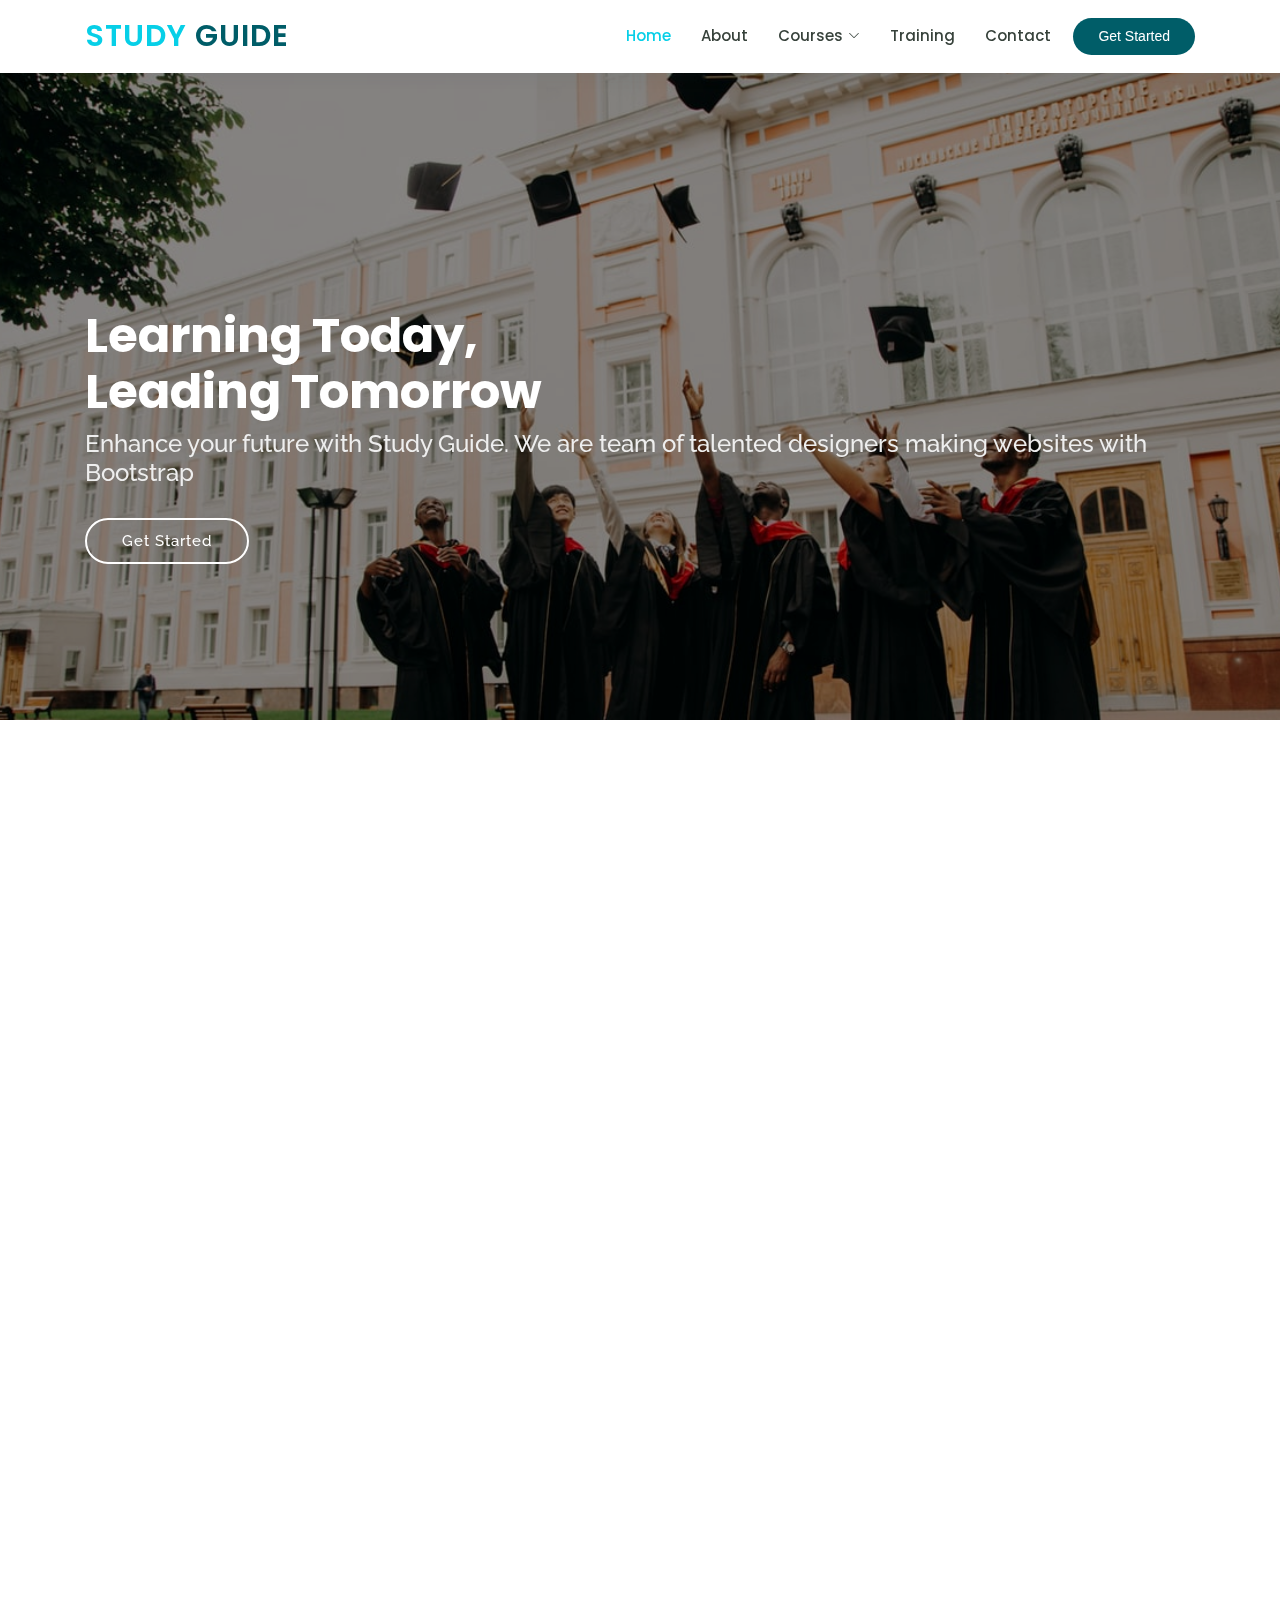
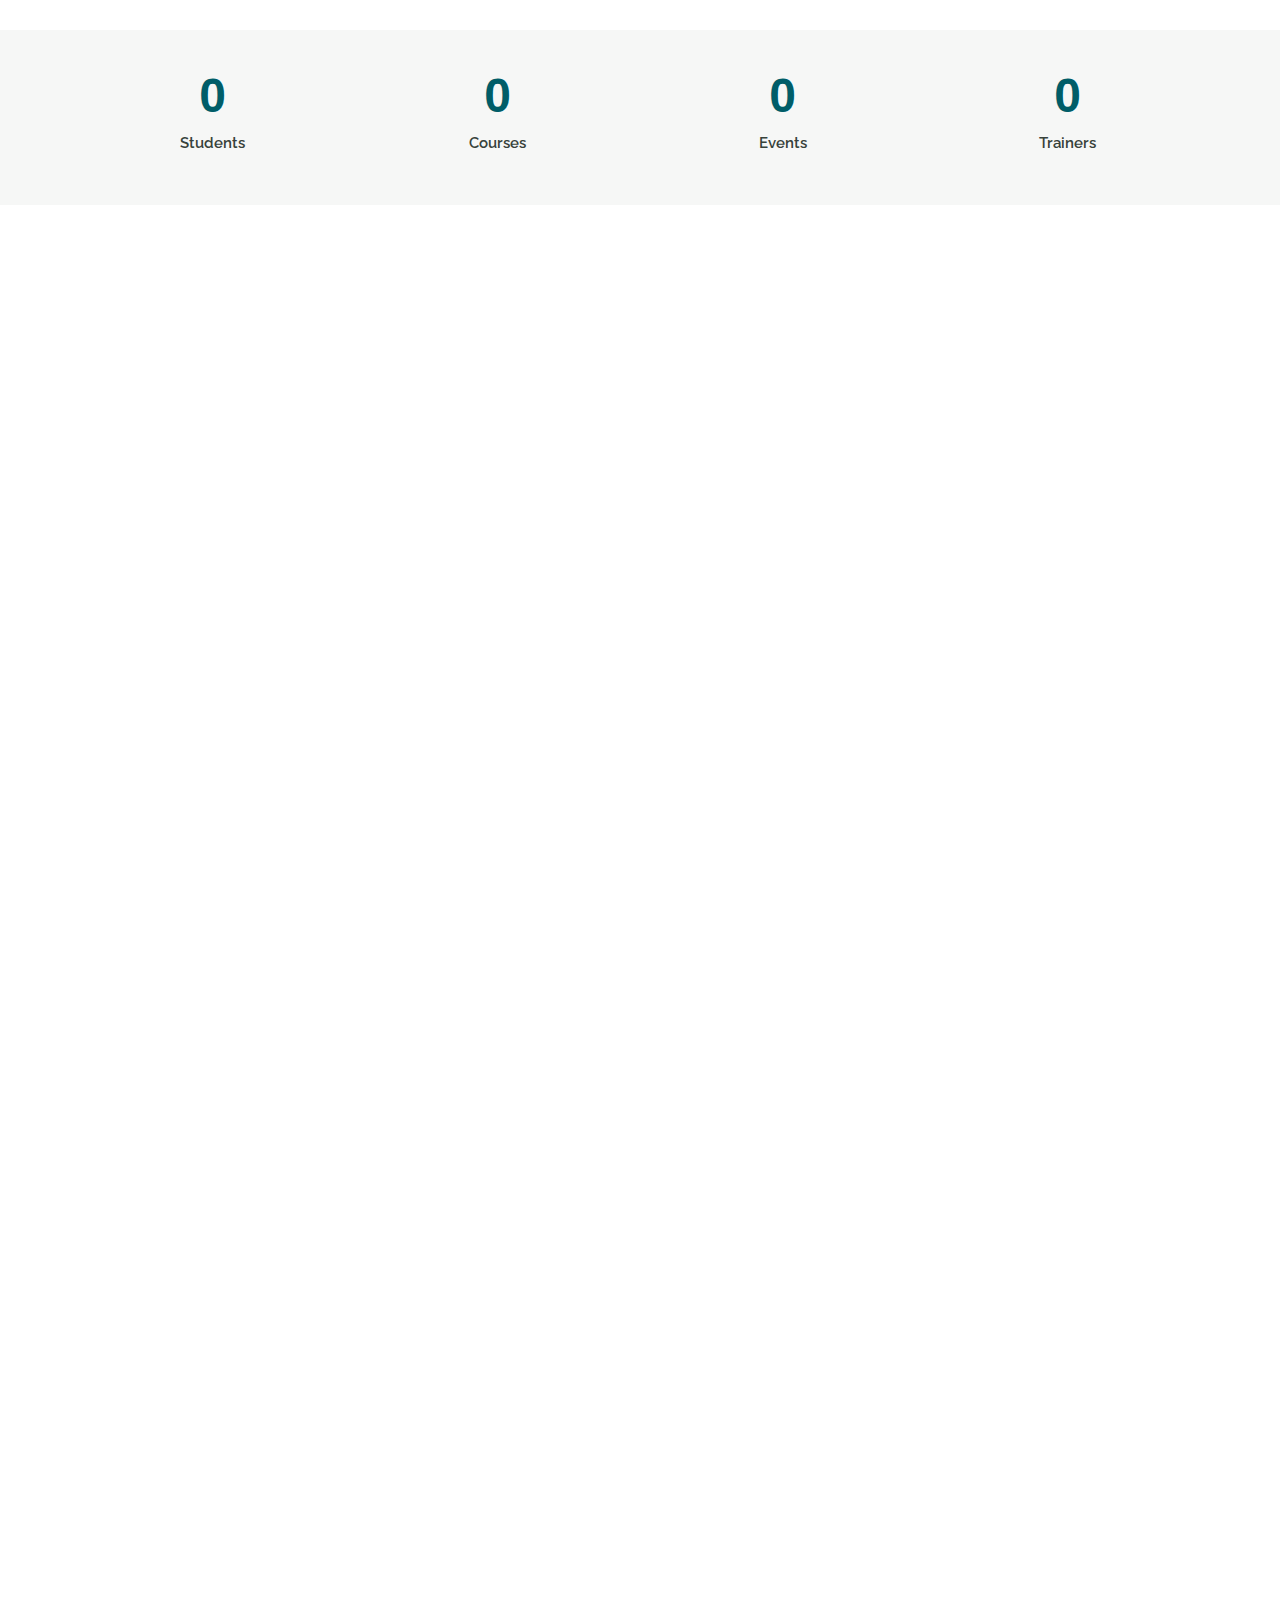
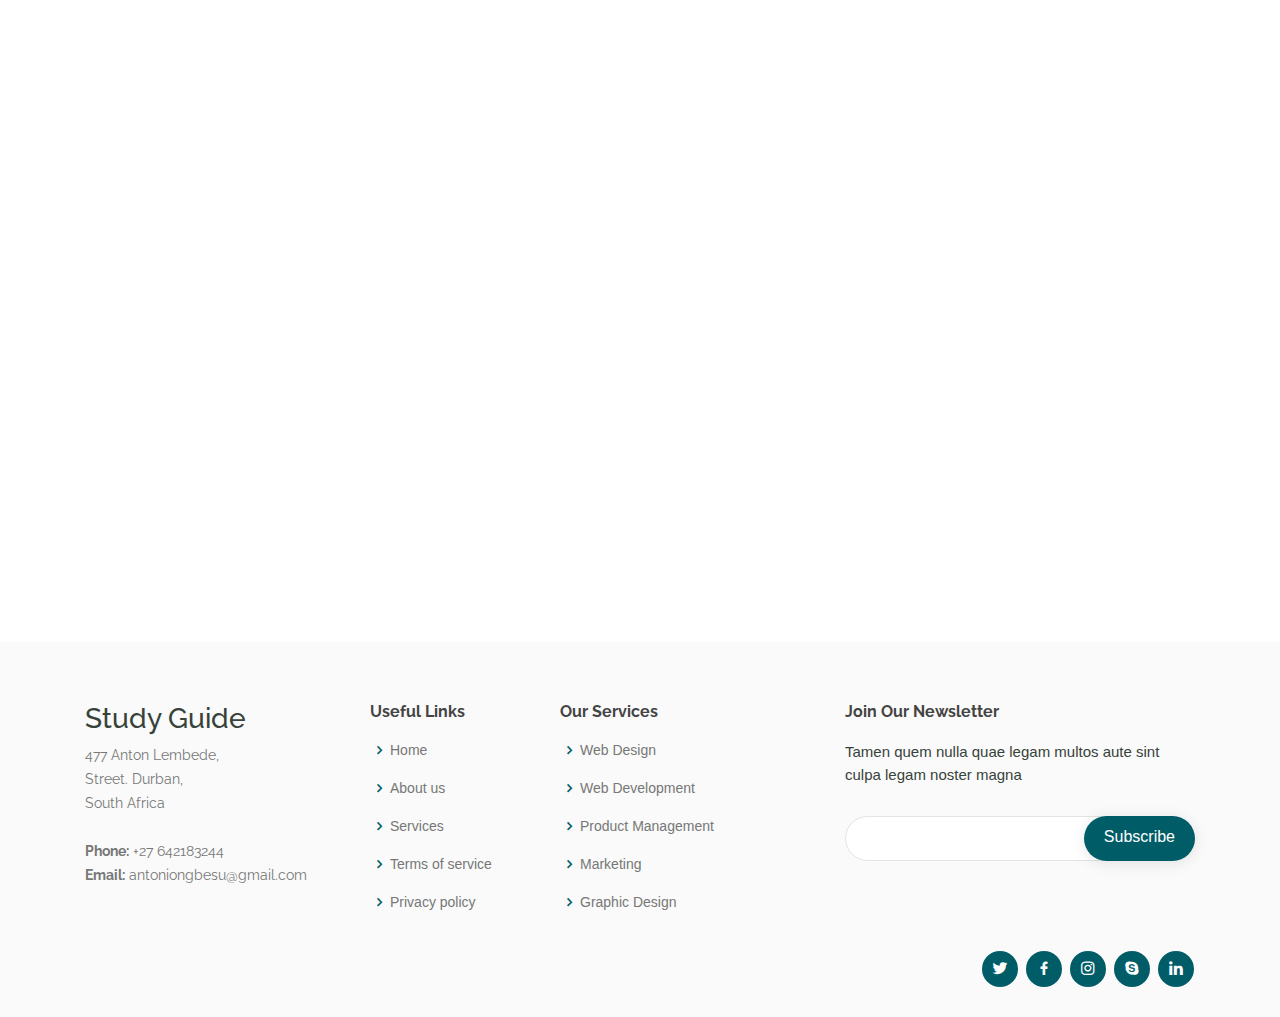
<file: Study Guide/index.html>
<!DOCTYPE html>
<html lang="en">
  <head>
    <meta charset="utf-8" />
    <meta content="width=device-width, initial-scale=1.0" name="viewport" />

    <title>Study Guide</title>
    <meta content="" name="description" />
    <meta content="" name="keywords" />

    <!-- Favicons -->
    <link href="assets/img/favicon.png" rel="icon" />
    <link href="assets/img/apple-touch-icon.png" rel="apple-touch-icon" />

    <!-- Google Fonts -->
    <link
      href="https://fonts.googleapis.com/css?family=Open+Sans:300,300i,400,400i,600,600i,700,700i|Raleway:300,300i,400,400i,500,500i,600,600i,700,700i|Poppins:300,300i,400,400i,500,500i,600,600i,700,700i"
      rel="stylesheet"
    />

    <!-- Vendor CSS Files -->
    <link href="assets/vendor/animate.css/animate.min.css" rel="stylesheet" />
    <link href="assets/vendor/aos/aos.css" rel="stylesheet" />
    <link
      href="assets/vendor/bootstrap/css/bootstrap.min.css"
      rel="stylesheet"
    />
    <link
      href="assets/vendor/bootstrap-icons/bootstrap-icons.css"
      rel="stylesheet"
    />
    <link rel="stylesheet" href="https://stackpath.bootstrapcdn.com/bootstrap/4.3.1/css/bootstrap.min.css" integrity="sha384-ggOyR0iXCbMQv3Xipma34MD+dH/1fQ784/j6cY/iJTQUOhcWr7x9JvoRxT2MZw1T" crossorigin="anonymous">
    <link href="assets/vendor/boxicons/css/boxicons.min.css" rel="stylesheet" />
    <link href="assets/vendor/remixicon/remixicon.css" rel="stylesheet" />
    <link href="assets/vendor/swiper/swiper-bundle.min.css" rel="stylesheet" />

    <!-- Template Main CSS File -->
    <link href="assets/css/style.css" rel="stylesheet" />

    <!-- =======================================================
  * Template Name: Mentor - v4.6.0
  * Template URL: https://bootstrapmade.com/mentor-free-education-bootstrap-theme/
  * Author: BootstrapMade.com
  * License: https://bootstrapmade.com/license/
  ======================================================== -->
  </head>

  <body>
    <!-- ======= Header ======= -->
    <header id="header" class="fixed-top">
      <div class="container d-flex align-items-center">
        <h1 class="logo me-auto">
          <a href="index.html"
            ><span style="color: #07cfe7">Study</span> Guide</a
          >
        </h1>
        <!-- Uncomment below if you prefer to use an image logo -->
        <!-- <a href="index.html" class="logo me-auto"><img src="assets/img/logo.png" alt="" class="img-fluid"></a>-->

        <nav id="navbar" class="navbar order-last order-lg-0">
          <ul>
            <li><a class="active" href="index.html">Home</a></li>
            <li><a href="#about">About</a></li>
            <li class="dropdown">
              <a href="#popular-courses"
                ><span>Courses</span> <i class="bi bi-chevron-down"></i
              ></a>
              <ul>
                <li><a href="assets/course/BSc_IT.html">BSc IT</a></li>
                <li><a href="assets/course/DIT.html">DIT</a></li>
                <li><a href="assets/course/BCom.html">BCom</a></li>
                <li><a href="assets/course/BBA.html">BBA</a></li>
                <li><a href="assets/course/DBA.html">DBA</a></li>
                <li class="dropdown">
                  <a href="#trainers"
                    ><span>Suggestion</span>
                    <i class="bi bi-chevron-right"></i
                  ></a>
                </li>
              </ul>
            </li>
            <li><a href="training.html">Training</a></li>

            <li><a href="contact.html">Contact</a></li>
          </ul>
          <i class="bi bi-list mobile-nav-toggle"></i>
        </nav>
        <!-- .navbar -->

        <a href="courses.html" class="get-started-btn">Get Started</a>
      </div>
    </header>
    <!-- End Header -->

    <!-- ======= Hero Section ======= -->
    <section id="hero" class="d-flex justify-content-center align-items-center">
      <div
        class="container position-relative"
        data-aos="zoom-in"
        data-aos-delay="100"
      >
        <h1>Learning Today,<br />Leading Tomorrow</h1>
        <h2>
          Enhance your future with Study Guide. We are team of talented
          designers making websites with Bootstrap
        </h2>
        <a href="courses.html" class="btn-get-started">Get Started</a>
      </div>
    </section>
    <!-- End Hero -->

    <main id="main">
      <!-- ======= About Section ======= -->
      <section id="about" class="about">
        <div class="container" data-aos="fade-up">
          <div class="row">
            <div
              class="col-lg-6 order-1 order-lg-2"
              data-aos="fade-left"
              data-aos-delay="100"
              style="height: 90vh;"
            >
              <img style="height: 100%;" src="assets/img/about.jpg" class="img-fluid" alt="" />
            </div>
            <div class="col-lg-6 pt-4 pt-lg-0 order-2 order-lg-1 content">
              <h3>
                Voluptatem dignissimos provident quasi corporis voluptates sit
                assumenda.
              </h3>
              <p class="fst-italic">
                Lorem ipsum dolor sit amet, consectetur adipiscing elit, sed do
                eiusmod tempor incididunt ut labore et dolore magna aliqua.
              </p>
              <ul>
                <li>
                  <i class="bi bi-check-circle"></i> Ullamco laboris nisi ut
                  aliquip ex ea commodo consequat.
                </li>
                <li>
                  <i class="bi bi-check-circle"></i> Duis aute irure dolor in
                  reprehenderit in voluptate velit.
                </li>
                <li>
                  <i class="bi bi-check-circle"></i> Ullamco laboris nisi ut
                  aliquip ex ea commodo consequat. Duis aute irure dolor in
                  reprehenderit in voluptate trideta storacalaperda mastiro
                  dolore eu fugiat nulla pariatur.
                </li>
              </ul>
              <p>
                Ullamco laboris nisi ut aliquip ex ea commodo consequat. Duis
                aute irure dolor in reprehenderit in voluptate
              </p>
            </div>
          </div>
        </div>
      </section>
      <!-- End About Section -->

      <!-- ======= Counts Section ======= -->
      <section id="counts" class="counts section-bg">
        <div class="container">
          <div class="row counters">
            <div class="col-lg-3 col-6 text-center">
              <span
                data-purecounter-start="0"
                data-purecounter-end="1232"
                data-purecounter-duration="1"
                class="purecounter"
              ></span>
              <p>Students</p>
            </div>

            <div class="col-lg-3 col-6 text-center">
              <span
                data-purecounter-start="0"
                data-purecounter-end="64"
                data-purecounter-duration="1"
                class="purecounter"
              ></span>
              <p>Courses</p>
            </div>

            <div class="col-lg-3 col-6 text-center">
              <span
                data-purecounter-start="0"
                data-purecounter-end="42"
                data-purecounter-duration="1"
                class="purecounter"
              ></span>
              <p>Events</p>
            </div>

            <div class="col-lg-3 col-6 text-center">
              <span
                data-purecounter-start="0"
                data-purecounter-end="15"
                data-purecounter-duration="1"
                class="purecounter"
              ></span>
              <p>Trainers</p>
            </div>
          </div>
        </div>
      </section>
      <!-- End Counts Section -->

      <!-- ======= Why Us Section ======= -->
      <section id="why-us" class="why-us">
        <div class="container" data-aos="fade-up">
          <div class="row">
            <div class="col-lg-4 d-flex align-items-stretch">
              <div class="content">
                <h3>Why Choose Study Guide?</h3>
                <p>
                  Lorem ipsum dolor sit amet, consectetur adipiscing elit, sed
                  do eiusmod tempor incididunt ut labore et dolore magna aliqua.
                  Duis aute irure dolor in reprehenderit Asperiores dolores sed
                  et. Tenetur quia eos. Autem tempore quibusdam vel
                  necessitatibus optio ad corporis.
                </p>
                <div class="text-center">
                  <a href="about.html" class="more-btn"
                    >Learn More <i class="bx bx-chevron-right"></i
                  ></a>
                </div>
              </div>
            </div>
            <div
              class="col-lg-8 d-flex align-items-stretch"
              data-aos="zoom-in"
              data-aos-delay="100"
            >
              <div class="icon-boxes d-flex flex-column justify-content-center">
                <div class="row">
                  <div class="col-xl-4 d-flex align-items-stretch">
                    <div class="icon-box mt-4 mt-xl-0">
                      <i class="bx bx-receipt"></i>
                      <h4>Corporis voluptates sit</h4>
                      <p>
                        Consequuntur sunt aut quasi enim aliquam quae harum
                        pariatur laboris nisi ut aliquip
                      </p>
                    </div>
                  </div>
                  <div class="col-xl-4 d-flex align-items-stretch">
                    <div class="icon-box mt-4 mt-xl-0">
                      <i class="bx bx-cube-alt"></i>
                      <h4>Ullamco laboris ladore pan</h4>
                      <p>
                        Excepteur sint occaecat cupidatat non proident, sunt in
                        culpa qui officia deserunt
                      </p>
                    </div>
                  </div>
                  <div class="col-xl-4 d-flex align-items-stretch">
                    <div class="icon-box mt-4 mt-xl-0">
                      <i class="bx bx-images"></i>
                      <h4>Labore consequatur</h4>
                      <p>
                        Aut suscipit aut cum nemo deleniti aut omnis. Doloribus
                        ut maiores omnis facere
                      </p>
                    </div>
                  </div>
                </div>
              </div>
              <!-- End .content-->
            </div>
          </div>
        </div>
      </section>
      <!-- End Why Us Section -->

      
      <!-- ======= Popular Courses Section ======= -->
      <section id="popular-courses" class="courses">
        <div class="container" data-aos="fade-up">
          <div class="section-title">
            <h2>Courses</h2>
            <p>Free Courses</p>
          </div>

          <div class="row" data-aos="zoom-in" data-aos-delay="100">
            <div class="col-lg-4 col-md-6 d-flex align-items-stretch">
              <div class="course-item">
                <img
                  src="assets/img/course-1.jpg"
                  class="img-fluid"
                  alt="..."
                />
                <div class="course-content">
                  <div
                    class="
                      d-flex
                      justify-content-between
                      align-items-center
                      mb-3
                    "
                  >
                    <h4>Technology</h4>
                    <p class="price"><span style="color: #07cfe7;">FREE</span></p>
                  </div>

                  <h3><a href="assets/course/BSc_IT.html">BSc IT</a></h3>
                  <p>
                    Et architecto provident deleniti facere repellat nobis iste.
                    Id facere quia quae dolores dolorem tempore.
                  </p>
                </div>
              </div>
            </div>
            <!-- End Course Item-->

            <div
              class="col-lg-4 col-md-6 d-flex align-items-stretch mt-4 mt-md-0"
            >
              <div class="course-item">
                <img
                  src="assets/img/course-2.jpg"
                  class="img-fluid"
                  alt="..."
                />
                <div class="course-content">
                  <div
                    class="
                      d-flex
                      justify-content-between
                      align-items-center
                      mb-3
                    "
                  >
                    <h4>Technology</h4>
                    <p class="price"><span style="color: #07cfe7;">FREE</span></p>
                  </div>

                  <h3><a href="assets/course/DIT.html">DIT</a></h3>
                  <p>
                    Et architecto provident deleniti facere repellat nobis iste.
                    Id facere quia quae dolores dolorem tempore.
                  </p>
                </div>
              </div>
            </div>
            <!-- End Course Item-->

            <div
              class="col-lg-4 col-md-6 d-flex align-items-stretch mt-4 mt-lg-0"
            >
              <div class="course-item">
                <img
                  src="assets/img/course-3.jpg"
                  class="img-fluid"
                  alt="..."
                />
                <div class="course-content">
                  <div
                    class="
                      d-flex
                      justify-content-between
                      align-items-center
                      mb-3
                    "
                  >
                    <h4>ECommerce</h4>
                    <p class="price"><span style="color: #07cfe7;">FREE</span></p>
                  </div>

                  <h3>
                    <a href="assets/course/BCom.html">BCom</a>
                  </h3>
                  <p>
                    Et architecto provident deleniti facere repellat nobis iste.
                    Id facere quia quae dolores dolorem tempore.
                  </p>
                </div>
              </div>
            </div>
            <!-- End Course Item-->
          </div>
          <div class="d-flex justify-content-end mt-4">
            <a href="courses.html" class="get-started-btn">See more</a>
          </div>
        </div>
      </section>
      <!-- End Popular Courses Section -->

      <!-- ======= Trainers Section ======= -->
      <section id="trainers" class="trainers">
        <div class="container" data-aos="fade-up">
          <div class="section-title">
            <h2>Trainers</h2>
            <p>Master Guiders</p>
          </div>

          <div class="row" data-aos="zoom-in" data-aos-delay="100">
            <div class="col-lg-4 col-md-6 d-flex align-items-stretch">
              <div class="member">
                <img
                  src="assets/img/trainers/trainer-1.jpg"
                  class="img-fluid"
                  alt=""
                />
                <div class="member-content">
                  <h4>Walter White</h4>
                  <span>Web Development</span>
                  <p>
                    Magni qui quod omnis unde et eos fuga et exercitationem.
                    Odio veritatis perspiciatis quaerat qui aut aut aut
                  </p>
                  <div class="social">
                    <a href=""><i class="bi bi-twitter"></i></a>
                    <a href=""><i class="bi bi-facebook"></i></a>
                    <a href=""><i class="bi bi-instagram"></i></a>
                    <a href=""><i class="bi bi-linkedin"></i></a>
                  </div>
                </div>
              </div>
            </div>

            <div class="col-lg-4 col-md-6 d-flex align-items-stretch">
              <div class="member">
                <img
                  src="assets/img/trainers/trainer-2.jpg"
                  class="img-fluid"
                  alt=""
                />
                <div class="member-content">
                  <h4>Sarah Jhinson</h4>
                  <span>Marketing</span>
                  <p>
                    Repellat fugiat adipisci nemo illum nesciunt voluptas
                    repellendus. In architecto rerum rerum temporibus
                  </p>
                  <div class="social">
                    <a href=""><i class="bi bi-twitter"></i></a>
                    <a href=""><i class="bi bi-facebook"></i></a>
                    <a href=""><i class="bi bi-instagram"></i></a>
                    <a href=""><i class="bi bi-linkedin"></i></a>
                  </div>
                </div>
              </div>
            </div>

            <div class="col-lg-4 col-md-6 d-flex align-items-stretch">
              <div class="member">
                <img
                  src="assets/img/trainers/trainer-3.jpg"
                  class="img-fluid"
                  alt=""
                />
                <div class="member-content">
                  <h4>William Anderson</h4>
                  <span>Content</span>
                  <p>
                    Voluptas necessitatibus occaecati quia. Earum totam
                    consequuntur qui porro et laborum toro des clara
                  </p>
                  <div class="social">
                    <a href=""><i class="bi bi-twitter"></i></a>
                    <a href=""><i class="bi bi-facebook"></i></a>
                    <a href=""><i class="bi bi-instagram"></i></a>
                    <a href=""><i class="bi bi-linkedin"></i></a>
                  </div>
                </div>
              </div>
            </div>
          </div>
        </div>
      </section>
      <!-- End Trainers Section -->
    </main>
    <!-- End #main -->

    <!-- ======= Footer ======= -->
    <footer id="footer">
      <div class="footer-top">
        <div class="container">
          <div class="row">
            <div class="col-lg-3 col-md-6 footer-contact">
              <h3>Study Guide</h3>
              <p>
                477 Anton Lembede,  <br />
                Street. Durban, <br />
                South Africa <br /><br />
                <strong>Phone:</strong> +27 642183244<br />
                <strong>Email:</strong> antoniongbesu@gmail.com<br />
              </p>
            </div>

            <div class="col-lg-2 col-md-6 footer-links">
              <h4>Useful Links</h4>
              <ul>
                <li>
                  <i class="bx bx-chevron-right"></i> <a href="#">Home</a>
                </li>
                <li>
                  <i class="bx bx-chevron-right"></i> <a href="#">About us</a>
                </li>
                <li>
                  <i class="bx bx-chevron-right"></i> <a href="#">Services</a>
                </li>
                <li>
                  <i class="bx bx-chevron-right"></i>
                  <a href="#">Terms of service</a>
                </li>
                <li>
                  <i class="bx bx-chevron-right"></i>
                  <a href="#">Privacy policy</a>
                </li>
              </ul>
            </div>

            <div class="col-lg-3 col-md-6 footer-links">
              <h4>Our Services</h4>
              <ul>
                <li>
                  <i class="bx bx-chevron-right"></i> <a href="#">Web Design</a>
                </li>
                <li>
                  <i class="bx bx-chevron-right"></i>
                  <a href="#">Web Development</a>
                </li>
                <li>
                  <i class="bx bx-chevron-right"></i>
                  <a href="#">Product Management</a>
                </li>
                <li>
                  <i class="bx bx-chevron-right"></i> <a href="#">Marketing</a>
                </li>
                <li>
                  <i class="bx bx-chevron-right"></i>
                  <a href="#">Graphic Design</a>
                </li>
              </ul>
            </div>

            <div class="col-lg-4 col-md-6 footer-newsletter">
              <h4>Join Our Newsletter</h4>
              <p>
                Tamen quem nulla quae legam multos aute sint culpa legam noster
                magna
              </p>
              <form action="" method="post">
                <input type="email" name="email" /><input
                  type="submit"
                  value="Subscribe"
                />
              </form>
            </div>
            <div class="social-links text-center text-md-right pt-3 pt-md-0">
              <a href="#" class="twitter"><i class="bx bxl-twitter"></i></a>
              <a href="#" class="facebook"><i class="bx bxl-facebook"></i></a>
              <a href="#" class="instagram"><i class="bx bxl-instagram"></i></a>
              <a href="#" class="google-plus"><i class="bx bxl-skype"></i></a>
              <a href="#" class="linkedin"><i class="bx bxl-linkedin"></i></a>
            </div>
          </div>
        </div>
      </div>
    </footer>
    <!-- End Footer -->

    <div id="preloader"></div>
    <a
      href="#"
      class="back-to-top d-flex align-items-center justify-content-center"
      ><i class="bi bi-arrow-up-short"></i
    ></a>

    <!-- Vendor JS Files -->
    <script src="assets/vendor/aos/aos.js"></script>
    <script src="assets/vendor/bootstrap/js/bootstrap.bundle.min.js"></script>
    <script src="assets/vendor/php-email-form/validate.js"></script>
    <script src="assets/vendor/purecounter/purecounter.js"></script>
    <script src="assets/vendor/swiper/swiper-bundle.min.js"></script>

    <!-- Template Main JS File -->
    <script src="assets/js/main.js"></script>
  </body>
</html>
</file>
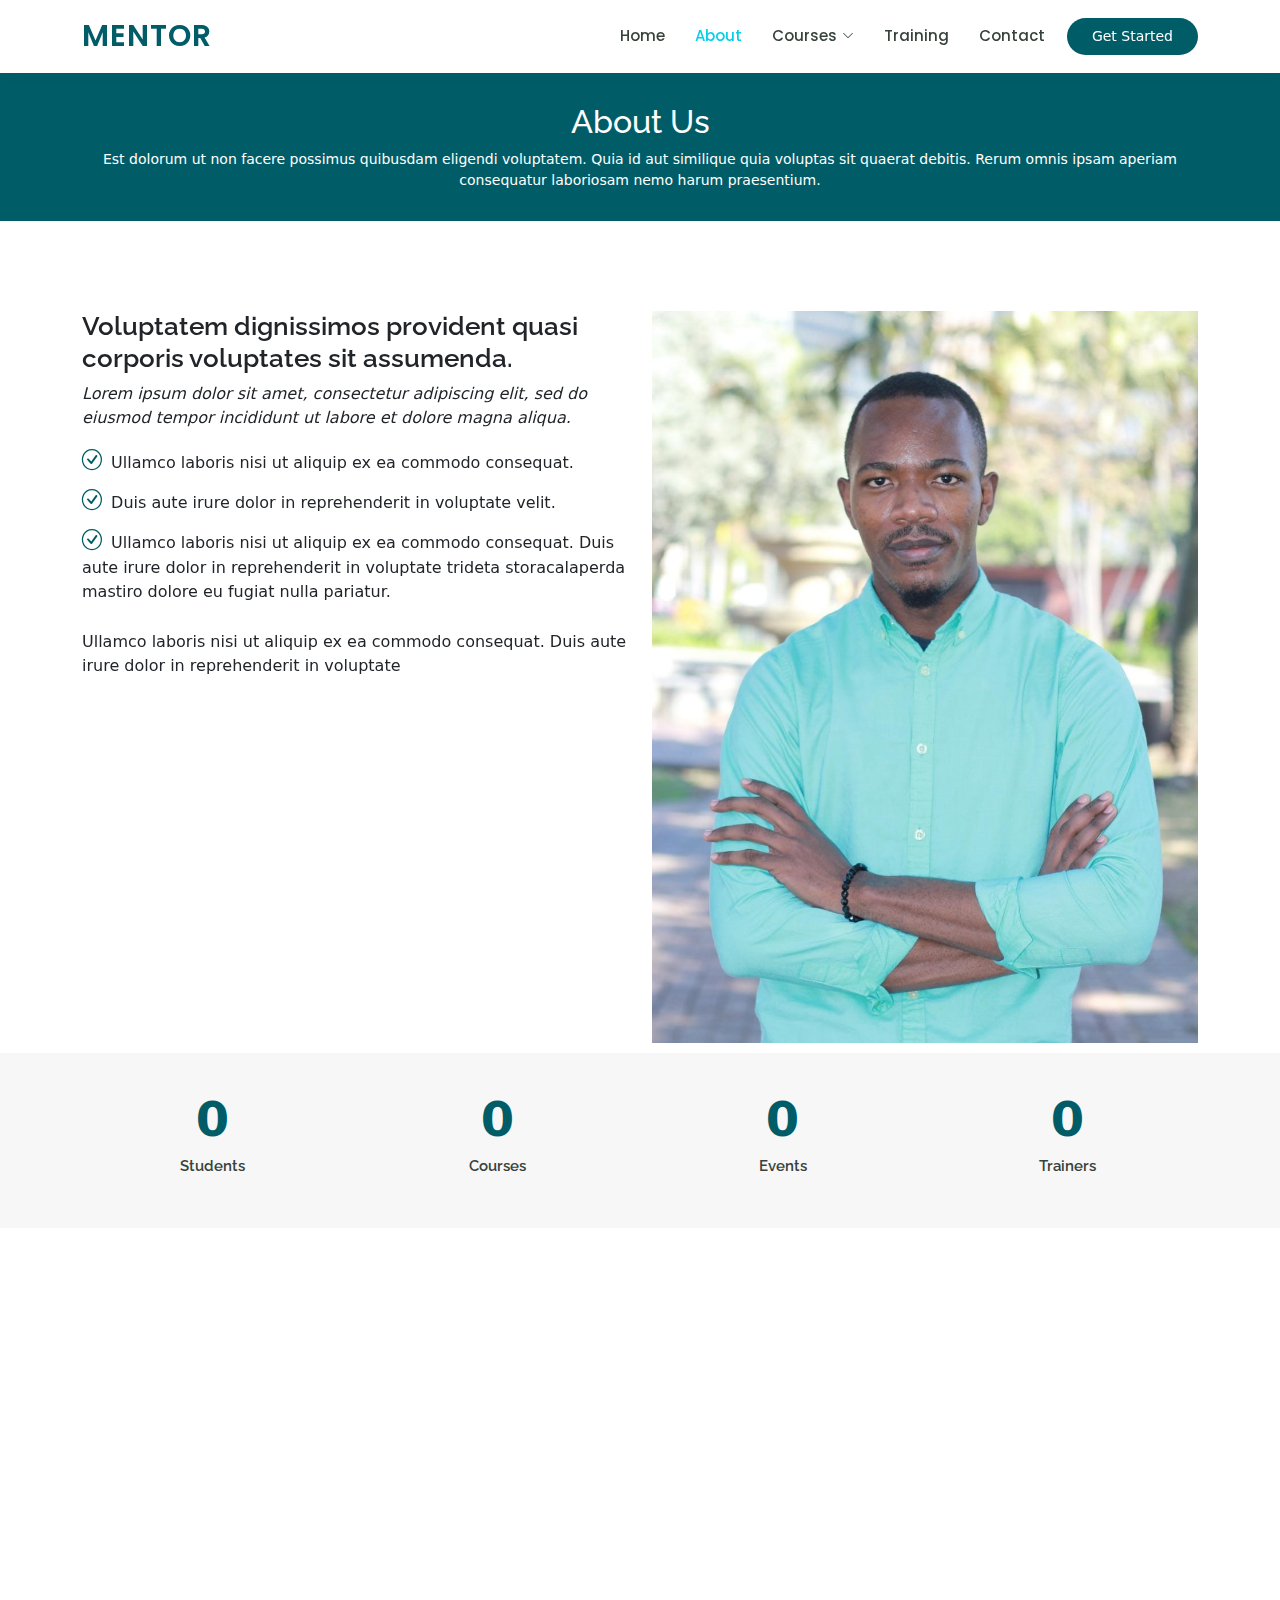
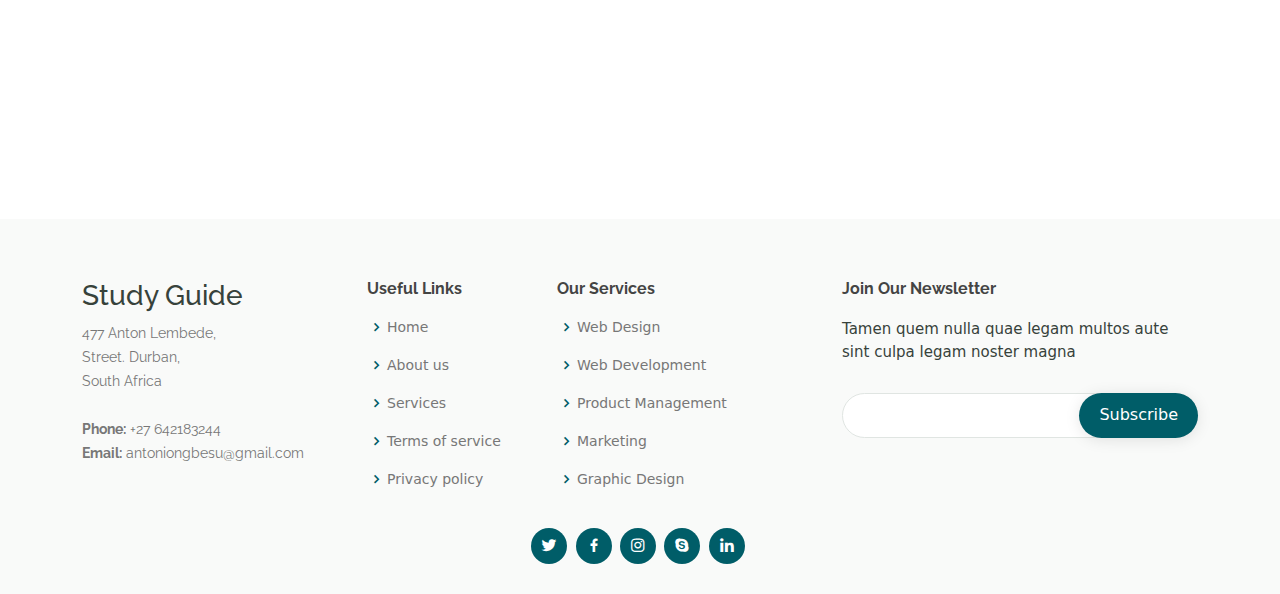
<file: Study Guide/about.html>
<!DOCTYPE html>
<html lang="en">

<head>
  <meta charset="utf-8">
  <meta content="width=device-width, initial-scale=1.0" name="viewport">

  <title>About - Mentor Bootstrap Template</title>
  <meta content="" name="description">
  <meta content="" name="keywords">

  <!-- Favicons -->
  <link href="assets/img/favicon.png" rel="icon">
  <link href="assets/img/apple-touch-icon.png" rel="apple-touch-icon">

  <!-- Google Fonts -->
  <link href="https://fonts.googleapis.com/css?family=Open+Sans:300,300i,400,400i,600,600i,700,700i|Raleway:300,300i,400,400i,500,500i,600,600i,700,700i|Poppins:300,300i,400,400i,500,500i,600,600i,700,700i" rel="stylesheet">

  <!-- Vendor CSS Files -->
  <link href="assets/vendor/animate.css/animate.min.css" rel="stylesheet">
  <link href="assets/vendor/aos/aos.css" rel="stylesheet">
  <link href="assets/vendor/bootstrap/css/bootstrap.min.css" rel="stylesheet">
  <link href="assets/vendor/bootstrap-icons/bootstrap-icons.css" rel="stylesheet">
  <link href="assets/vendor/boxicons/css/boxicons.min.css" rel="stylesheet">
  <link href="assets/vendor/remixicon/remixicon.css" rel="stylesheet">
  <link href="assets/vendor/swiper/swiper-bundle.min.css" rel="stylesheet">

  <!-- Template Main CSS File -->
  <link href="assets/css/style.css" rel="stylesheet">

  <!-- =======================================================
  * Template Name: Mentor - v4.6.0
  * Template URL: https://bootstrapmade.com/mentor-free-education-bootstrap-theme/
  * Author: BootstrapMade.com
  * License: https://bootstrapmade.com/license/
  ======================================================== -->
</head>

<body>

  <!-- ======= Header ======= -->
  <header id="header" class="fixed-top">
    <div class="container d-flex align-items-center">

      <h1 class="logo me-auto"><a href="index.html">Mentor</a></h1>
      <!-- Uncomment below if you prefer to use an image logo -->
      <!-- <a href="index.html" class="logo me-auto"><img src="assets/img/logo.png" alt="" class="img-fluid"></a>-->

      <nav id="navbar" class="navbar order-last order-lg-0">
        <ul>
          <li><a href="index.html">Home</a></li>
          <li><a class="active" href="#about">About</a></li>
          <li class="dropdown">
            <a href="courses.html"
                ><span>Courses</span> <i class="bi bi-chevron-down"></i
              ></a>
            <ul>
              <li><a href="assets/course/BSc_IT.html">BSc IT</a></li>
              <li><a href="assets/course/DIT.html">DIT</a></li>
              <li><a href="assets/course/BCom.html">BCom</a></li>
              <li><a href="assets/course/BBA.html">BBA</a></li>
              <li><a href="assets/course/DBA.html">DBA</a></li>
              <li class="dropdown">
                <a href="index.html"
                  ><span>Suggestion</span>
                  <i class="bi bi-chevron-right"></i
                ></a>
              </li>
            </ul>
          </li>
          <li><a href="training.html">Training</a></li>

          <li><a href="contact.html">Contact</a></li>
        </ul>
        <i class="bi bi-list mobile-nav-toggle"></i>
      </nav><!-- .navbar -->

      <a href="courses.html" class="get-started-btn">Get Started</a>

    </div>
  </header><!-- End Header -->

  <main id="main">
    <!-- ======= Breadcrumbs ======= -->
    <div class="breadcrumbs" data-aos="fade-in">
      <div class="container">
        <h2>About Us</h2>
        <p>Est dolorum ut non facere possimus quibusdam eligendi voluptatem. Quia id aut similique quia voluptas sit quaerat debitis. Rerum omnis ipsam aperiam consequatur laboriosam nemo harum praesentium. </p>
      </div>
    </div><!-- End Breadcrumbs -->

    <!-- ======= About Section ======= -->
    <section id="about" class="about">
      <div class="container" data-aos="fade-up">

        <div class="row">
          <div class="col-lg-6 order-1 order-lg-2" data-aos="fade-left" data-aos-delay="100">
            <img src="assets/img/about.jpg" class="img-fluid" alt="">
          </div>
          <div class="col-lg-6 pt-4 pt-lg-0 order-2 order-lg-1 content">
            <h3>Voluptatem dignissimos provident quasi corporis voluptates sit assumenda.</h3>
            <p class="fst-italic">
              Lorem ipsum dolor sit amet, consectetur adipiscing elit, sed do eiusmod tempor incididunt ut labore et dolore
              magna aliqua.
            </p>
            <ul>
              <li><i class="bi bi-check-circle"></i> Ullamco laboris nisi ut aliquip ex ea commodo consequat.</li>
              <li><i class="bi bi-check-circle"></i> Duis aute irure dolor in reprehenderit in voluptate velit.</li>
              <li><i class="bi bi-check-circle"></i> Ullamco laboris nisi ut aliquip ex ea commodo consequat. Duis aute irure dolor in reprehenderit in voluptate trideta storacalaperda mastiro dolore eu fugiat nulla pariatur.</li>
            </ul>
            <p>
              Ullamco laboris nisi ut aliquip ex ea commodo consequat. Duis aute irure dolor in reprehenderit in voluptate
            </p>

          </div>
        </div>

      </div>
    </section><!-- End About Section -->

    <!-- ======= Counts Section ======= -->
    <section id="counts" class="counts section-bg">
      <div class="container">

        <div class="row counters">

          <div class="col-lg-3 col-6 text-center">
            <span data-purecounter-start="0" data-purecounter-end="1232" data-purecounter-duration="1" class="purecounter"></span>
            <p>Students</p>
          </div>

          <div class="col-lg-3 col-6 text-center">
            <span data-purecounter-start="0" data-purecounter-end="64" data-purecounter-duration="1" class="purecounter"></span>
            <p>Courses</p>
          </div>

          <div class="col-lg-3 col-6 text-center">
            <span data-purecounter-start="0" data-purecounter-end="42" data-purecounter-duration="1" class="purecounter"></span>
            <p>Events</p>
          </div>

          <div class="col-lg-3 col-6 text-center">
            <span data-purecounter-start="0" data-purecounter-end="15" data-purecounter-duration="1" class="purecounter"></span>
            <p>Trainers</p>
          </div>

        </div>

      </div>
    </section><!-- End Counts Section -->

    <!-- ======= Testimonials Section ======= -->
    <section id="testimonials" class="testimonials">
      <div class="container" data-aos="fade-up">

        <div class="section-title">
          <h2>Testimonials</h2>
          <p>What are they saying</p>
        </div>

        <div class="testimonials-slider swiper" data-aos="fade-up" data-aos-delay="100">
          <div class="swiper-wrapper">

            <div class="swiper-slide">
              <div class="testimonial-wrap">
                <div class="testimonial-item">
                  <img src="assets/img/testimonials/testimonials-1.jpg" class="testimonial-img" alt="">
                  <h3>Saul Goodman</h3>
                  <h4>Ceo &amp; Founder</h4>
                  <p>
                    <i class="bx bxs-quote-alt-left quote-icon-left"></i>
                    Proin iaculis purus consequat sem cure digni ssim donec porttitora entum suscipit rhoncus. Accusantium quam, ultricies eget id, aliquam eget nibh et. Maecen aliquam, risus at semper.
                    <i class="bx bxs-quote-alt-right quote-icon-right"></i>
                  </p>
                </div>
              </div>
            </div><!-- End testimonial item -->

            <div class="swiper-slide">
              <div class="testimonial-wrap">
                <div class="testimonial-item">
                  <img src="assets/img/testimonials/testimonials-2.jpg" class="testimonial-img" alt="">
                  <h3>Sara Wilsson</h3>
                  <h4>Designer</h4>
                  <p>
                    <i class="bx bxs-quote-alt-left quote-icon-left"></i>
                    Export tempor illum tamen malis malis eram quae irure esse labore quem cillum quid cillum eram malis quorum velit fore eram velit sunt aliqua noster fugiat irure amet legam anim culpa.
                    <i class="bx bxs-quote-alt-right quote-icon-right"></i>
                  </p>
                </div>
              </div>
            </div><!-- End testimonial item -->

            <div class="swiper-slide">
              <div class="testimonial-wrap">
                <div class="testimonial-item">
                  <img src="assets/img/testimonials/testimonials-3.jpg" class="testimonial-img" alt="">
                  <h3>Jena Karlis</h3>
                  <h4>Store Owner</h4>
                  <p>
                    <i class="bx bxs-quote-alt-left quote-icon-left"></i>
                    Enim nisi quem export duis labore cillum quae magna enim sint quorum nulla quem veniam duis minim tempor labore quem eram duis noster aute amet eram fore quis sint minim.
                    <i class="bx bxs-quote-alt-right quote-icon-right"></i>
                  </p>
                </div>
              </div>
            </div><!-- End testimonial item -->

            <div class="swiper-slide">
              <div class="testimonial-wrap">
                <div class="testimonial-item">
                  <img src="assets/img/testimonials/testimonials-4.jpg" class="testimonial-img" alt="">
                  <h3>Matt Brandon</h3>
                  <h4>Freelancer</h4>
                  <p>
                    <i class="bx bxs-quote-alt-left quote-icon-left"></i>
                    Fugiat enim eram quae cillum dolore dolor amet nulla culpa multos export minim fugiat minim velit minim dolor enim duis veniam ipsum anim magna sunt elit fore quem dolore labore illum veniam.
                    <i class="bx bxs-quote-alt-right quote-icon-right"></i>
                  </p>
                </div>
              </div>
            </div><!-- End testimonial item -->

            <div class="swiper-slide">
              <div class="testimonial-wrap">
                <div class="testimonial-item">
                  <img src="assets/img/testimonials/testimonials-5.jpg" class="testimonial-img" alt="">
                  <h3>John Larson</h3>
                  <h4>Entrepreneur</h4>
                  <p>
                    <i class="bx bxs-quote-alt-left quote-icon-left"></i>
                    Quis quorum aliqua sint quem legam fore sunt eram irure aliqua veniam tempor noster veniam enim culpa labore duis sunt culpa nulla illum cillum fugiat legam esse veniam culpa fore nisi cillum quid.
                    <i class="bx bxs-quote-alt-right quote-icon-right"></i>
                  </p>
                </div>
              </div>
            </div><!-- End testimonial item -->

          </div>
          <div class="swiper-pagination"></div>
        </div>

      </div>
    </section><!-- End Testimonials Section -->

  </main><!-- End #main -->

  <!-- ======= Footer ======= -->
  <footer id="footer">
    <div class="footer-top">
      <div class="container">
        <div class="row">
          <div class="col-lg-3 col-md-6 footer-contact">
            <h3>Study Guide</h3>
            <p>
              477 Anton Lembede,  <br />
              Street. Durban, <br />
              South Africa <br /><br />
              <strong>Phone:</strong> +27 642183244<br />
              <strong>Email:</strong> antoniongbesu@gmail.com<br />
            </p>
          </div>

          <div class="col-lg-2 col-md-6 footer-links">
            <h4>Useful Links</h4>
            <ul>
              <li>
                <i class="bx bx-chevron-right"></i> <a href="#">Home</a>
              </li>
              <li>
                <i class="bx bx-chevron-right"></i> <a href="#">About us</a>
              </li>
              <li>
                <i class="bx bx-chevron-right"></i> <a href="#">Services</a>
              </li>
              <li>
                <i class="bx bx-chevron-right"></i>
                <a href="#">Terms of service</a>
              </li>
              <li>
                <i class="bx bx-chevron-right"></i>
                <a href="#">Privacy policy</a>
              </li>
            </ul>
          </div>

          <div class="col-lg-3 col-md-6 footer-links">
            <h4>Our Services</h4>
            <ul>
              <li>
                <i class="bx bx-chevron-right"></i> <a href="#">Web Design</a>
              </li>
              <li>
                <i class="bx bx-chevron-right"></i>
                <a href="#">Web Development</a>
              </li>
              <li>
                <i class="bx bx-chevron-right"></i>
                <a href="#">Product Management</a>
              </li>
              <li>
                <i class="bx bx-chevron-right"></i> <a href="#">Marketing</a>
              </li>
              <li>
                <i class="bx bx-chevron-right"></i>
                <a href="#">Graphic Design</a>
              </li>
            </ul>
          </div>

          <div class="col-lg-4 col-md-6 footer-newsletter">
            <h4>Join Our Newsletter</h4>
            <p>
              Tamen quem nulla quae legam multos aute sint culpa legam noster
              magna
            </p>
            <form action="" method="post">
              <input type="email" name="email" /><input
                type="submit"
                value="Subscribe"
              />
            </form>
          </div>
          <div class="social-links text-center text-md-right pt-3 pt-md-0">
            <a href="#" class="twitter"><i class="bx bxl-twitter"></i></a>
            <a href="#" class="facebook"><i class="bx bxl-facebook"></i></a>
            <a href="#" class="instagram"><i class="bx bxl-instagram"></i></a>
            <a href="#" class="google-plus"><i class="bx bxl-skype"></i></a>
            <a href="#" class="linkedin"><i class="bx bxl-linkedin"></i></a>
          </div>
        </div>
      </div>
    </div>
  </footer><!-- End Footer -->

  <div id="preloader"></div>
  <a href="#" class="back-to-top d-flex align-items-center justify-content-center"><i class="bi bi-arrow-up-short"></i></a>

  <!-- Vendor JS Files -->
  <script src="assets/vendor/aos/aos.js"></script>
  <script src="assets/vendor/bootstrap/js/bootstrap.bundle.min.js"></script>
  <script src="assets/vendor/php-email-form/validate.js"></script>
  <script src="assets/vendor/purecounter/purecounter.js"></script>
  <script src="assets/vendor/swiper/swiper-bundle.min.js"></script>

  <!-- Template Main JS File -->
  <script src="assets/js/main.js"></script>

</body>

</html>
</file>
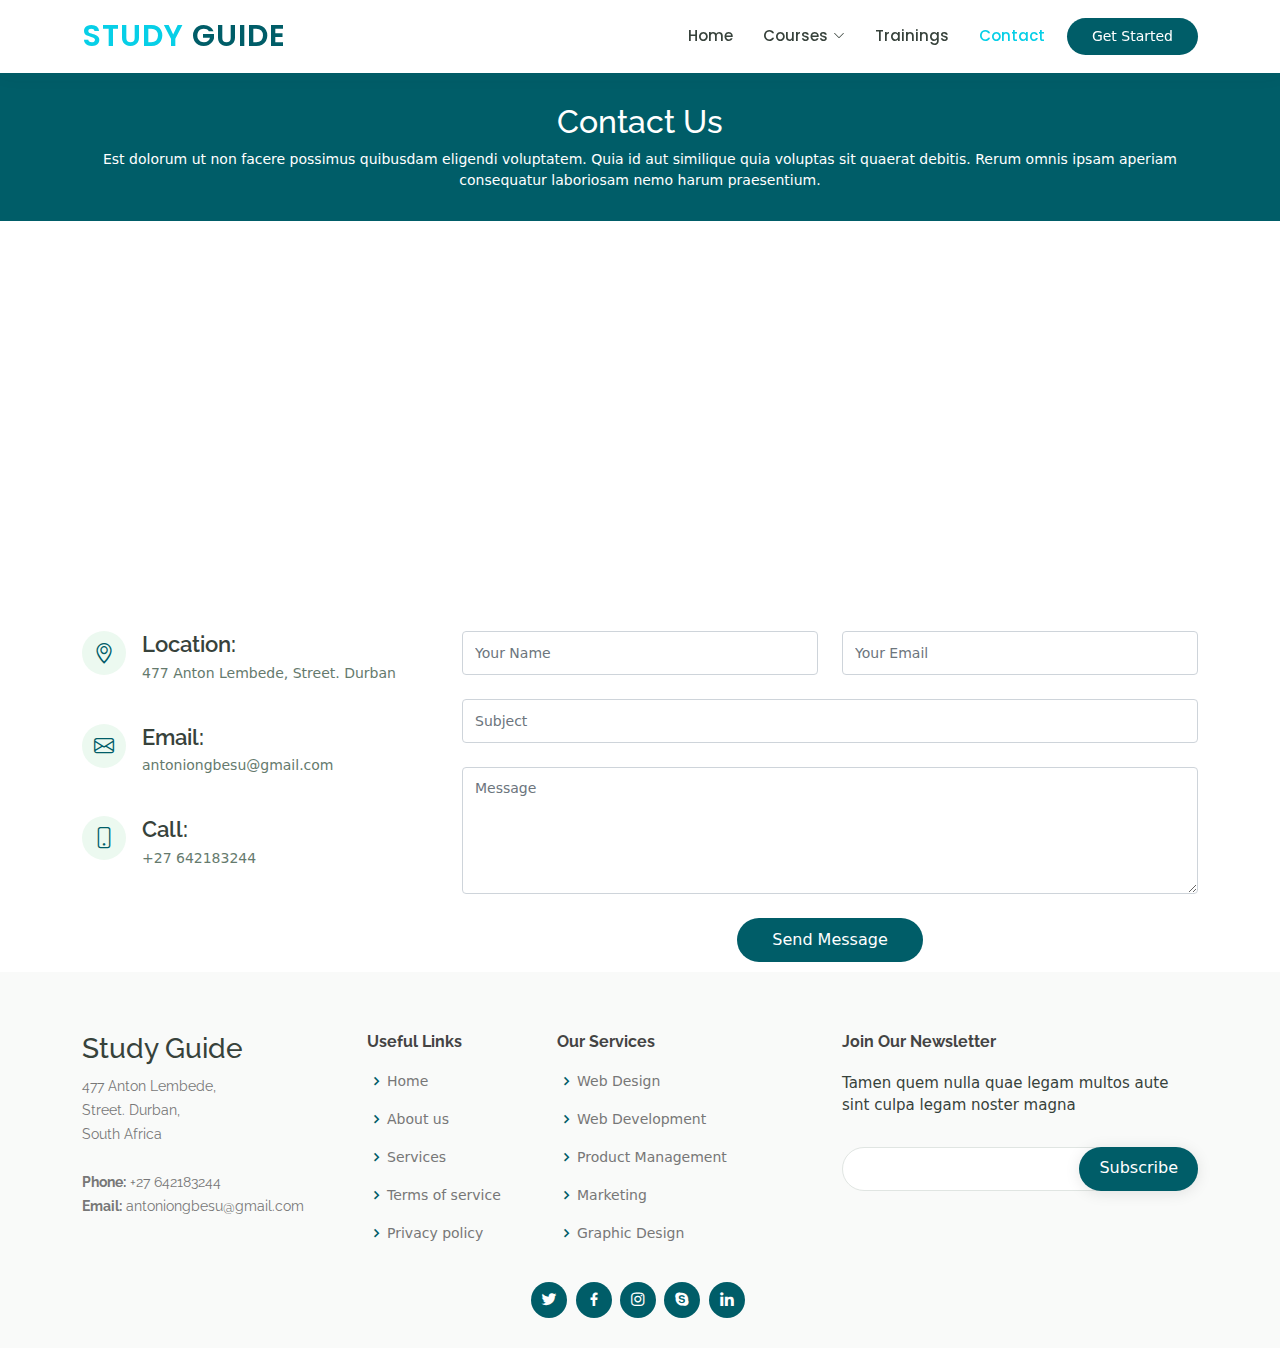
<file: Study Guide/contact.html>
<!DOCTYPE html>
<html lang="en">
  <head>
    <meta charset="utf-8" />
    <meta content="width=device-width, initial-scale=1.0" name="viewport" />

    <title>Study Guide</title>
    <meta content="" name="description" />
    <meta content="" name="keywords" />

    <!-- Favicons -->
    <link href="assets/img/favicon.png" rel="icon" />
    <link href="assets/img/apple-touch-icon.png" rel="apple-touch-icon" />

    <!-- Google Fonts -->
    <link
      href="https://fonts.googleapis.com/css?family=Open+Sans:300,300i,400,400i,600,600i,700,700i|Raleway:300,300i,400,400i,500,500i,600,600i,700,700i|Poppins:300,300i,400,400i,500,500i,600,600i,700,700i"
      rel="stylesheet"
    />

    <!-- Vendor CSS Files -->
    <link href="assets/vendor/animate.css/animate.min.css" rel="stylesheet" />
    <link href="assets/vendor/aos/aos.css" rel="stylesheet" />
    <link
      href="assets/vendor/bootstrap/css/bootstrap.min.css"
      rel="stylesheet"
    />
    <link
      href="assets/vendor/bootstrap-icons/bootstrap-icons.css"
      rel="stylesheet"
    />
    <link href="assets/vendor/boxicons/css/boxicons.min.css" rel="stylesheet" />
    <link href="assets/vendor/remixicon/remixicon.css" rel="stylesheet" />
    <link href="assets/vendor/swiper/swiper-bundle.min.css" rel="stylesheet" />

    <!-- Template Main CSS File -->
    <link href="assets/css/style.css" rel="stylesheet" />

    <!-- =======================================================
  * Template Name: Mentor - v4.6.0
  * Template URL: https://bootstrapmade.com/mentor-free-education-bootstrap-theme/
  * Author: BootstrapMade.com
  * License: https://bootstrapmade.com/license/
  ======================================================== -->
  </head>

  <body>
    <!-- ======= Header ======= -->
    <header id="header" class="fixed-top">
      <div class="container d-flex align-items-center">
        <h1 class="logo me-auto">
          <a href="index.html"
            ><span style="color: #07cfe7">Study</span> Guide</a
          >
        </h1>
        <!-- Uncomment below if you prefer to use an image logo -->
        <!-- <a href="index.html" class="logo me-auto"><img src="assets/img/logo.png" alt="" class="img-fluid"></a>-->

        <nav id="navbar" class="navbar order-last order-lg-0">
          <ul>
            <li><a href="index.html">Home</a></li>
            <li class="dropdown">
              <a href="courses.html"
                ><span>Courses</span> <i class="bi bi-chevron-down"></i
              ></a>
              <ul>
                <li><a href="assets/course/BSc_IT.html">BSc IT</a></li>
                <li><a href="assets/course/DIT.html">DIT</a></li>
                <li><a href="assets/course/BCom.html">BCom</a></li>
                <li><a href="assets/course/BBA.html">BBA</a></li>
                <li><a href="assets/course/DBA.html">DBA</a></li>
                <li class="dropdown">
                  <a href="index.html"
                    ><span>Suggestion</span>
                    <i class="bi bi-chevron-right"></i
                  ></a>
                </li>
              </ul>
            </li>
            <li><a href="training.html">Trainings</a></li>

            <li><a class="active" href="contact.html">Contact</a></li>
          </ul>
          <i class="bi bi-list mobile-nav-toggle"></i>
        </nav>
        <!-- .navbar -->

        <a href="courses.html" class="get-started-btn">Get Started</a>
      </div>
    </header>
    <!-- End Header -->

    <main id="main">
      <!-- ======= Breadcrumbs ======= -->
      <div class="breadcrumbs" data-aos="fade-in">
        <div class="container">
          <h2>Contact Us</h2>
          <p>
            Est dolorum ut non facere possimus quibusdam eligendi voluptatem.
            Quia id aut similique quia voluptas sit quaerat debitis. Rerum omnis
            ipsam aperiam consequatur laboriosam nemo harum praesentium.
          </p>
        </div>
      </div>
      <!-- End Breadcrumbs -->

      <!-- ======= Contact Section ======= -->
      <section id="contact" class="contact">
        <div data-aos="fade-up">
          <iframe src="https://www.google.com/maps/embed?pb=!1m18!1m12!1m3!1d3460.1043266906877!2d31.01470161498241!3d-29.861264981949336!2m3!1f0!2f0!3f0!3m2!1i1024!2i768!4f13.1!3m3!1m2!1s0x1ef7a9c7568affd5%3A0x8faaa88102ff8cbc!2s477%20Anton%20Lembede%20St%2C%20Durban%20Central%2C%20Durban%2C%204001%2C%20South%20Africa!5e0!3m2!1sen!2s!4v1634942971067!5m2!1sen!2s" width="100%" height="350" style="border:0;" allowfullscreen="" loading="lazy"></iframe>  
        </div>

        <div class="container" data-aos="fade-up">
          <div class="row mt-5">
            <div class="col-lg-4">
              <div class="info">
                <div class="address">
                  <i class="bi bi-geo-alt"></i>
                  <h4>Location:</h4>
                  <p>477 Anton Lembede, Street. Durban</p>
                </div>

                <div class="email">
                  <i class="bi bi-envelope"></i>
                  <h4>Email:</h4>
                  <p> antoniongbesu@gmail.com</p>
                </div>

                <div class="phone">
                  <i class="bi bi-phone"></i>
                  <h4>Call:</h4>
                  <p>+27 642183244</p>
                </div>
              </div>
            </div>

            <div class="col-lg-8 mt-5 mt-lg-0">
              <form
                action="forms/contact.php"
                method="post"
                role="form"
                class="php-email-form"
              >
                <div class="row">
                  <div class="col-md-6 form-group">
                    <input
                      type="text"
                      name="name"
                      class="form-control"
                      id="name"
                      placeholder="Your Name"
                      required
                    />
                  </div>
                  <div class="col-md-6 form-group mt-3 mt-md-0">
                    <input
                      type="email"
                      class="form-control"
                      name="email"
                      id="email"
                      placeholder="Your Email"
                      required
                    />
                  </div>
                </div>
                <div class="form-group mt-3">
                  <input
                    type="text"
                    class="form-control"
                    name="subject"
                    id="subject"
                    placeholder="Subject"
                    required
                  />
                </div>
                <div class="form-group mt-3">
                  <textarea
                    class="form-control"
                    name="message"
                    rows="5"
                    placeholder="Message"
                    required
                  ></textarea>
                </div>
                <div class="my-3">
                  <div class="loading">Loading</div>
                  <div class="error-message"></div>
                  <div class="sent-message">
                    Your message has been sent. Thank you!
                  </div>
                </div>
                <div class="text-center">
                  <button type="submit">Send Message</button>
                </div>
              </form>
            </div>
          </div>
        </div>
      </section>
      <!-- End Contact Section -->
    </main>
    <!-- End #main -->

    <!-- ======= Footer ======= -->
    <footer id="footer">
      <div class="footer-top">
        <div class="container">
          <div class="row">
            <div class="col-lg-3 col-md-6 footer-contact">
              <h3>Study Guide</h3>
              <p>
                477 Anton Lembede,  <br />
                Street. Durban, <br />
                South Africa <br /><br />
                <strong>Phone:</strong> +27 642183244<br />
                <strong>Email:</strong> antoniongbesu@gmail.com<br />
              </p>
            </div>

            <div class="col-lg-2 col-md-6 footer-links">
              <h4>Useful Links</h4>
              <ul>
                <li>
                  <i class="bx bx-chevron-right"></i> <a href="#">Home</a>
                </li>
                <li>
                  <i class="bx bx-chevron-right"></i> <a href="#">About us</a>
                </li>
                <li>
                  <i class="bx bx-chevron-right"></i> <a href="#">Services</a>
                </li>
                <li>
                  <i class="bx bx-chevron-right"></i>
                  <a href="#">Terms of service</a>
                </li>
                <li>
                  <i class="bx bx-chevron-right"></i>
                  <a href="#">Privacy policy</a>
                </li>
              </ul>
            </div>

            <div class="col-lg-3 col-md-6 footer-links">
              <h4>Our Services</h4>
              <ul>
                <li>
                  <i class="bx bx-chevron-right"></i> <a href="#">Web Design</a>
                </li>
                <li>
                  <i class="bx bx-chevron-right"></i>
                  <a href="#">Web Development</a>
                </li>
                <li>
                  <i class="bx bx-chevron-right"></i>
                  <a href="#">Product Management</a>
                </li>
                <li>
                  <i class="bx bx-chevron-right"></i> <a href="#">Marketing</a>
                </li>
                <li>
                  <i class="bx bx-chevron-right"></i>
                  <a href="#">Graphic Design</a>
                </li>
              </ul>
            </div>

            <div class="col-lg-4 col-md-6 footer-newsletter">
              <h4>Join Our Newsletter</h4>
              <p>
                Tamen quem nulla quae legam multos aute sint culpa legam noster
                magna
              </p>
              <form action="" method="post">
                <input type="email" name="email" /><input
                  type="submit"
                  value="Subscribe"
                />
              </form>
            </div>
            <div class="social-links text-center text-md-right pt-3 pt-md-0">
              <a href="#" class="twitter"><i class="bx bxl-twitter"></i></a>
              <a href="#" class="facebook"><i class="bx bxl-facebook"></i></a>
              <a href="#" class="instagram"><i class="bx bxl-instagram"></i></a>
              <a href="#" class="google-plus"><i class="bx bxl-skype"></i></a>
              <a href="#" class="linkedin"><i class="bx bxl-linkedin"></i></a>
            </div>
          </div>
        </div>
      </div>
    </footer>
    <!-- End Footer -->

    <div id="preloader"></div>
    <a
      href="#"
      class="back-to-top d-flex align-items-center justify-content-center"
      ><i class="bi bi-arrow-up-short"></i
    ></a>

    <!-- Vendor JS Files -->
    <script src="assets/vendor/aos/aos.js"></script>
    <script src="assets/vendor/bootstrap/js/bootstrap.bundle.min.js"></script>
    <script src="assets/vendor/php-email-form/validate.js"></script>
    <script src="assets/vendor/purecounter/purecounter.js"></script>
    <script src="assets/vendor/swiper/swiper-bundle.min.js"></script>

    <!-- Template Main JS File -->
    <script src="assets/js/main.js"></script>
  </body>
</html>
</file>
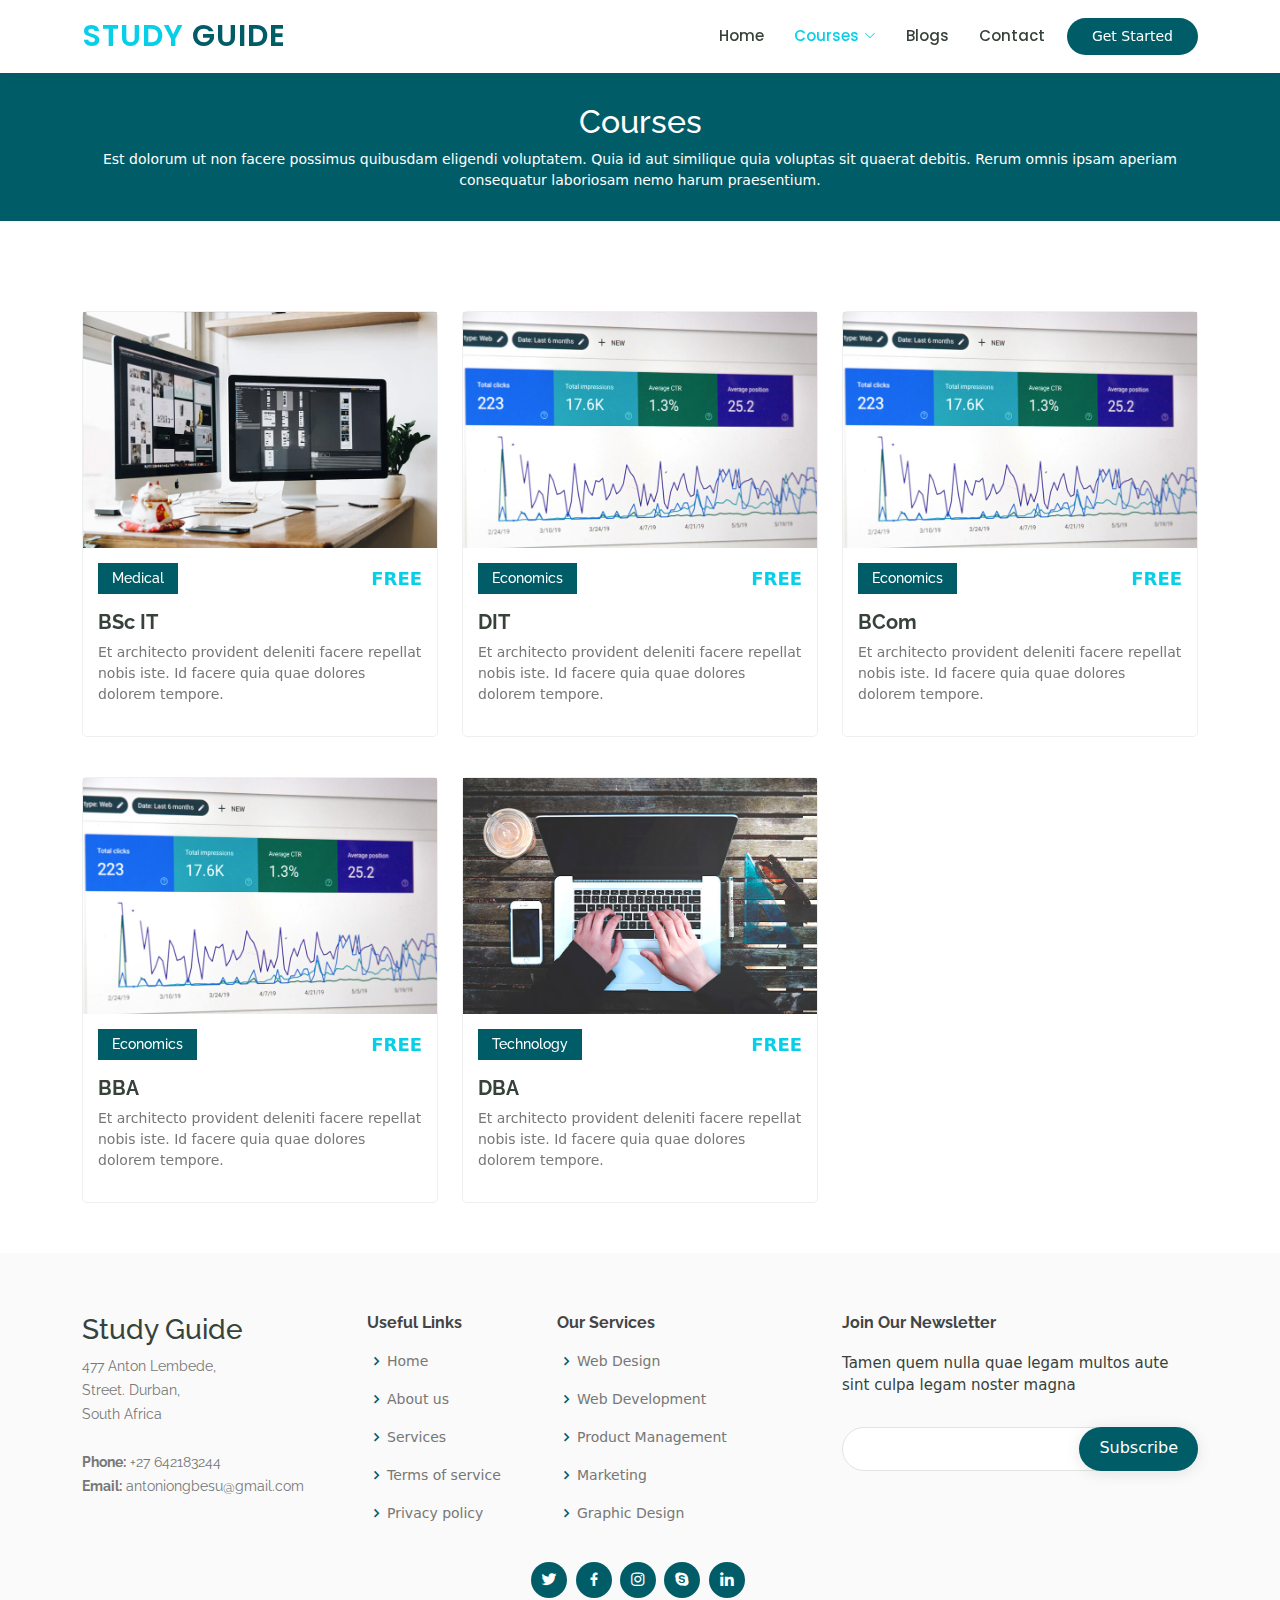
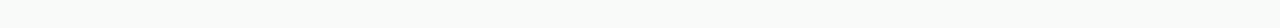
<file: Study Guide/courses.html>
<!DOCTYPE html>
<html lang="en">
  <head>
    <meta charset="utf-8" />
    <meta content="width=device-width, initial-scale=1.0" name="viewport" />

    <title>Study Guide</title>
    <meta content="" name="description" />
    <meta content="" name="keywords" />

    <!-- Favicons -->
    <link href="assets/img/favicon.png" rel="icon" />
    <link href="assets/img/apple-touch-icon.png" rel="apple-touch-icon" />

    <!-- Google Fonts -->
    <link
      href="https://fonts.googleapis.com/css?family=Open+Sans:300,300i,400,400i,600,600i,700,700i|Raleway:300,300i,400,400i,500,500i,600,600i,700,700i|Poppins:300,300i,400,400i,500,500i,600,600i,700,700i"
      rel="stylesheet"
    />

    <!-- Vendor CSS Files -->
    <link href="assets/vendor/animate.css/animate.min.css" rel="stylesheet" />
    <link href="assets/vendor/aos/aos.css" rel="stylesheet" />
    <link
      href="assets/vendor/bootstrap/css/bootstrap.min.css"
      rel="stylesheet"
    />
    <link
      href="assets/vendor/bootstrap-icons/bootstrap-icons.css"
      rel="stylesheet"
    />
    <link href="assets/vendor/boxicons/css/boxicons.min.css" rel="stylesheet" />
    <link href="assets/vendor/remixicon/remixicon.css" rel="stylesheet" />
    <link href="assets/vendor/swiper/swiper-bundle.min.css" rel="stylesheet" />

    <!-- Template Main CSS File -->
    <link href="assets/css/style.css" rel="stylesheet" />

    <!-- =======================================================
  * Template Name: Mentor - v4.6.0
  * Template URL: https://bootstrapmade.com/mentor-free-education-bootstrap-theme/
  * Author: BootstrapMade.com
  * License: https://bootstrapmade.com/license/
  ======================================================== -->
  </head>

  <body>
    <!-- ======= Header ======= -->
    <header id="header" class="fixed-top">
      <div class="container d-flex align-items-center">
        <h1 class="logo me-auto">
          <a href="index.html"
            ><span style="color: #07cfe7">Study</span> Guide</a
          >
        </h1>
        <!-- Uncomment below if you prefer to use an image logo -->
        <!-- <a href="index.html" class="logo me-auto"><img src="assets/img/logo.png" alt="" class="img-fluid"></a>-->

        <nav id="navbar" class="navbar order-last order-lg-0">
          <ul>
            <li><a href="index.html">Home</a></li>
            <li class="dropdown">
              <a class="active" href="courses.html"
                ><span>Courses</span> <i class="bi bi-chevron-down"></i
              ></a>
              <ul>
                <li><a href="assets/course/BSc_IT.html">BSc IT</a></li>
                <li><a href="assets/course/DIT.html">DIT</a></li>
                <li><a href="assets/course/BCom.html">BCom</a></li>
                <li><a href="assets/course/BBA.html">BBA</a></li>
                <li><a href="assets/course/DBA.html">DBA</a></li>
                <li class="dropdown">
                  <a href="index.html"
                    ><span>Suggestion</span>
                    <i class="bi bi-chevron-right"></i
                  ></a>
                </li>
              </ul>
            </li>
            <li><a href="events.html">Blogs</a></li>

            <li><a href="contact.html">Contact</a></li>
          </ul>
          <i class="bi bi-list mobile-nav-toggle"></i>
        </nav>
        <!-- .navbar -->

        <a href="courses.html" class="get-started-btn">Get Started</a>
      </div>
    </header>
    <!-- End Header -->

    <main id="main" data-aos="fade-in">
      <!-- ======= Breadcrumbs ======= -->
      <div class="breadcrumbs">
        <div class="container">
          <h2>Courses</h2>
          <p>
            Est dolorum ut non facere possimus quibusdam eligendi voluptatem.
            Quia id aut similique quia voluptas sit quaerat debitis. Rerum omnis
            ipsam aperiam consequatur laboriosam nemo harum praesentium.
          </p>
        </div>
      </div>
      <!-- End Breadcrumbs -->

      <!-- ======= Courses Section ======= -->
      <section id="courses" class="courses">
        <div class="container" data-aos="fade-up">
          <div class="row" data-aos="zoom-in" data-aos-delay="100">
            <div class="col-lg-4 col-md-6 d-flex align-items-stretch">
              <div class="course-item">
                <img
                  src="assets/img/course-1.jpg"
                  class="img-fluid"
                  alt="..."
                />
                <div class="course-content">
                  <div
                    class="
                      d-flex
                      justify-content-between
                      align-items-center
                      mb-3
                    "
                  >
                  <h4>Medical</h4>
                    <p class="price"><span style="color: #07cfe7;">FREE</span></p>
                  </div>

                  <h3><a href="assets/course/BSc_IT.html">BSc IT</a></h3>
                  <p>
                    Et architecto provident deleniti facere repellat nobis iste.
                    Id facere quia quae dolores dolorem tempore.
                  </p>
                </div>
              </div>
            </div>
            <!-- End Course Item-->

            <div
              class="col-lg-4 col-md-6 d-flex align-items-stretch mt-4 mt-md-0"
            >
              <div class="course-item">
                <img
                  src="assets/img/course-2.jpg"
                  class="img-fluid"
                  alt="..."
                />
                <div class="course-content">
                  <div
                    class="
                      d-flex
                      justify-content-between
                      align-items-center
                      mb-3
                    "
                  >
                  <h4>Economics</h4>
                    <p class="price"><span style="color: #07cfe7;">FREE</span></p>
                  </div>

                  <h3><a href="assets/course/DIT.html">DIT</a></h3>
                  </h3>
                  <p>
                    Et architecto provident deleniti facere repellat nobis iste.
                    Id facere quia quae dolores dolorem tempore.
                  </p>
                </div>
              </div>
            </div>
            <!-- End Course Item-->

            <div
              class="col-lg-4 col-md-6 d-flex align-items-stretch mt-4 mt-md-0"
            >
              <div class="course-item">
                <img
                  src="assets/img/course-2.jpg"
                  class="img-fluid"
                  alt="..."
                />
                <div class="course-content">
                  <div
                    class="
                      d-flex
                      justify-content-between
                      align-items-center
                      mb-3
                    "
                  >
                  <h4>Economics</h4>
                    <p class="price"><span style="color: #07cfe7;">FREE</span></p>
                  </div>

                  <h3><a href="assets/course/BCom.html">BCom</a></h3>
                  </h3>
                  <p>
                    Et architecto provident deleniti facere repellat nobis iste.
                    Id facere quia quae dolores dolorem tempore.
                  </p>
                </div>
              </div>
            </div>
            <!-- End Course Item-->
            
            <div
              class="col-lg-4 col-md-6 d-flex align-items-stretch mt-4 mt-md-0"
            >
              <div class="course-item">
                <img
                  src="assets/img/course-2.jpg"
                  class="img-fluid"
                  alt="..."
                />
                <div class="course-content">
                  <div
                    class="
                      d-flex
                      justify-content-between
                      align-items-center
                      mb-3
                    "
                  >
                  <h4>Economics</h4>
                    <p class="price"><span style="color: #07cfe7;">FREE</span></p>
                  </div>

                  <h3><a href="assets/course/BBA.html">BBA</a></h3>
                  </h3>
                  <p>
                    Et architecto provident deleniti facere repellat nobis iste.
                    Id facere quia quae dolores dolorem tempore.
                  </p>
                </div>
              </div>
            </div>
            <!-- End Course Item-->

            <div
              class="col-lg-4 col-md-6 d-flex align-items-stretch mt-4 mt-lg-0"
            >
              <div class="course-item">
                <img
                  src="assets/img/course-3.jpg"
                  class="img-fluid"
                  alt="..."
                />
                <div class="course-content">
                  <div
                    class="
                      d-flex
                      justify-content-between
                      align-items-center
                      mb-3
                    "
                  >
                  <h4>Technology</h4>
                    <p class="price"><span style="color: #07cfe7;">FREE</span></p>
                  </div>

                  <h3><a href="assets/course/DBA.html">DBA</a></h3>
                  <p>
                    Et architecto provident deleniti facere repellat nobis iste.
                    Id facere quia quae dolores dolorem tempore.
                  </p>
                </div>
              </div>
            </div>
            <!-- End Course Item-->
          </div>
        </div>
      </section>
      <!-- End Courses Section -->
    </main>
    <!-- End #main -->

    <!-- ======= Footer ======= -->
    <footer id="footer">
      <div class="footer-top">
        <div class="container">
          <div class="row">
            <div class="col-lg-3 col-md-6 footer-contact">
              <h3>Study Guide</h3>
              <p>
                477 Anton Lembede,  <br />
                Street. Durban, <br />
                South Africa <br /><br />
                <strong>Phone:</strong> +27 642183244<br />
                <strong>Email:</strong> antoniongbesu@gmail.com<br />
              </p>
            </div>

            <div class="col-lg-2 col-md-6 footer-links">
              <h4>Useful Links</h4>
              <ul>
                <li>
                  <i class="bx bx-chevron-right"></i> <a href="#">Home</a>
                </li>
                <li>
                  <i class="bx bx-chevron-right"></i> <a href="#">About us</a>
                </li>
                <li>
                  <i class="bx bx-chevron-right"></i> <a href="#">Services</a>
                </li>
                <li>
                  <i class="bx bx-chevron-right"></i>
                  <a href="#">Terms of service</a>
                </li>
                <li>
                  <i class="bx bx-chevron-right"></i>
                  <a href="#">Privacy policy</a>
                </li>
              </ul>
            </div>

            <div class="col-lg-3 col-md-6 footer-links">
              <h4>Our Services</h4>
              <ul>
                <li>
                  <i class="bx bx-chevron-right"></i> <a href="#">Web Design</a>
                </li>
                <li>
                  <i class="bx bx-chevron-right"></i>
                  <a href="#">Web Development</a>
                </li>
                <li>
                  <i class="bx bx-chevron-right"></i>
                  <a href="#">Product Management</a>
                </li>
                <li>
                  <i class="bx bx-chevron-right"></i> <a href="#">Marketing</a>
                </li>
                <li>
                  <i class="bx bx-chevron-right"></i>
                  <a href="#">Graphic Design</a>
                </li>
              </ul>
            </div>

            <div class="col-lg-4 col-md-6 footer-newsletter">
              <h4>Join Our Newsletter</h4>
              <p>
                Tamen quem nulla quae legam multos aute sint culpa legam noster
                magna
              </p>
              <form action="" method="post">
                <input type="email" name="email" /><input
                  type="submit"
                  value="Subscribe"
                />
              </form>
            </div>
            <div class="social-links text-center text-md-right pt-3 pt-md-0">
              <a href="#" class="twitter"><i class="bx bxl-twitter"></i></a>
              <a href="#" class="facebook"><i class="bx bxl-facebook"></i></a>
              <a href="#" class="instagram"><i class="bx bxl-instagram"></i></a>
              <a href="#" class="google-plus"><i class="bx bxl-skype"></i></a>
              <a href="#" class="linkedin"><i class="bx bxl-linkedin"></i></a>
            </div>
          </div>
        </div>
      </div>
    </footer>
    <!-- End Footer -->

    <div id="preloader"></div>
    <a
      href="#"
      class="back-to-top d-flex align-items-center justify-content-center"
      ><i class="bi bi-arrow-up-short"></i
    ></a>

    <!-- Vendor JS Files -->
    <script src="assets/vendor/aos/aos.js"></script>
    <script src="assets/vendor/bootstrap/js/bootstrap.bundle.min.js"></script>
    <script src="assets/vendor/php-email-form/validate.js"></script>
    <script src="assets/vendor/purecounter/purecounter.js"></script>
    <script src="assets/vendor/swiper/swiper-bundle.min.js"></script>

    <!-- Template Main JS File -->
    <script src="assets/js/main.js"></script>
  </body>
</html>
</file>
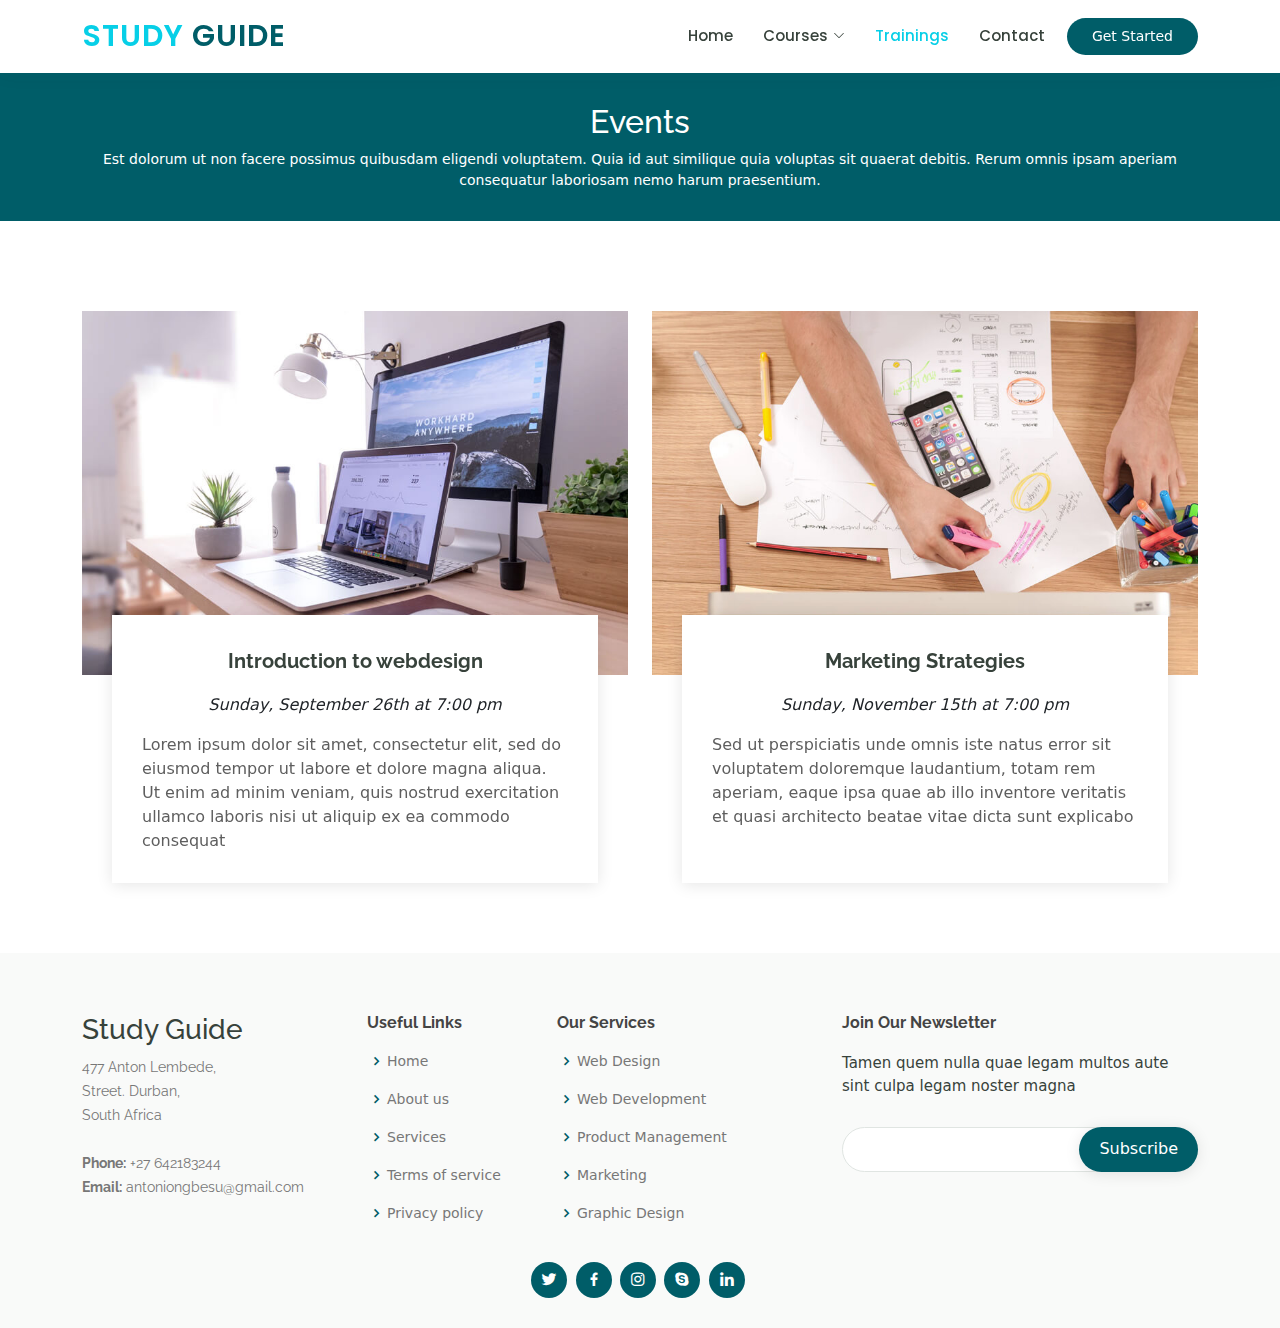
<file: Study Guide/training.html>
<!DOCTYPE html>
<html lang="en">
  <head>
    <meta charset="utf-8" />
    <meta content="width=device-width, initial-scale=1.0" name="viewport" />

    <title>Study Guide</title>
    <meta content="" name="description" />
    <meta content="" name="keywords" />

    <!-- Favicons -->
    <link href="assets/img/favicon.png" rel="icon" />
    <link href="assets/img/apple-touch-icon.png" rel="apple-touch-icon" />

    <!-- Google Fonts -->
    <link
      href="https://fonts.googleapis.com/css?family=Open+Sans:300,300i,400,400i,600,600i,700,700i|Raleway:300,300i,400,400i,500,500i,600,600i,700,700i|Poppins:300,300i,400,400i,500,500i,600,600i,700,700i"
      rel="stylesheet"
    />

    <!-- Vendor CSS Files -->
    <link href="assets/vendor/animate.css/animate.min.css" rel="stylesheet" />
    <link href="assets/vendor/aos/aos.css" rel="stylesheet" />
    <link
      href="assets/vendor/bootstrap/css/bootstrap.min.css"
      rel="stylesheet"
    />
    <link
      href="assets/vendor/bootstrap-icons/bootstrap-icons.css"
      rel="stylesheet"
    />
    <link href="assets/vendor/boxicons/css/boxicons.min.css" rel="stylesheet" />
    <link href="assets/vendor/remixicon/remixicon.css" rel="stylesheet" />
    <link href="assets/vendor/swiper/swiper-bundle.min.css" rel="stylesheet" />

    <!-- Template Main CSS File -->
    <link href="assets/css/style.css" rel="stylesheet" />

    <!-- =======================================================
  * Template Name: Mentor - v4.6.0
  * Template URL: https://bootstrapmade.com/mentor-free-education-bootstrap-theme/
  * Author: BootstrapMade.com
  * License: https://bootstrapmade.com/license/
  ======================================================== -->
  </head>

  <body>
    <!-- ======= Header ======= -->
    <header id="header" class="fixed-top">
      <div class="container d-flex align-items-center">
        <h1 class="logo me-auto">
          <a href="index.html"
            ><span style="color: #07cfe7">Study</span> Guide</a
          >
        </h1>
        <!-- Uncomment below if you prefer to use an image logo -->
        <!-- <a href="index.html" class="logo me-auto"><img src="assets/img/logo.png" alt="" class="img-fluid"></a>-->

        <nav id="navbar" class="navbar order-last order-lg-0">
          <ul>
            <li><a href="index.html">Home</a></li>
            <li class="dropdown">
              <a href="courses.html"
                ><span>Courses</span> <i class="bi bi-chevron-down"></i
              ></a>
              <ul>
                <li><a href="assets/course/BSc_IT.html">BSc IT</a></li>
                <li><a href="assets/course/DIT.html">DIT</a></li>
                <li><a href="assets/course/BCom.html">BCom</a></li>
                <li><a href="assets/course/BBA.html">BBA</a></li>
                <li><a href="assets/course/DBA.html">DBA</a></li>
                <li class="dropdown">
                  <a href="index.html"
                    ><span>Suggestion</span>
                    <i class="bi bi-chevron-right"></i
                  ></a>
                </li>
              </ul>
            </li>
            <li><a class="active" href="training.html">Trainings</a></li>

            <li><a href="contact.html">Contact</a></li>
          </ul>
          <i class="bi bi-list mobile-nav-toggle"></i>
        </nav>
        <!-- .navbar -->

        <a href="courses.html" class="get-started-btn">Get Started</a>
      </div>
    </header>
    <!-- End Header -->

    <main id="main">
      <!-- ======= Breadcrumbs ======= -->
      <div class="breadcrumbs" data-aos="fade-in">
        <div class="container">
          <h2>Events</h2>
          <p>
            Est dolorum ut non facere possimus quibusdam eligendi voluptatem.
            Quia id aut similique quia voluptas sit quaerat debitis. Rerum omnis
            ipsam aperiam consequatur laboriosam nemo harum praesentium.
          </p>
        </div>
      </div>
      <!-- End Breadcrumbs -->

      <!-- ======= Events Section ======= -->
      <section id="events" class="events">
        <div class="container" data-aos="fade-up">
          <div class="row">
            <div class="col-md-6 d-flex align-items-stretch">
              <div class="card">
                <div class="card-img">
                  <img src="assets/img/events-1.jpg" alt="..." />
                </div>
                <div class="card-body">
                  <h5 class="card-title">
                    <a href="">Introduction to webdesign</a>
                  </h5>
                  <p class="fst-italic text-center">
                    Sunday, September 26th at 7:00 pm
                  </p>
                  <p class="card-text">
                    Lorem ipsum dolor sit amet, consectetur elit, sed do eiusmod
                    tempor ut labore et dolore magna aliqua. Ut enim ad minim
                    veniam, quis nostrud exercitation ullamco laboris nisi ut
                    aliquip ex ea commodo consequat
                  </p>
                </div>
              </div>
            </div>
            <div class="col-md-6 d-flex align-items-stretch">
              <div class="card">
                <div class="card-img">
                  <img src="assets/img/events-2.jpg" alt="..." />
                </div>
                <div class="card-body">
                  <h5 class="card-title">
                    <a href="">Marketing Strategies</a>
                  </h5>
                  <p class="fst-italic text-center">
                    Sunday, November 15th at 7:00 pm
                  </p>
                  <p class="card-text">
                    Sed ut perspiciatis unde omnis iste natus error sit
                    voluptatem doloremque laudantium, totam rem aperiam, eaque
                    ipsa quae ab illo inventore veritatis et quasi architecto
                    beatae vitae dicta sunt explicabo
                  </p>
                </div>
              </div>
            </div>
          </div>
        </div>
      </section>
      <!-- End Events Section -->
    </main>
    <!-- End #main -->

    <!-- ======= Footer ======= -->
    <footer id="footer">
      <div class="footer-top">
        <div class="container">
          <div class="row">
            <div class="col-lg-3 col-md-6 footer-contact">
              <h3>Study Guide</h3>
              <p>
                477 Anton Lembede,  <br />
                Street. Durban, <br />
                South Africa <br /><br />
                <strong>Phone:</strong> +27 642183244<br />
                <strong>Email:</strong> antoniongbesu@gmail.com<br />
              </p>
            </div>

            <div class="col-lg-2 col-md-6 footer-links">
              <h4>Useful Links</h4>
              <ul>
                <li>
                  <i class="bx bx-chevron-right"></i> <a href="#">Home</a>
                </li>
                <li>
                  <i class="bx bx-chevron-right"></i> <a href="#">About us</a>
                </li>
                <li>
                  <i class="bx bx-chevron-right"></i> <a href="#">Services</a>
                </li>
                <li>
                  <i class="bx bx-chevron-right"></i>
                  <a href="#">Terms of service</a>
                </li>
                <li>
                  <i class="bx bx-chevron-right"></i>
                  <a href="#">Privacy policy</a>
                </li>
              </ul>
            </div>

            <div class="col-lg-3 col-md-6 footer-links">
              <h4>Our Services</h4>
              <ul>
                <li>
                  <i class="bx bx-chevron-right"></i> <a href="#">Web Design</a>
                </li>
                <li>
                  <i class="bx bx-chevron-right"></i>
                  <a href="#">Web Development</a>
                </li>
                <li>
                  <i class="bx bx-chevron-right"></i>
                  <a href="#">Product Management</a>
                </li>
                <li>
                  <i class="bx bx-chevron-right"></i> <a href="#">Marketing</a>
                </li>
                <li>
                  <i class="bx bx-chevron-right"></i>
                  <a href="#">Graphic Design</a>
                </li>
              </ul>
            </div>

            <div class="col-lg-4 col-md-6 footer-newsletter">
              <h4>Join Our Newsletter</h4>
              <p>
                Tamen quem nulla quae legam multos aute sint culpa legam noster
                magna
              </p>
              <form action="" method="post">
                <input type="email" name="email" /><input
                  type="submit"
                  value="Subscribe"
                />
              </form>
            </div>
            <div class="social-links text-center text-md-right pt-3 pt-md-0">
              <a href="#" class="twitter"><i class="bx bxl-twitter"></i></a>
              <a href="#" class="facebook"><i class="bx bxl-facebook"></i></a>
              <a href="#" class="instagram"><i class="bx bxl-instagram"></i></a>
              <a href="#" class="google-plus"><i class="bx bxl-skype"></i></a>
              <a href="#" class="linkedin"><i class="bx bxl-linkedin"></i></a>
            </div>
          </div>
        </div>
      </div>
    </footer>
    <!-- End Footer -->

    <div id="preloader"></div>
    <a
      href="#"
      class="back-to-top d-flex align-items-center justify-content-center"
      ><i class="bi bi-arrow-up-short"></i
    ></a>

    <!-- Vendor JS Files -->
    <script src="assets/vendor/aos/aos.js"></script>
    <script src="assets/vendor/bootstrap/js/bootstrap.bundle.min.js"></script>
    <script src="assets/vendor/php-email-form/validate.js"></script>
    <script src="assets/vendor/purecounter/purecounter.js"></script>
    <script src="assets/vendor/swiper/swiper-bundle.min.js"></script>

    <!-- Template Main JS File -->
    <script src="assets/js/main.js"></script>
  </body>
</html>
</file>
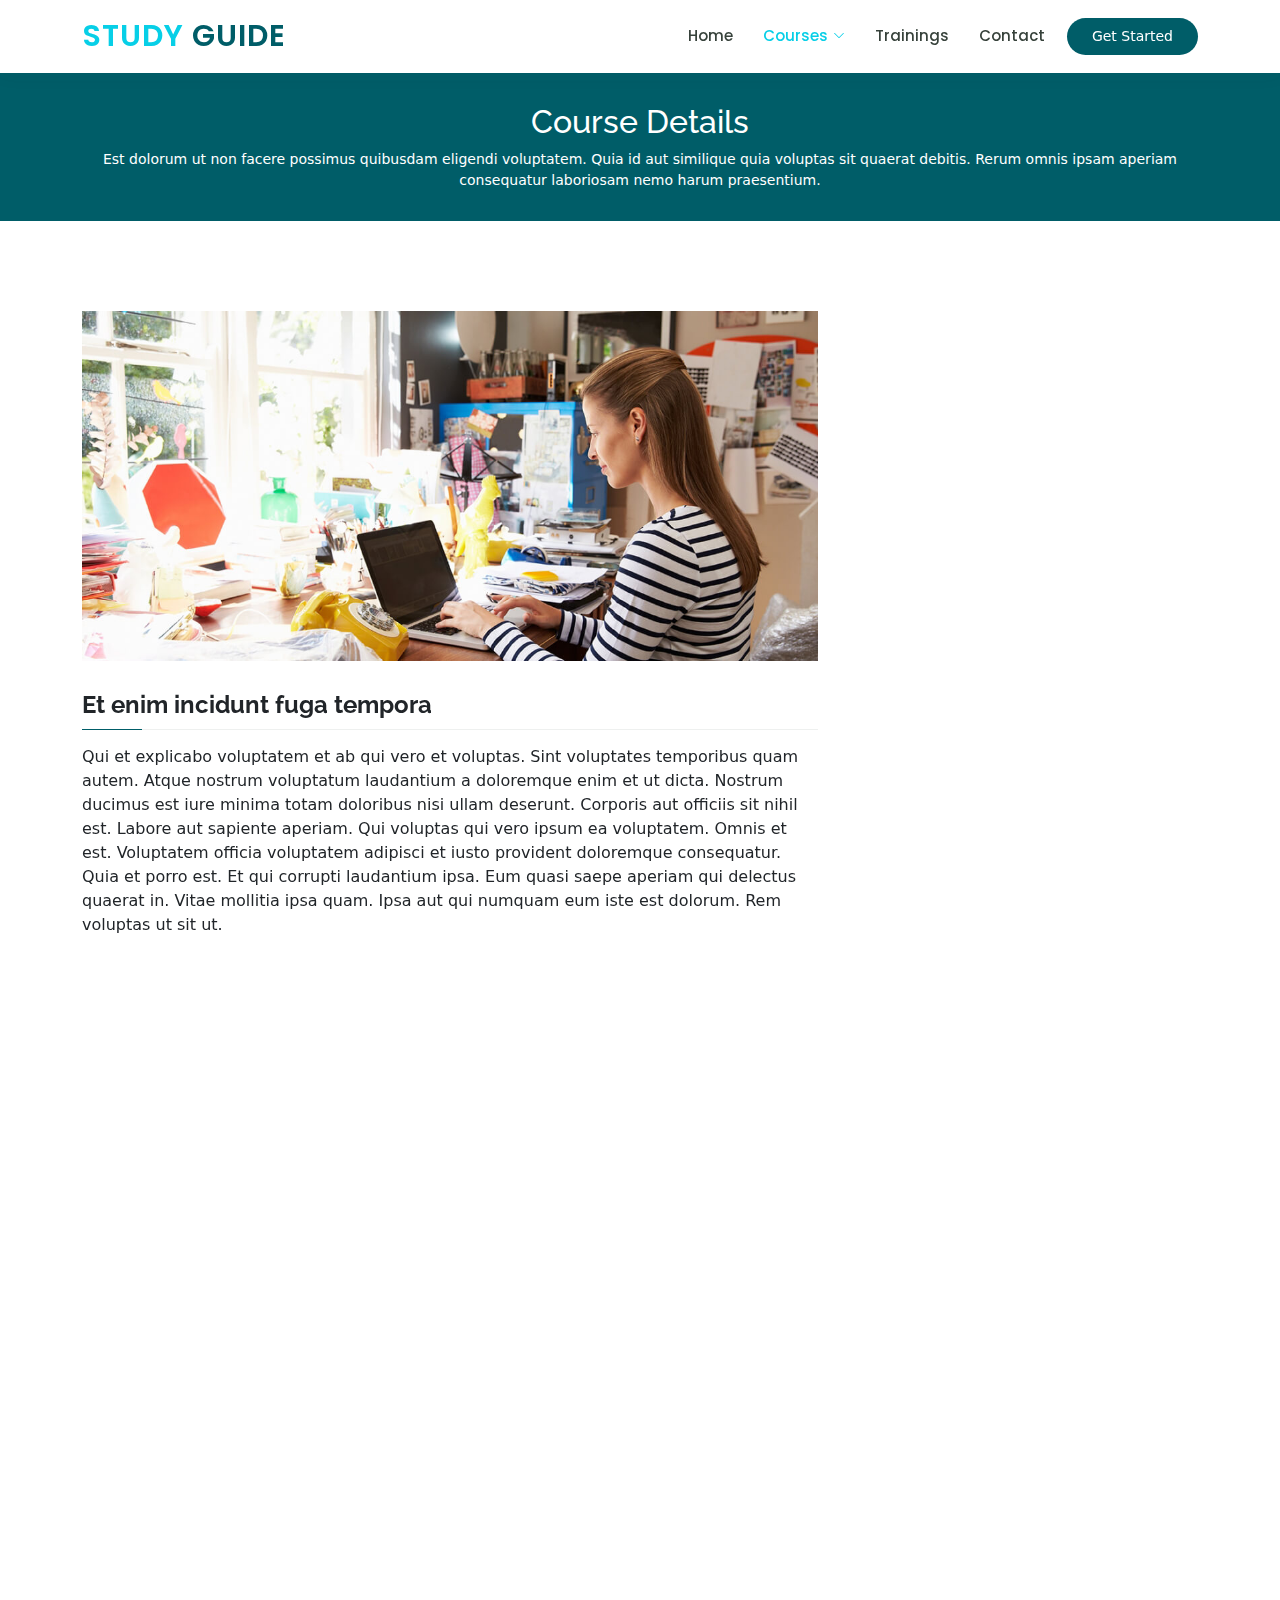
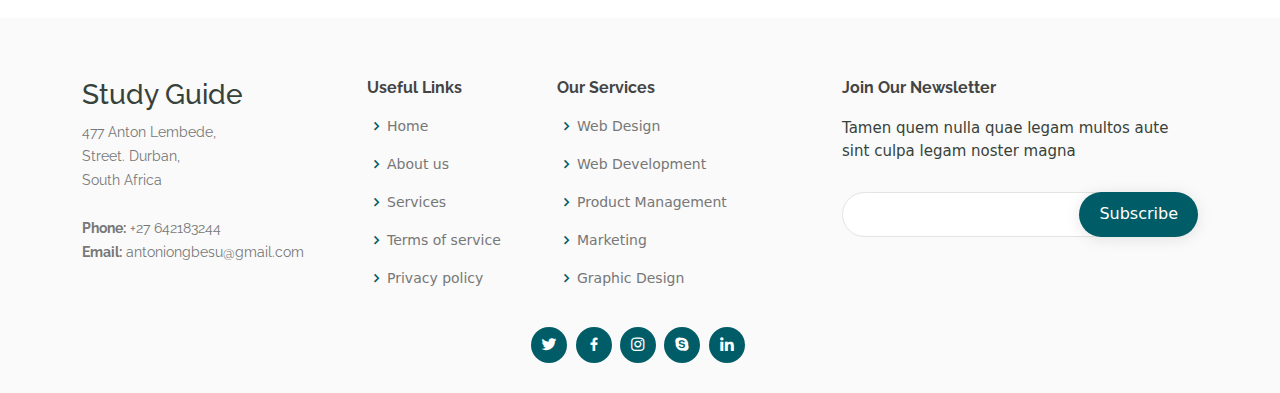
<file: Study Guide/assets/course/BBA.html>
<!DOCTYPE html>
<html lang="en">
  <head>
    <meta charset="utf-8" />
    <meta content="width=device-width, initial-scale=1.0" name="viewport" />

    <title>Study Guide</title>
    <meta content="" name="description" />
    <meta content="" name="keywords" />

    <!-- Favicons -->
    <link href="../../assets/img/favicon.png" rel="icon" />
    <link href="../../assets/img/apple-touch-icon.png" rel="apple-touch-icon" />

    <!-- Google Fonts -->
    <link
      href="https://fonts.googleapis.com/css?family=Open+Sans:300,300i,400,400i,600,600i,700,700i|Raleway:300,300i,400,400i,500,500i,600,600i,700,700i|Poppins:300,300i,400,400i,500,500i,600,600i,700,700i"
      rel="stylesheet"
    />

    <!-- Vendor CSS Files -->
    <link
      href="../../assets/vendor/animate.css/animate.min.css"
      rel="stylesheet"
    />
    <link href="../../assets/vendor/aos/aos.css" rel="stylesheet" />
    <link
      href="../../assets/vendor/bootstrap/css/bootstrap.min.css"
      rel="stylesheet"
    />
    <link
      href="../../assets/vendor/bootstrap-icons/bootstrap-icons.css"
      rel="stylesheet"
    />
    <link
      href="../../assets/vendor/boxicons/css/boxicons.min.css"
      rel="stylesheet"
    />
    <link href="../../assets/vendor/remixicon/remixicon.css" rel="stylesheet" />
    <link
      href="../../assets/vendor/swiper/swiper-bundle.min.css"
      rel="stylesheet"
    />

    <!-- Template Main CSS File -->
    <link href="../../assets/css/style.css" rel="stylesheet" />

    <!-- =======================================================
  * Template Name: Mentor - v4.6.0
  * Template URL: https://bootstrapmade.com/mentor-free-education-bootstrap-theme/
  * Author: BootstrapMade.com
  * License: https://bootstrapmade.com/license/
  ======================================================== -->
  </head>

  <body>
    <!-- ======= Header ======= -->
    <header id="header" class="fixed-top">
      <div class="container d-flex align-items-center">
        <h1 class="logo me-auto">
          <a href="../../index.html"
            ><span style="color: #07cfe7">Study</span> Guide</a
          >
        </h1>
        <!-- Uncomment below if you prefer to use an image logo -->
        <!-- <a href="index.html" class="logo me-auto"><img src="assets/img/logo.png" alt="" class="img-fluid"></a>-->

        <nav id="navbar" class="navbar order-last order-lg-0">
          <ul>
            <li><a href="../../index.html">Home</a></li>
            <li class="dropdown">
              <a class="active" href="../../courses.html"
                ><span>Courses</span> <i class="bi bi-chevron-down"></i
              ></a>
              <ul>
                <li><a href="BSc_IT.html">BSc IT</a></li>
                <li><a href="DIT.html">DIT</a></li>
                <li><a href="BCom.html">BCom</a></li>
                <li><a class="active" href="BBA.html">BBA</a></li>
                <li><a href="DBA.html">DBA</a></li>
                <li class="dropdown">
                  <a href="../../index.html" target="#trainers"
                    ><span>Suggestion</span>
                    <i class="bi bi-chevron-right"></i
                  ></a>
                </li>
              </ul>
            </li>
            <li><a href="../../training.html">Trainings</a></li>

            <li><a href="../../contact.html">Contact</a></li>
          </ul>
          <i class="bi bi-list mobile-nav-toggle"></i>
        </nav>
        <!-- .navbar -->

        <a href="../../courses.html" class="get-started-btn">Get Started</a>
      </div>
    </header>
    <!-- End Header -->

    <main id="main">
      <!-- ======= Breadcrumbs ======= -->
      <div class="breadcrumbs" data-aos="fade-in">
        <div class="container">
          <h2>Course Details</h2>
          <p>
            Est dolorum ut non facere possimus quibusdam eligendi voluptatem.
            Quia id aut similique quia voluptas sit quaerat debitis. Rerum omnis
            ipsam aperiam consequatur laboriosam nemo harum praesentium.
          </p>
        </div>
      </div>
      <!-- End Breadcrumbs -->

      <!-- ======= Cource Details Section ======= -->
      <section id="course-details" class="course-details">
        <div class="container" data-aos="fade-up">
          <div class="row">
            <div class="col-lg-8">
              <img
                src="../../assets/img/course-details.jpg"
                class="img-fluid"
                alt=""
              />
              <h3>Et enim incidunt fuga tempora</h3>
              <p>
                Qui et explicabo voluptatem et ab qui vero et voluptas. Sint
                voluptates temporibus quam autem. Atque nostrum voluptatum
                laudantium a doloremque enim et ut dicta. Nostrum ducimus est
                iure minima totam doloribus nisi ullam deserunt. Corporis aut
                officiis sit nihil est. Labore aut sapiente aperiam. Qui
                voluptas qui vero ipsum ea voluptatem. Omnis et est. Voluptatem
                officia voluptatem adipisci et iusto provident doloremque
                consequatur. Quia et porro est. Et qui corrupti laudantium ipsa.
                Eum quasi saepe aperiam qui delectus quaerat in. Vitae mollitia
                ipsa quam. Ipsa aut qui numquam eum iste est dolorum. Rem
                voluptas ut sit ut.
              </p>
            </div>
            <div class="col-lg-4">
              
            </div>
          </div>
        </div>
      </section>
      <!-- End Cource Details Section -->

      <!-- ======= Cource Details Tabs Section ======= -->
      <section id="cource-details-tabs" class="cource-details-tabs">
        <div class="container" data-aos="fade-up">
          <div class="row" style="display: flex; align-items: center">
            <div class="col-lg-3">
              <ul class="nav nav-tabs flex-column">
                <li class="les-item">
                  <a class="nav-link active show" data-toggle="tab" href="#less1"
                    >Business Communication</a
                  >
                </li>
                <li class="nav-item">
                  <a class="nav-link" data-toggle="tab" href="#less2"
                    >Business Management</a
                  >
                </li>
                <li class="nav-item">
                  <a class="nav-link" data-toggle="tab" href="#less3"
                    >Accounting</a
                  >
                </li>
                <li class="nav-item">
                  <a class="nav-link" data-toggle="tab" href="#less4"
                    >Supply-Chain Management</a
                  >
                </li>
                <li class="nav-item">
                  <a class="nav-link" data-toggle="tab" href="#less5"
                    >Marketing Management</a
                  >
                </li>
              </ul>
            </div>
            <div class="col-lg-9 mt-4 mt-lg-0">
              <div class="tab-content" style="display: block; overflow: hidden; height: 56vh;">
                <div class="tab-pane active show" id="less1" style="display: block;">
                  <div class="row">
                    <div
                      class="col-lg-10 details order-2 order-lg-1"
                      style="height: 56vh; width: 100%"
                    >
                    <iframe width="100%" height="100%" src="https://www.youtube.com/embed/r3TRZyrkYmY" title="YouTube video player" frameborder="0" allow="accelerometer; autoplay; clipboard-write; encrypted-media; gyroscope; picture-in-picture" allowfullscreen></iframe>
                    </div>
                  </div>
                </div>
                <div class="tab-pane" id="less2" style="display: block;">
                  <div class="row">
                    <div
                      class="col-lg-10 details order-2 order-lg-1"
                      style="height: 56vh; width: 100%"
                    >
                    <iframe width="100%" height="100%" src="https://www.youtube.com/embed/HAplU-mR3F0" title="YouTube video player" frameborder="0" allow="accelerometer; autoplay; clipboard-write; encrypted-media; gyroscope; picture-in-picture" allowfullscreen></iframe>
                    </div>
                  </div>
                </div>
                <div class="tab-pane" id="less3" style="display: block;">
                  <div class="row">
                    <div
                      class="col-lg-10 details order-2 order-lg-1"
                      style="height: 56vh; width: 100%"
                    >
                    <iframe width="100%" height="100%" src="https://www.youtube.com/embed/xWKfKCnQqAE" title="YouTube video player" frameborder="0" allow="accelerometer; autoplay; clipboard-write; encrypted-media; gyroscope; picture-in-picture" allowfullscreen></iframe>
                    </div>
                  </div>
                </div>
                <div class="tab-pane" id="less4" style="display: block;">
                  <div class="row">
                    <div
                      class="col-lg-10 details order-2 order-lg-1"
                      style="height: 56vh; width: 100%"
                    >
                    <iframe width="100%" height="100%" src="https://www.youtube.com/embed/raqi4gjMLm8" title="YouTube video player" frameborder="0" allow="accelerometer; autoplay; clipboard-write; encrypted-media; gyroscope; picture-in-picture" allowfullscreen></iframe>
                    </div>
                  </div>
                </div>
                <div class="tab-pane" id="less5" style="display: block;">
                  <div class="row">
                    <div
                      class="col-lg-10 details order-2 order-lg-1"
                      style="height: 56vh; width: 100%"
                    >
                    <iframe width="100%" height="100%" src="https://www.youtube.com/embed/TL0K0AhI7kE" title="YouTube video player" frameborder="0" allow="accelerometer; autoplay; clipboard-write; encrypted-media; gyroscope; picture-in-picture" allowfullscreen></iframe>
                    </div>
                  </div>
                </div>
              </div>

            </div>
          </div>
          
          <div class="d-flex justify-content-end mt-4">
            <a href="../../courses.html" class="get-started-btn">See more</a>
          </div>
        </div>
      </section>
      <!-- End Cource Details Tabs Section -->
    </main>
    <!-- End #main -->

    <!-- ======= Footer ======= -->
    <footer id="footer">
      <div class="footer-top">
        <div class="container">
          <div class="row">
            <div class="col-lg-3 col-md-6 footer-contact">
              <h3>Study Guide</h3>
              <p>
                477 Anton Lembede,  <br />
                Street. Durban, <br />
                South Africa <br /><br />
                <strong>Phone:</strong> +27 642183244<br />
                <strong>Email:</strong> antoniongbesu@gmail.com<br />
              </p>
            </div>

            <div class="col-lg-2 col-md-6 footer-links">
              <h4>Useful Links</h4>
              <ul>
                <li>
                  <i class="bx bx-chevron-right"></i> <a href="#">Home</a>
                </li>
                <li>
                  <i class="bx bx-chevron-right"></i> <a href="#">About us</a>
                </li>
                <li>
                  <i class="bx bx-chevron-right"></i> <a href="#">Services</a>
                </li>
                <li>
                  <i class="bx bx-chevron-right"></i>
                  <a href="#">Terms of service</a>
                </li>
                <li>
                  <i class="bx bx-chevron-right"></i>
                  <a href="#">Privacy policy</a>
                </li>
              </ul>
            </div>

            <div class="col-lg-3 col-md-6 footer-links">
              <h4>Our Services</h4>
              <ul>
                <li>
                  <i class="bx bx-chevron-right"></i> <a href="#">Web Design</a>
                </li>
                <li>
                  <i class="bx bx-chevron-right"></i>
                  <a href="#">Web Development</a>
                </li>
                <li>
                  <i class="bx bx-chevron-right"></i>
                  <a href="#">Product Management</a>
                </li>
                <li>
                  <i class="bx bx-chevron-right"></i> <a href="#">Marketing</a>
                </li>
                <li>
                  <i class="bx bx-chevron-right"></i>
                  <a href="#">Graphic Design</a>
                </li>
              </ul>
            </div>

            <div class="col-lg-4 col-md-6 footer-newsletter">
              <h4>Join Our Newsletter</h4>
              <p>
                Tamen quem nulla quae legam multos aute sint culpa legam noster
                magna
              </p>
              <form action="" method="post">
                <input type="email" name="email" /><input
                  type="submit"
                  value="Subscribe"
                />
              </form>
            </div>
            <div class="social-links text-center text-md-right pt-3 pt-md-0">
              <a href="#" class="twitter"><i class="bx bxl-twitter"></i></a>
              <a href="#" class="facebook"><i class="bx bxl-facebook"></i></a>
              <a href="#" class="instagram"><i class="bx bxl-instagram"></i></a>
              <a href="#" class="google-plus"><i class="bx bxl-skype"></i></a>
              <a href="#" class="linkedin"><i class="bx bxl-linkedin"></i></a>
            </div>
          </div>
        </div>
      </div>
    </footer>
    <!-- End Footer -->

    <div id="preloader"></div>
    <a
      href="#"
      class="back-to-top d-flex align-items-center justify-content-center"
      ><i class="bi bi-arrow-up-short"></i
    ></a>

    <!-- Vendor JS Files -->
    <script src="../../assets/vendor/aos/aos.js"></script>
    <script src="../../assets/vendor/bootstrap/js/bootstrap.bundle.min.js"></script>
    <script src="../../assets/vendor/php-email-form/validate.js"></script>
    <script src="../../assets/vendor/purecounter/purecounter.js"></script>
    <script src="../../assets/vendor/swiper/swiper-bundle.min.js"></script>

    <!-- Template Main JS File -->
    <script src="../../assets/js/main.js"></script>
  </body>
</html>
</file>
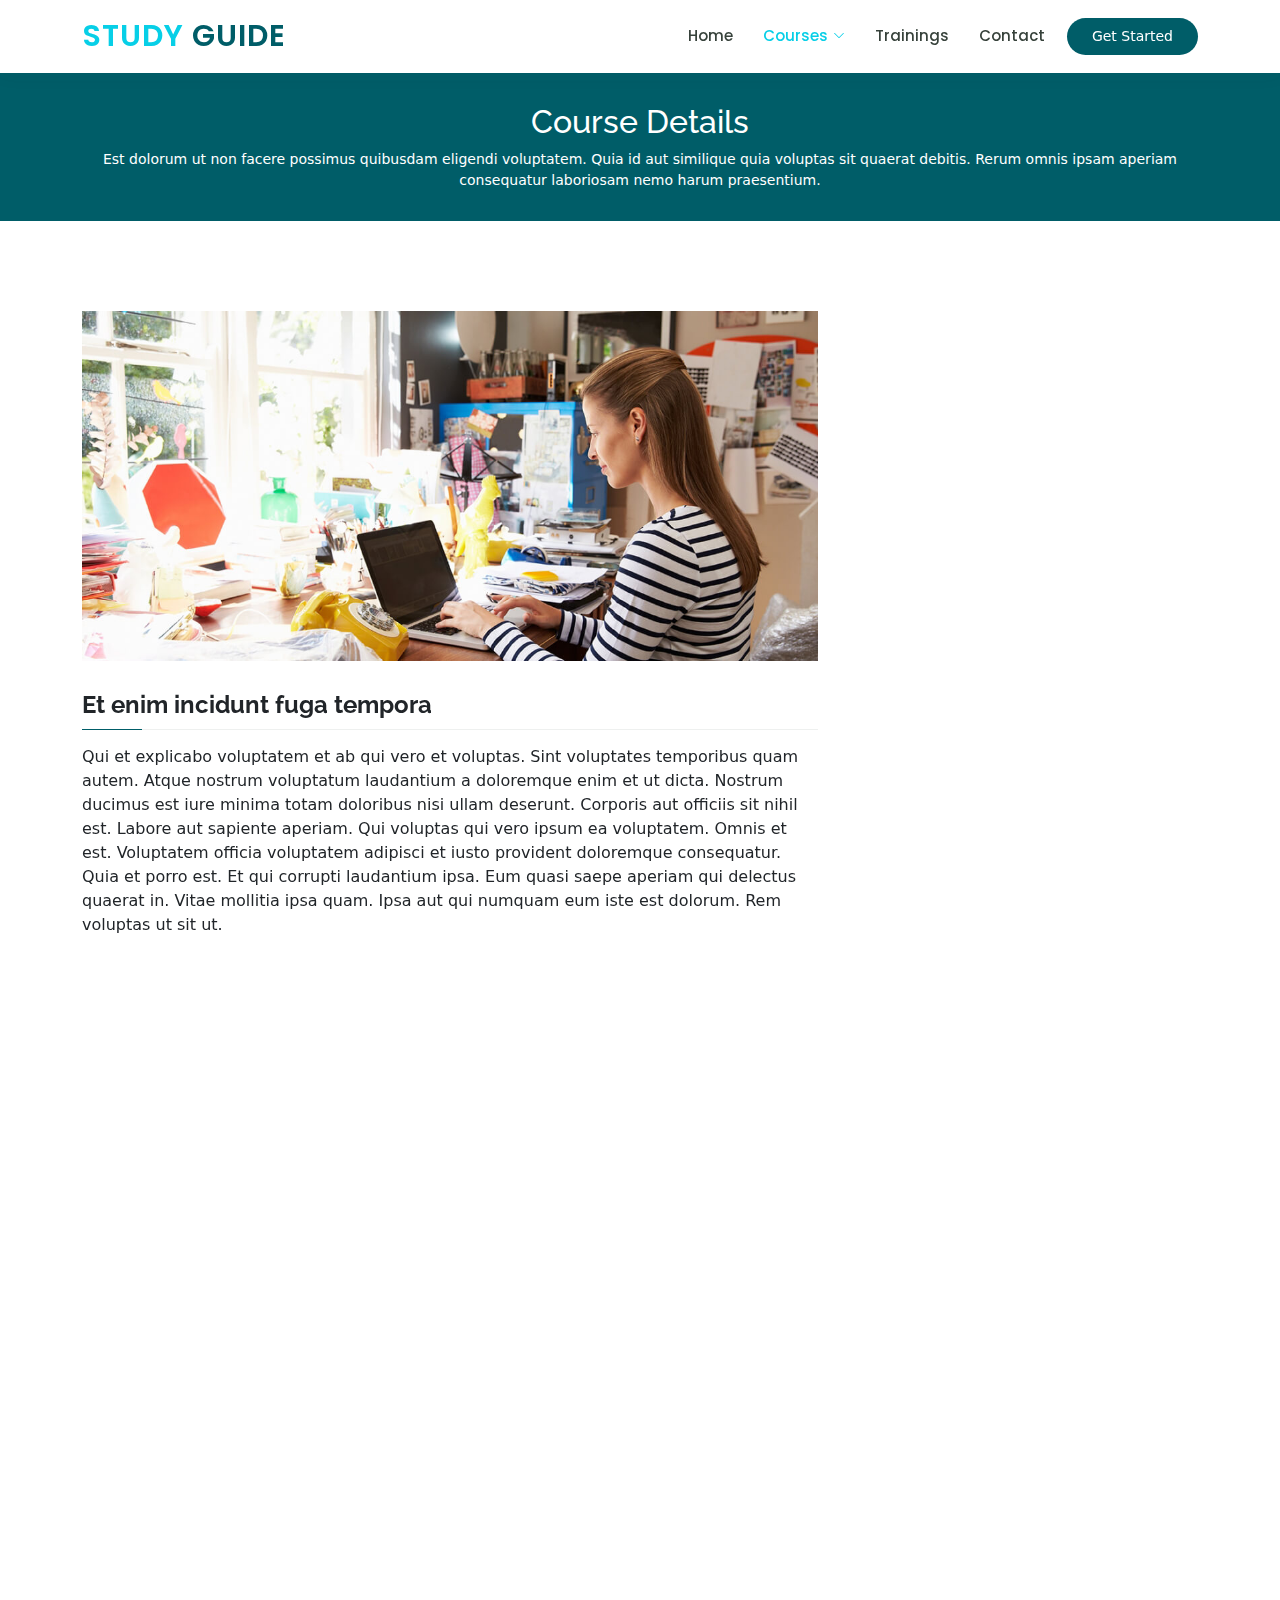
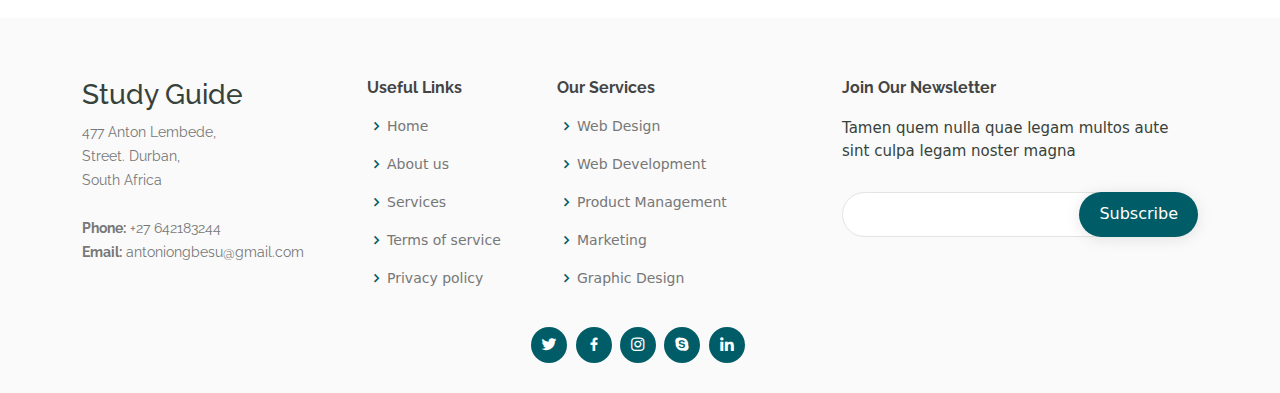
<file: Study Guide/assets/course/BCom.html>
<!DOCTYPE html>
<html lang="en">
  <head>
    <meta charset="utf-8" />
    <meta content="width=device-width, initial-scale=1.0" name="viewport" />

    <title>Study Guide</title>
    <meta content="" name="description" />
    <meta content="" name="keywords" />

    <!-- Favicons -->
    <link href="../../assets/img/favicon.png" rel="icon" />
    <link href="../../assets/img/apple-touch-icon.png" rel="apple-touch-icon" />

    <!-- Google Fonts -->
    <link
      href="https://fonts.googleapis.com/css?family=Open+Sans:300,300i,400,400i,600,600i,700,700i|Raleway:300,300i,400,400i,500,500i,600,600i,700,700i|Poppins:300,300i,400,400i,500,500i,600,600i,700,700i"
      rel="stylesheet"
    />

    <!-- Vendor CSS Files -->
    <link
      href="../../assets/vendor/animate.css/animate.min.css"
      rel="stylesheet"
    />
    <link href="../../assets/vendor/aos/aos.css" rel="stylesheet" />
    <link
      href="../../assets/vendor/bootstrap/css/bootstrap.min.css"
      rel="stylesheet"
    />
    <link
      href="../../assets/vendor/bootstrap-icons/bootstrap-icons.css"
      rel="stylesheet"
    />
    <link
      href="../../assets/vendor/boxicons/css/boxicons.min.css"
      rel="stylesheet"
    />
    <link href="../../assets/vendor/remixicon/remixicon.css" rel="stylesheet" />
    <link
      href="../../assets/vendor/swiper/swiper-bundle.min.css"
      rel="stylesheet"
    />

    <!-- Template Main CSS File -->
    <link href="../../assets/css/style.css" rel="stylesheet" />

    <!-- =======================================================
  * Template Name: Mentor - v4.6.0
  * Template URL: https://bootstrapmade.com/mentor-free-education-bootstrap-theme/
  * Author: BootstrapMade.com
  * License: https://bootstrapmade.com/license/
  ======================================================== -->
  </head>

  <body>
    <!-- ======= Header ======= -->
    <header id="header" class="fixed-top">
      <div class="container d-flex align-items-center">
        <h1 class="logo me-auto">
          <a href="../../index.html"
            ><span style="color: #07cfe7">Study</span> Guide</a
          >
        </h1>
        <!-- Uncomment below if you prefer to use an image logo -->
        <!-- <a href="index.html" class="logo me-auto"><img src="assets/img/logo.png" alt="" class="img-fluid"></a>-->

        <nav id="navbar" class="navbar order-last order-lg-0">
          <ul>
            <li><a href="../../index.html">Home</a></li>
            <li class="dropdown">
              <a class="active" href="../../courses.html"
                ><span>Courses</span> <i class="bi bi-chevron-down"></i
              ></a>
              <ul>
                <li><a href="BSc_IT.html">BSc IT</a></li>
                <li><a href="DIT.html">DIT</a></li>
                <li><a class="active" href="BCom.html">BCom</a></li>
                <li><a href="BBA.html">BBA</a></li>
                <li><a href="DBA.html">DBA</a></li>
                <li class="dropdown">
                  <a href="../../index.html" target="#trainers"
                    ><span>Suggestion</span>
                    <i class="bi bi-chevron-right"></i
                  ></a>
                </li>
              </ul>
            </li>
            <li><a href="../../training.html">Trainings</a></li>

            <li><a href="../../contact.html">Contact</a></li>
          </ul>
          <i class="bi bi-list mobile-nav-toggle"></i>
        </nav>
        <!-- .navbar -->

        <a href="../../courses.html" class="get-started-btn">Get Started</a>
      </div>
    </header>
    <!-- End Header -->

    <main id="main">
      <!-- ======= Breadcrumbs ======= -->
      <div class="breadcrumbs" data-aos="fade-in">
        <div class="container">
          <h2>Course Details</h2>
          <p>
            Est dolorum ut non facere possimus quibusdam eligendi voluptatem.
            Quia id aut similique quia voluptas sit quaerat debitis. Rerum omnis
            ipsam aperiam consequatur laboriosam nemo harum praesentium.
          </p>
        </div>
      </div>
      <!-- End Breadcrumbs -->

      <!-- ======= Cource Details Section ======= -->
      <section id="course-details" class="course-details">
        <div class="container" data-aos="fade-up">
          <div class="row">
            <div class="col-lg-8">
              <img
                src="../../assets/img/course-details.jpg"
                class="img-fluid"
                alt=""
              />
              <h3>Et enim incidunt fuga tempora</h3>
              <p>
                Qui et explicabo voluptatem et ab qui vero et voluptas. Sint
                voluptates temporibus quam autem. Atque nostrum voluptatum
                laudantium a doloremque enim et ut dicta. Nostrum ducimus est
                iure minima totam doloribus nisi ullam deserunt. Corporis aut
                officiis sit nihil est. Labore aut sapiente aperiam. Qui
                voluptas qui vero ipsum ea voluptatem. Omnis et est. Voluptatem
                officia voluptatem adipisci et iusto provident doloremque
                consequatur. Quia et porro est. Et qui corrupti laudantium ipsa.
                Eum quasi saepe aperiam qui delectus quaerat in. Vitae mollitia
                ipsa quam. Ipsa aut qui numquam eum iste est dolorum. Rem
                voluptas ut sit ut.
              </p>
            </div>
            <div class="col-lg-4">
              
            </div>
          </div>
        </div>
      </section>
      <!-- End Cource Details Section -->

      <!-- ======= Cource Details Tabs Section ======= -->
      <section id="cource-details-tabs" class="cource-details-tabs">
        <div class="container" data-aos="fade-up">
          <div class="row" style="display: flex; align-items: center">
            <div class="col-lg-3">
              <ul class="nav nav-tabs flex-column">
                <li class="les-item">
                  <a class="nav-link active show" data-toggle="tab" href="#less1"
                    >Business Statistic</a
                  >
                </li>
                <li class="nav-item">
                  <a class="nav-link" data-toggle="tab" href="#less2"
                    >Accounting</a
                  >
                </li>
                <li class="nav-item">
                  <a class="nav-link" data-toggle="tab" href="#less3"
                    >Economics</a
                  >
                </li>
                <li class="nav-item">
                  <a class="nav-link" data-toggle="tab" href="#less4"
                    >Information Systems</a
                  >
                </li>
              </ul>
            </div>
            <div class="col-lg-9 mt-4 mt-lg-0">
              <div class="tab-content" style="display: block; overflow: hidden; height: 56vh;">
                <div class="tab-pane" id="less1" style="display: block;">
                  <div class="row">
                    <div
                      class="col-lg-10 details order-2 order-lg-1"
                      style="height: 56vh; width: 100%"
                    >
                    <iframe width="100%" height="100%" src="https://www.youtube.com/embed/RHN-3mgS6d8" title="YouTube video player" frameborder="0" allow="accelerometer; autoplay; clipboard-write; encrypted-media; gyroscope; picture-in-picture" allowfullscreen></iframe>
                    </div>
                  </div>
                </div>
                <div class="tab-pane active show" id="less2" style="display: block;">
                  <div class="row">
                    <div
                      class="col-lg-10 details order-2 order-lg-1"
                      style="height: 56vh; width: 100%"
                    >
                    <iframe width="100%" height="100%" src="https://www.youtube.com/embed/xWKfKCnQqAE" title="YouTube video player" frameborder="0" allow="accelerometer; autoplay; clipboard-write; encrypted-media; gyroscope; picture-in-picture" allowfullscreen></iframe>
                    </div>
                  </div>
                </div>
                <div class="tab-pane" id="less3" style="display: block;">
                  <div class="row">
                    <div
                      class="col-lg-10 details order-2 order-lg-1"
                      style="height: 56vh; width: 100%"
                    >
                    <iframe width="100%" height="100%" src="https://www.youtube.com/embed/4_u_S1AJeb8" title="YouTube video player" frameborder="0" allow="accelerometer; autoplay; clipboard-write; encrypted-media; gyroscope; picture-in-picture" allowfullscreen></iframe>
                    </div>
                  </div>
                </div>
                <div class="tab-pane" id="less4" style="display: block;">
                  <div class="row">
                    <div
                      class="col-lg-10 details order-2 order-lg-1"
                      style="height: 56vh; width: 100%"
                    >
                    <iframe width="100%" height="100%" src="https://www.youtube.com/embed/X898qHM2uP0" title="YouTube video player" frameborder="0" allow="accelerometer; autoplay; clipboard-write; encrypted-media; gyroscope; picture-in-picture" allowfullscreen></iframe>
                    </div>
                  </div>
                </div>
              </div>

            </div>
          </div>
          
          <div class="d-flex justify-content-end mt-4">
            <a href="../../courses.html" class="get-started-btn">See more</a>
          </div>
        </div>
      </section>
      <!-- End Cource Details Tabs Section -->
    </main>
    <!-- End #main -->

    <!-- ======= Footer ======= -->
    <footer id="footer">
      <div class="footer-top">
        <div class="container">
          <div class="row">
            <div class="col-lg-3 col-md-6 footer-contact">
              <h3>Study Guide</h3>
              <p>
                477 Anton Lembede,  <br />
                Street. Durban, <br />
                South Africa <br /><br />
                <strong>Phone:</strong> +27 642183244<br />
                <strong>Email:</strong> antoniongbesu@gmail.com<br />
              </p>
            </div>

            <div class="col-lg-2 col-md-6 footer-links">
              <h4>Useful Links</h4>
              <ul>
                <li>
                  <i class="bx bx-chevron-right"></i> <a href="#">Home</a>
                </li>
                <li>
                  <i class="bx bx-chevron-right"></i> <a href="#">About us</a>
                </li>
                <li>
                  <i class="bx bx-chevron-right"></i> <a href="#">Services</a>
                </li>
                <li>
                  <i class="bx bx-chevron-right"></i>
                  <a href="#">Terms of service</a>
                </li>
                <li>
                  <i class="bx bx-chevron-right"></i>
                  <a href="#">Privacy policy</a>
                </li>
              </ul>
            </div>

            <div class="col-lg-3 col-md-6 footer-links">
              <h4>Our Services</h4>
              <ul>
                <li>
                  <i class="bx bx-chevron-right"></i> <a href="#">Web Design</a>
                </li>
                <li>
                  <i class="bx bx-chevron-right"></i>
                  <a href="#">Web Development</a>
                </li>
                <li>
                  <i class="bx bx-chevron-right"></i>
                  <a href="#">Product Management</a>
                </li>
                <li>
                  <i class="bx bx-chevron-right"></i> <a href="#">Marketing</a>
                </li>
                <li>
                  <i class="bx bx-chevron-right"></i>
                  <a href="#">Graphic Design</a>
                </li>
              </ul>
            </div>

            <div class="col-lg-4 col-md-6 footer-newsletter">
              <h4>Join Our Newsletter</h4>
              <p>
                Tamen quem nulla quae legam multos aute sint culpa legam noster
                magna
              </p>
              <form action="" method="post">
                <input type="email" name="email" /><input
                  type="submit"
                  value="Subscribe"
                />
              </form>
            </div>
            <div class="social-links text-center text-md-right pt-3 pt-md-0">
              <a href="#" class="twitter"><i class="bx bxl-twitter"></i></a>
              <a href="#" class="facebook"><i class="bx bxl-facebook"></i></a>
              <a href="#" class="instagram"><i class="bx bxl-instagram"></i></a>
              <a href="#" class="google-plus"><i class="bx bxl-skype"></i></a>
              <a href="#" class="linkedin"><i class="bx bxl-linkedin"></i></a>
            </div>
          </div>
        </div>
      </div>
    </footer>
    <!-- End Footer -->

    <div id="preloader"></div>
    <a
      href="#"
      class="back-to-top d-flex align-items-center justify-content-center"
      ><i class="bi bi-arrow-up-short"></i
    ></a>

    <!-- Vendor JS Files -->
    <script src="../../assets/vendor/aos/aos.js"></script>
    <script src="../../assets/vendor/bootstrap/js/bootstrap.bundle.min.js"></script>
    <script src="../../assets/vendor/php-email-form/validate.js"></script>
    <script src="../../assets/vendor/purecounter/purecounter.js"></script>
    <script src="../../assets/vendor/swiper/swiper-bundle.min.js"></script>

    <!-- Template Main JS File -->
    <script src="../../assets/js/main.js"></script>
  </body>
</html>
</file>
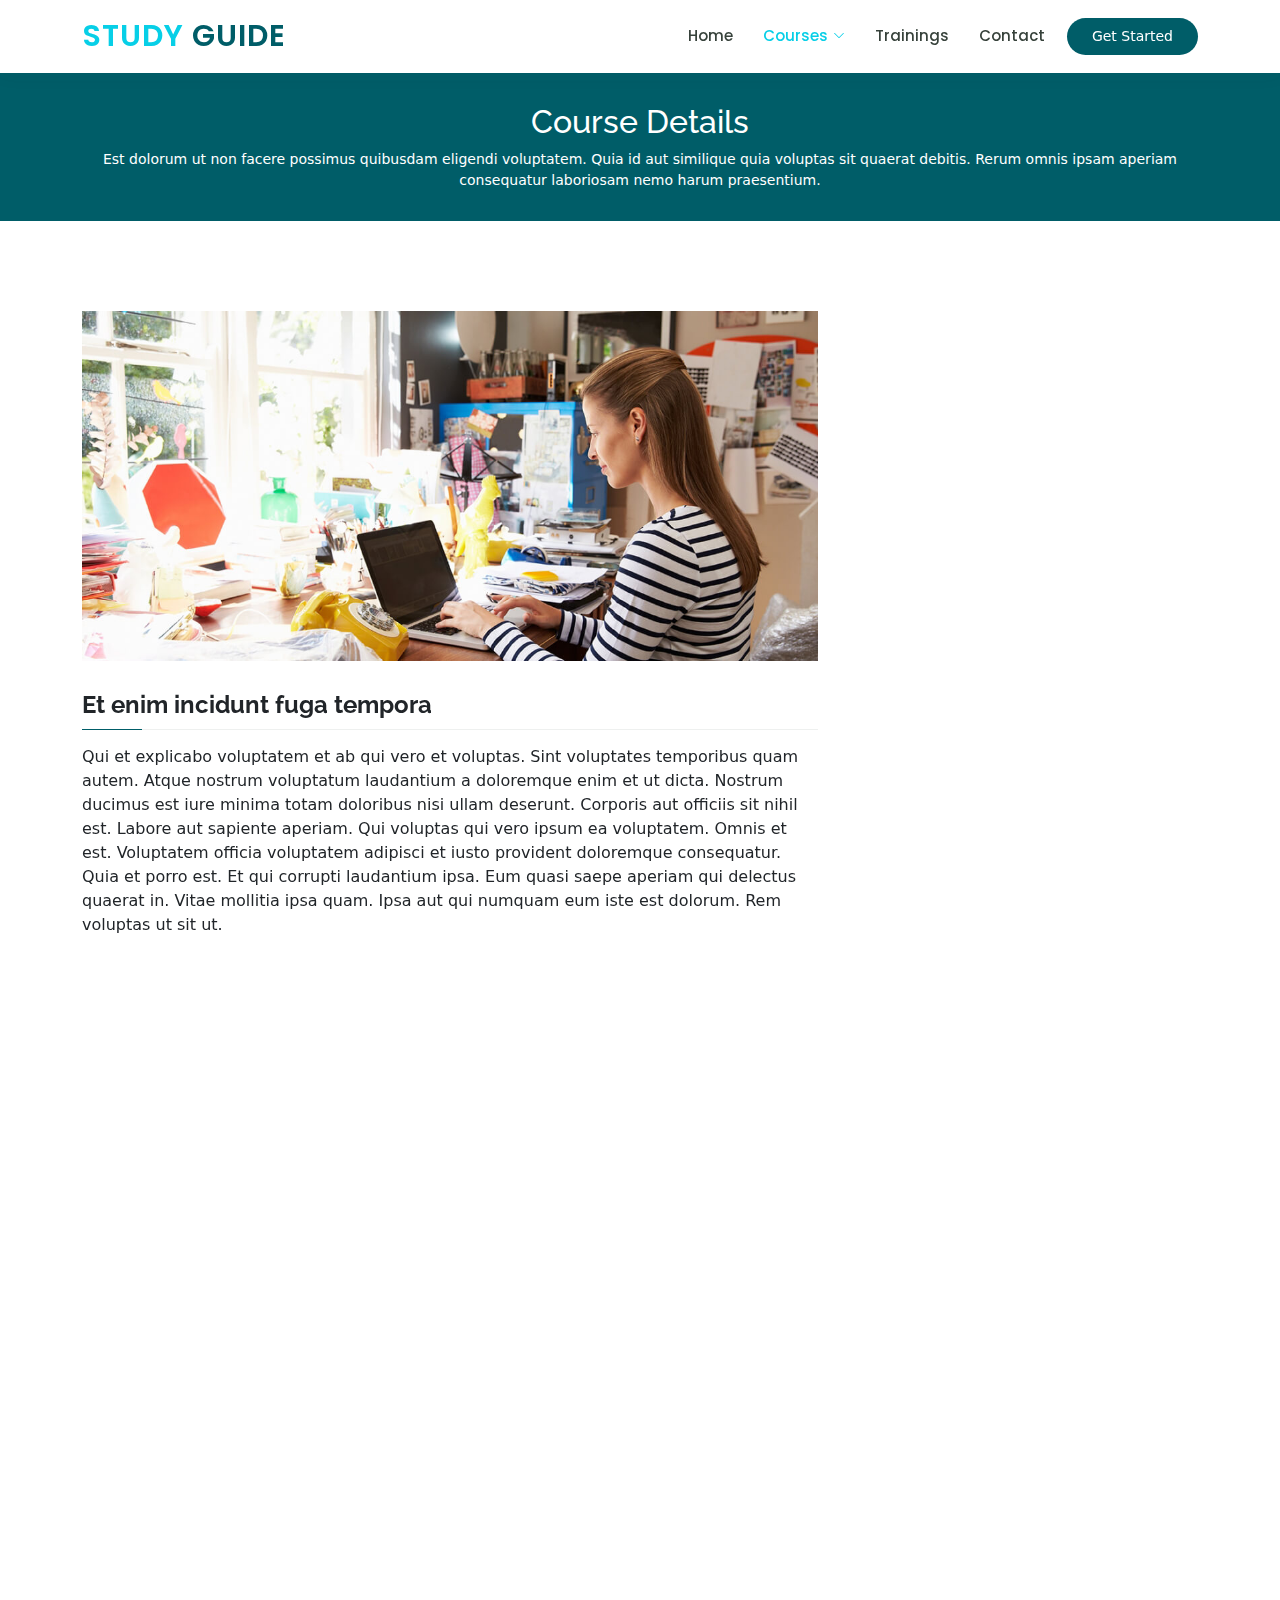
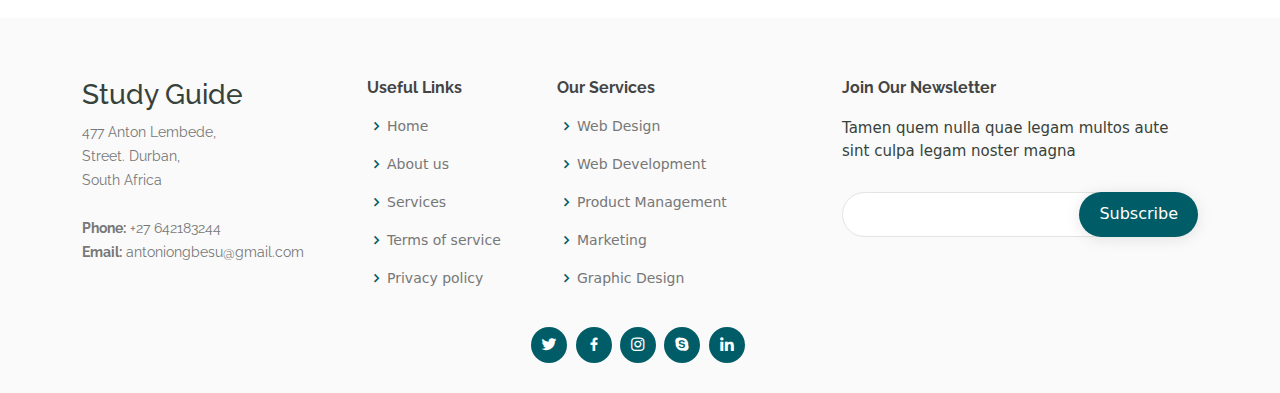
<file: Study Guide/assets/course/BSc_IT.html>
<!DOCTYPE html>
<html lang="en">
  <head>
    <meta charset="utf-8" />
    <meta content="width=device-width, initial-scale=1.0" name="viewport" />

    <title>Study Guide</title>
    <meta content="" name="description" />
    <meta content="" name="keywords" />

    <!-- Favicons -->
    <link href="../../assets/img/favicon.png" rel="icon" />
    <link href="../../assets/img/apple-touch-icon.png" rel="apple-touch-icon" />

    <!-- Google Fonts -->
    <link
      href="https://fonts.googleapis.com/css?family=Open+Sans:300,300i,400,400i,600,600i,700,700i|Raleway:300,300i,400,400i,500,500i,600,600i,700,700i|Poppins:300,300i,400,400i,500,500i,600,600i,700,700i"
      rel="stylesheet"
    />

    <!-- Vendor CSS Files -->
    <link
      href="../../assets/vendor/animate.css/animate.min.css"
      rel="stylesheet"
    />
    <link href="../../assets/vendor/aos/aos.css" rel="stylesheet" />
    <link
      href="../../assets/vendor/bootstrap/css/bootstrap.min.css"
      rel="stylesheet"
    />
    <link
      href="../../assets/vendor/bootstrap-icons/bootstrap-icons.css"
      rel="stylesheet"
    />
    <link
      href="../../assets/vendor/boxicons/css/boxicons.min.css"
      rel="stylesheet"
    />
    <link href="../../assets/vendor/remixicon/remixicon.css" rel="stylesheet" />
    <link
      href="../../assets/vendor/swiper/swiper-bundle.min.css"
      rel="stylesheet"
    />

    <!-- Template Main CSS File -->
    <link href="../../assets/css/style.css" rel="stylesheet" />

    <!-- =======================================================
  * Template Name: Mentor - v4.6.0
  * Template URL: https://bootstrapmade.com/mentor-free-education-bootstrap-theme/
  * Author: BootstrapMade.com
  * License: https://bootstrapmade.com/license/
  ======================================================== -->
  </head>

  <body>
    <!-- ======= Header ======= -->
    <header id="header" class="fixed-top">
      <div class="container d-flex align-items-center">
        <h1 class="logo me-auto">
          <a href="../../index.html"
            ><span style="color: #07cfe7">Study</span> Guide</a
          >
        </h1>
        <!-- Uncomment below if you prefer to use an image logo -->
        <!-- <a href="index.html" class="logo me-auto"><img src="assets/img/logo.png" alt="" class="img-fluid"></a>-->

        <nav id="navbar" class="navbar order-last order-lg-0">
          <ul>
            <li><a href="../../index.html">Home</a></li>
            <li class="dropdown">
              <a class="active" href="../../courses.html"
                ><span>Courses</span> <i class="bi bi-chevron-down"></i
              ></a>
              <ul>
                <li><a class="active" href="BSc_IT.html">BSc IT</a></li>
                <li><a href="DIT.html">DIT</a></li>
                <li><a href="BCom.html">BCom</a></li>
                <li><a href="BBA.html">BBA</a></li>
                <li><a href="DBA.html">DBA</a></li>
                <li class="dropdown">
                  <a href="../../index.html" target="#trainers"
                    ><span>Suggestion</span>
                    <i class="bi bi-chevron-right"></i
                  ></a>
                </li>
              </ul>
            </li>
            <li><a href="../../training.html">Trainings</a></li>

            <li><a href="../../contact.html">Contact</a></li>
          </ul>
          <i class="bi bi-list mobile-nav-toggle"></i>
        </nav>
        <!-- .navbar -->

        <a href="../../courses.html" class="get-started-btn">Get Started</a>
      </div>
    </header>
    <!-- End Header -->

    <main id="main">
      <!-- ======= Breadcrumbs ======= -->
      <div class="breadcrumbs" data-aos="fade-in">
        <div class="container">
          <h2>Course Details</h2>
          <p>
            Est dolorum ut non facere possimus quibusdam eligendi voluptatem.
            Quia id aut similique quia voluptas sit quaerat debitis. Rerum omnis
            ipsam aperiam consequatur laboriosam nemo harum praesentium.
          </p>
        </div>
      </div>
      <!-- End Breadcrumbs -->

      <!-- ======= Cource Details Section ======= -->
      <section id="course-details" class="course-details">
        <div class="container" data-aos="fade-up">
          <div class="row">
            <div class="col-lg-8">
              <img
                src="../../assets/img/course-details.jpg"
                class="img-fluid"
                alt=""
              />
              <h3>Et enim incidunt fuga tempora</h3>
              <p>
                Qui et explicabo voluptatem et ab qui vero et voluptas. Sint
                voluptates temporibus quam autem. Atque nostrum voluptatum
                laudantium a doloremque enim et ut dicta. Nostrum ducimus est
                iure minima totam doloribus nisi ullam deserunt. Corporis aut
                officiis sit nihil est. Labore aut sapiente aperiam. Qui
                voluptas qui vero ipsum ea voluptatem. Omnis et est. Voluptatem
                officia voluptatem adipisci et iusto provident doloremque
                consequatur. Quia et porro est. Et qui corrupti laudantium ipsa.
                Eum quasi saepe aperiam qui delectus quaerat in. Vitae mollitia
                ipsa quam. Ipsa aut qui numquam eum iste est dolorum. Rem
                voluptas ut sit ut.
              </p>
            </div>
            <div class="col-lg-4">
            
            </div>
          </div>
        </div>
      </section>
      <!-- End Cource Details Section -->

      <!-- ======= Cource Details Tabs Section ======= -->
      <section id="cource-details-tabs" class="cource-details-tabs">
        <div class="container" data-aos="fade-up">
          <div class="row" style="display: flex; align-items: center">
            <div class="col-lg-3">
              <ul class="nav nav-tabs flex-column">
                <li class="les-item">
                  <a class="nav-link active show" data-toggle="tab" href="#less1"
                    >Visual Basic</a
                  >
                </li>
                <li class="nav-item">
                  <a class="nav-link" data-toggle="tab" href="#less2"
                    >Web Technology</a
                  >
                </li>
                <li class="nav-item">
                  <a class="nav-link" data-toggle="tab" href="#less3"
                    >Networks</a
                  >
                </li>
                <li class="nav-item">
                  <a class="nav-link" data-toggle="tab" href="#less4"
                    >Mathematics</a
                  >
                </li>
              </ul>
            </div>
            <div class="col-lg-9 mt-4 mt-lg-0">
              <div class="tab-content" style="display: block; overflow: hidden; height: 56vh;">
                <div class="tab-pane" id="less1" style="display: block;">
                  <div class="row">
                    <div
                      class="col-lg-10 details order-2 order-lg-1"
                      style="height: 56vh; width: 100%"
                    >
                    <iframe 
                      width="100%" 
                      height="100%" 
                      src="https://www.youtube.com/embed/3FkWddODLno" 
                      title="YouTube video player" 
                      frameborder="0" 
                      allow="accelerometer; autoplay; clipboard-write; encrypted-media; gyroscope; picture-in-picture" 
                      allowfullscreen>
                    </iframe>
                    </div>
                  </div>
                </div>
                <div class="tab-pane active show" id="less2" style="display: block;">
                  <div class="row">
                    <div
                      class="col-lg-10 details order-2 order-lg-1"
                      style="height: 56vh; width: 100%"
                    >
                    <iframe 
                      width="100%" 
                      height="100%" 
                      src="https://www.youtube.com/embed/qz0aGYrrlhU" 
                      title="YouTube video player" 
                      frameborder="0" 
                      allow="accelerometer; autoplay; clipboard-write; encrypted-media; gyroscope; picture-in-picture" 
                      allowfullscreen>
                    </iframe>
                    </div>
                  </div>
                </div>
                <div class="tab-pane" id="less3" style="display: block;">
                  <div class="row">
                    <div
                      class="col-lg-10 details order-2 order-lg-1"
                      style="height: 56vh; width: 100%"
                    >
                    <iframe 
                      width="100%" 
                      height="100%" 
                      src="https://www.youtube.com/embed/WO6P92v61y4" 
                      title="YouTube video player" 
                      frameborder="0" 
                      allow="accelerometer; autoplay; clipboard-write; encrypted-media; gyroscope; picture-in-picture" 
                      allowfullscreen>
                    </iframe>
                    </div>
                  </div>
                </div>
                <div class="tab-pane" id="less4" style="display: block;">
                  <div class="row">
                    <div
                      class="col-lg-10 details order-2 order-lg-1"
                      style="height: 56vh; width: 100%"
                    >
                    <iframe 
                      width="100%" 
                      height="100%" 
                      src="https://www.youtube.com/embed/2SpuBqvNjHI" 
                      title="YouTube video player" 
                      frameborder="0" 
                      allow="accelerometer; autoplay; clipboard-write; encrypted-media; gyroscope; picture-in-picture" 
                      allowfullscreen>
                    </iframe>
                    </div>
                  </div>
                </div>
              </div>

            </div>
          </div>
          
          <div class="d-flex justify-content-end mt-4">
            <a href="../../courses.html" class="get-started-btn">See more</a>
          </div>
        </div>
      </section>
      <!-- End Cource Details Tabs Section -->
    </main>
    <!-- End #main -->

    <!-- ======= Footer ======= -->
    <footer id="footer">
      <div class="footer-top">
        <div class="container">
          <div class="row">
            <div class="col-lg-3 col-md-6 footer-contact">
              <h3>Study Guide</h3>
              <p>
                477 Anton Lembede,  <br />
                Street. Durban, <br />
                South Africa <br /><br />
                <strong>Phone:</strong> +27 642183244<br />
                <strong>Email:</strong> antoniongbesu@gmail.com<br />
              </p>
            </div>

            <div class="col-lg-2 col-md-6 footer-links">
              <h4>Useful Links</h4>
              <ul>
                <li>
                  <i class="bx bx-chevron-right"></i> <a href="#">Home</a>
                </li>
                <li>
                  <i class="bx bx-chevron-right"></i> <a href="#">About us</a>
                </li>
                <li>
                  <i class="bx bx-chevron-right"></i> <a href="#">Services</a>
                </li>
                <li>
                  <i class="bx bx-chevron-right"></i>
                  <a href="#">Terms of service</a>
                </li>
                <li>
                  <i class="bx bx-chevron-right"></i>
                  <a href="#">Privacy policy</a>
                </li>
              </ul>
            </div>

            <div class="col-lg-3 col-md-6 footer-links">
              <h4>Our Services</h4>
              <ul>
                <li>
                  <i class="bx bx-chevron-right"></i> <a href="#">Web Design</a>
                </li>
                <li>
                  <i class="bx bx-chevron-right"></i>
                  <a href="#">Web Development</a>
                </li>
                <li>
                  <i class="bx bx-chevron-right"></i>
                  <a href="#">Product Management</a>
                </li>
                <li>
                  <i class="bx bx-chevron-right"></i> <a href="#">Marketing</a>
                </li>
                <li>
                  <i class="bx bx-chevron-right"></i>
                  <a href="#">Graphic Design</a>
                </li>
              </ul>
            </div>

            <div class="col-lg-4 col-md-6 footer-newsletter">
              <h4>Join Our Newsletter</h4>
              <p>
                Tamen quem nulla quae legam multos aute sint culpa legam noster
                magna
              </p>
              <form action="" method="post">
                <input type="email" name="email" /><input
                  type="submit"
                  value="Subscribe"
                />
              </form>
            </div>
            <div class="social-links text-center text-md-right pt-3 pt-md-0">
              <a href="#" class="twitter"><i class="bx bxl-twitter"></i></a>
              <a href="#" class="facebook"><i class="bx bxl-facebook"></i></a>
              <a href="#" class="instagram"><i class="bx bxl-instagram"></i></a>
              <a href="#" class="google-plus"><i class="bx bxl-skype"></i></a>
              <a href="#" class="linkedin"><i class="bx bxl-linkedin"></i></a>
            </div>
          </div>
        </div>
      </div>
    </footer>
    <!-- End Footer -->

    <div id="preloader"></div>
    <a
      href="#"
      class="back-to-top d-flex align-items-center justify-content-center"
      ><i class="bi bi-arrow-up-short"></i
    ></a>

    <!-- Vendor JS Files -->
    <script src="../../assets/vendor/aos/aos.js"></script>
    <script src="../../assets/vendor/bootstrap/js/bootstrap.bundle.min.js"></script>
    <script src="../../assets/vendor/php-email-form/validate.js"></script>
    <script src="../../assets/vendor/purecounter/purecounter.js"></script>
    <script src="../../assets/vendor/swiper/swiper-bundle.min.js"></script>

    <!-- Template Main JS File -->
    <script src="../../assets/js/main.js"></script>
  </body>
</html>
</file>
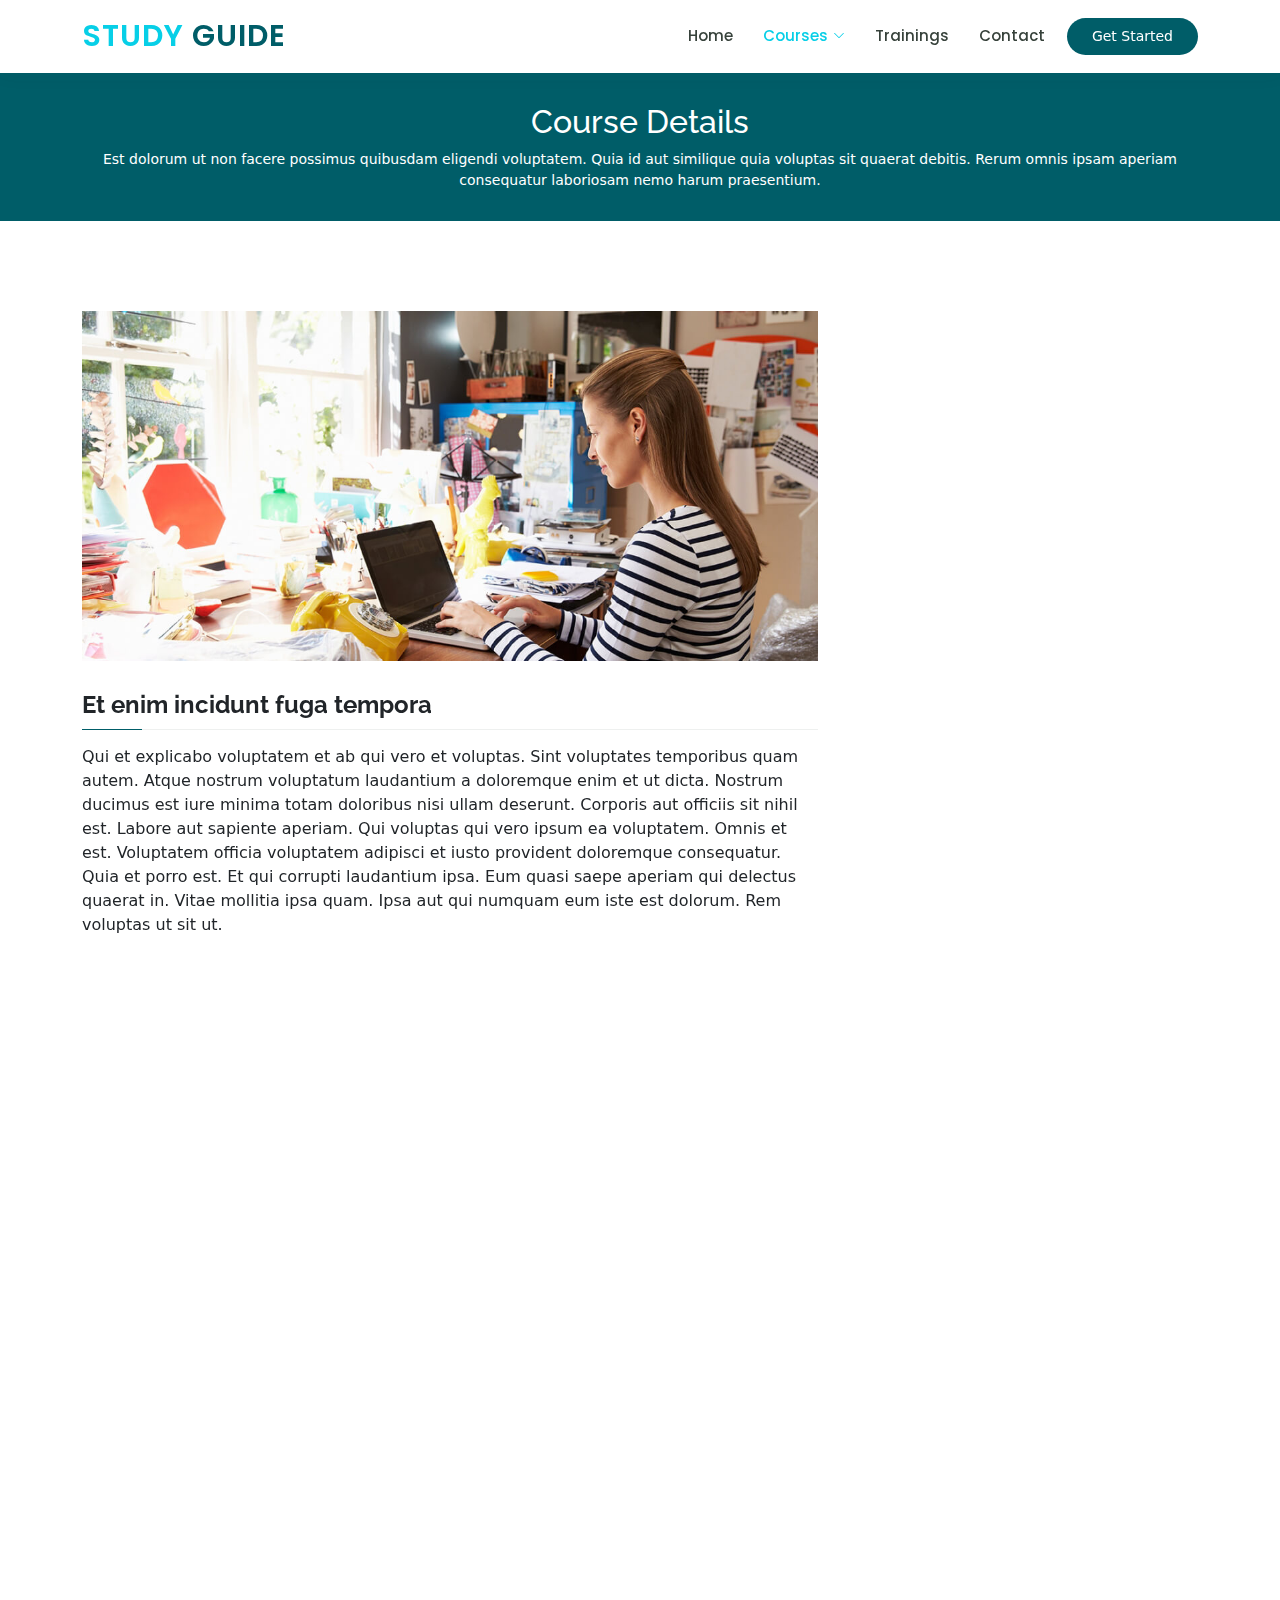
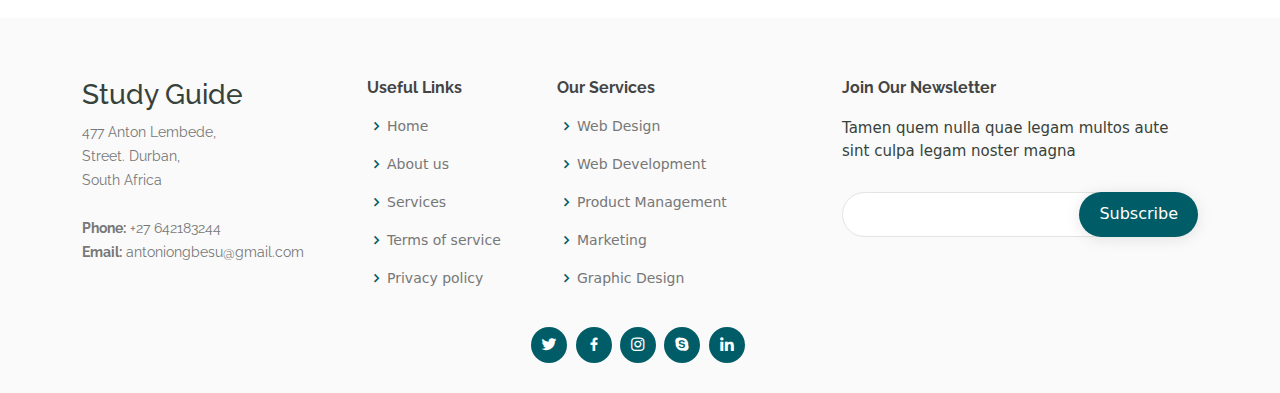
<file: Study Guide/assets/course/DBA.html>
<!DOCTYPE html>
<html lang="en">
  <head>
    <meta charset="utf-8" />
    <meta content="width=device-width, initial-scale=1.0" name="viewport" />

    <title>Study Guide</title>
    <meta content="" name="description" />
    <meta content="" name="keywords" />

    <!-- Favicons -->
    <link href="../../assets/img/favicon.png" rel="icon" />
    <link href="../../assets/img/apple-touch-icon.png" rel="apple-touch-icon" />

    <!-- Google Fonts -->
    <link
      href="https://fonts.googleapis.com/css?family=Open+Sans:300,300i,400,400i,600,600i,700,700i|Raleway:300,300i,400,400i,500,500i,600,600i,700,700i|Poppins:300,300i,400,400i,500,500i,600,600i,700,700i"
      rel="stylesheet"
    />

    <!-- Vendor CSS Files -->
    <link
      href="../../assets/vendor/animate.css/animate.min.css"
      rel="stylesheet"
    />
    <link href="../../assets/vendor/aos/aos.css" rel="stylesheet" />
    <link
      href="../../assets/vendor/bootstrap/css/bootstrap.min.css"
      rel="stylesheet"
    />
    <link
      href="../../assets/vendor/bootstrap-icons/bootstrap-icons.css"
      rel="stylesheet"
    />
    <link
      href="../../assets/vendor/boxicons/css/boxicons.min.css"
      rel="stylesheet"
    />
    <link href="../../assets/vendor/remixicon/remixicon.css" rel="stylesheet" />
    <link
      href="../../assets/vendor/swiper/swiper-bundle.min.css"
      rel="stylesheet"
    />

    <!-- Template Main CSS File -->
    <link href="../../assets/css/style.css" rel="stylesheet" />

    <!-- =======================================================
  * Template Name: Mentor - v4.6.0
  * Template URL: https://bootstrapmade.com/mentor-free-education-bootstrap-theme/
  * Author: BootstrapMade.com
  * License: https://bootstrapmade.com/license/
  ======================================================== -->
  </head>

  <body>
    <!-- ======= Header ======= -->
    <header id="header" class="fixed-top">
      <div class="container d-flex align-items-center">
        <h1 class="logo me-auto">
          <a href="../../index.html"
            ><span style="color: #07cfe7">Study</span> Guide</a
          >
        </h1>
        <!-- Uncomment below if you prefer to use an image logo -->
        <!-- <a href="index.html" class="logo me-auto"><img src="assets/img/logo.png" alt="" class="img-fluid"></a>-->

        <nav id="navbar" class="navbar order-last order-lg-0">
          <ul>
            <li><a href="../../index.html">Home</a></li>
            <li class="dropdown">
              <a class="active" href="../../courses.html"
                ><span>Courses</span> <i class="bi bi-chevron-down"></i
              ></a>
              <ul>
                <li><a href="BSc_IT.html">BSc IT</a></li>
                <li><a href="DIT.html">DIT</a></li>
                <li><a href="BCom.html">BCom</a></li>
                <li><a href="BBA.html">BBA</a></li>
                <li><a class="active" href="DBA.html">DBA</a></li>
                <li class="dropdown">
                  <a href="../../index.html" target="#trainers"
                    ><span>Suggestion</span>
                    <i class="bi bi-chevron-right"></i
                  ></a>
                </li>
              </ul>
            </li>
            <li><a href="../../training.html">Trainings</a></li>

            <li><a href="../../contact.html">Contact</a></li>
          </ul>
          <i class="bi bi-list mobile-nav-toggle"></i>
        </nav>
        <!-- .navbar -->

        <a href="../../courses.html" class="get-started-btn">Get Started</a>
      </div>
    </header>
    <!-- End Header -->

    <main id="main">
      <!-- ======= Breadcrumbs ======= -->
      <div class="breadcrumbs" data-aos="fade-in">
        <div class="container">
          <h2>Course Details</h2>
          <p>
            Est dolorum ut non facere possimus quibusdam eligendi voluptatem.
            Quia id aut similique quia voluptas sit quaerat debitis. Rerum omnis
            ipsam aperiam consequatur laboriosam nemo harum praesentium.
          </p>
        </div>
      </div>
      <!-- End Breadcrumbs -->

      <!-- ======= Cource Details Section ======= -->
      <section id="course-details" class="course-details">
        <div class="container" data-aos="fade-up">
          <div class="row">
            <div class="col-lg-8">
              <img
                src="../../assets/img/course-details.jpg"
                class="img-fluid"
                alt=""
              />
              <h3>Et enim incidunt fuga tempora</h3>
              <p>
                Qui et explicabo voluptatem et ab qui vero et voluptas. Sint
                voluptates temporibus quam autem. Atque nostrum voluptatum
                laudantium a doloremque enim et ut dicta. Nostrum ducimus est
                iure minima totam doloribus nisi ullam deserunt. Corporis aut
                officiis sit nihil est. Labore aut sapiente aperiam. Qui
                voluptas qui vero ipsum ea voluptatem. Omnis et est. Voluptatem
                officia voluptatem adipisci et iusto provident doloremque
                consequatur. Quia et porro est. Et qui corrupti laudantium ipsa.
                Eum quasi saepe aperiam qui delectus quaerat in. Vitae mollitia
                ipsa quam. Ipsa aut qui numquam eum iste est dolorum. Rem
                voluptas ut sit ut.
              </p>
            </div>
            <div class="col-lg-4">
              
            </div>
          </div>
        </div>
      </section>
      <!-- End Cource Details Section -->

      <!-- ======= Cource Details Tabs Section ======= -->
      <section id="cource-details-tabs" class="cource-details-tabs">
        <div class="container" data-aos="fade-up">
          <div class="row" style="display: flex; align-items: center">
            <div class="col-lg-3">
              <ul class="nav nav-tabs flex-column">
                <li class="les-item">
                  <a class="nav-link active show" data-toggle="tab" href="#less1"
                    >Public Management</a
                  >
                </li>
                <li class="nav-item">
                  <a class="nav-link" data-toggle="tab" href="#less2"
                    >Business Management</a
                  >
                </li>
                <li class="nav-item">
                  <a class="nav-link" data-toggle="tab" href="#less3"
                    >Accounting</a
                  >
                </li>
                <li class="nav-item">
                  <a class="nav-link" data-toggle="tab" href="#less4"
                    >Supply-Chain Management</a
                  >
                </li>
                <li class="nav-item">
                  <a class="nav-link" data-toggle="tab" href="#less5"
                    >Marketing Management</a
                  >
                </li>
              </ul>
            </div>
            <div class="col-lg-9 mt-4 mt-lg-0">
              <div class="tab-content" style="display: block; overflow: hidden; height: 56vh;">
                <div class="tab-pane" id="less1" style="display: block;">
                  <div class="row">
                    <div
                      class="col-lg-10 details order-2 order-lg-1"
                      style="height: 56vh; width: 100%"
                    >
                    <iframe width="100%" height="100%" src="https://www.youtube.com/embed/JRkghhp_0Ow" title="YouTube video player" frameborder="0" allow="accelerometer; autoplay; clipboard-write; encrypted-media; gyroscope; picture-in-picture" allowfullscreen></iframe>
                    </div>
                  </div>
                </div>
                <div class="tab-pane active show" id="less2" style="display: block;">
                  <div class="row">
                    <div
                      class="col-lg-10 details order-2 order-lg-1"
                      style="height: 56vh; width: 100%"
                    >
                    <iframe width="100%" height="100%" src="https://www.youtube.com/embed/HAplU-mR3F0" title="YouTube video player" frameborder="0" allow="accelerometer; autoplay; clipboard-write; encrypted-media; gyroscope; picture-in-picture" allowfullscreen></iframe>
                    </div>
                  </div>
                </div>
                <div class="tab-pane" id="less3" style="display: block;">
                  <div class="row">
                    <div
                      class="col-lg-10 details order-2 order-lg-1"
                      style="height: 56vh; width: 100%"
                    >
                    <iframe width="100%" height="100%" src="https://www.youtube.com/embed/xWKfKCnQqAE" title="YouTube video player" frameborder="0" allow="accelerometer; autoplay; clipboard-write; encrypted-media; gyroscope; picture-in-picture" allowfullscreen></iframe>
                    </div>
                  </div>
                </div>
                <div class="tab-pane" id="less4" style="display: block;">
                  <div class="row">
                    <div
                      class="col-lg-10 details order-2 order-lg-1"
                      style="height: 56vh; width: 100%"
                    >
                    <iframe width="100%" height="100%" src="https://www.youtube.com/embed/raqi4gjMLm8" title="YouTube video player" frameborder="0" allow="accelerometer; autoplay; clipboard-write; encrypted-media; gyroscope; picture-in-picture" allowfullscreen></iframe>
                    </div>
                  </div>
                </div>
                <div class="tab-pane" id="less5" style="display: block;">
                  <div class="row">
                    <div
                      class="col-lg-10 details order-2 order-lg-1"
                      style="height: 56vh; width: 100%"
                    >
                    <iframe width="100%" height="100%" src="https://www.youtube.com/embed/TL0K0AhI7kE" title="YouTube video player" frameborder="0" allow="accelerometer; autoplay; clipboard-write; encrypted-media; gyroscope; picture-in-picture" allowfullscreen></iframe>
                    </div>
                  </div>
                </div>
              </div>

            </div>
          </div>
          
          <div class="d-flex justify-content-end mt-4">
            <a href="../../courses.html" class="get-started-btn">See more</a>
          </div>
        </div>
      </section>
      <!-- End Cource Details Tabs Section -->
    </main>
    <!-- End #main -->

    <!-- ======= Footer ======= -->
    <footer id="footer">
      <div class="footer-top">
        <div class="container">
          <div class="row">
            <div class="col-lg-3 col-md-6 footer-contact">
              <h3>Study Guide</h3>
              <p>
                477 Anton Lembede,  <br />
                Street. Durban, <br />
                South Africa <br /><br />
                <strong>Phone:</strong> +27 642183244<br />
                <strong>Email:</strong> antoniongbesu@gmail.com<br />
              </p>
            </div>

            <div class="col-lg-2 col-md-6 footer-links">
              <h4>Useful Links</h4>
              <ul>
                <li>
                  <i class="bx bx-chevron-right"></i> <a href="#">Home</a>
                </li>
                <li>
                  <i class="bx bx-chevron-right"></i> <a href="#">About us</a>
                </li>
                <li>
                  <i class="bx bx-chevron-right"></i> <a href="#">Services</a>
                </li>
                <li>
                  <i class="bx bx-chevron-right"></i>
                  <a href="#">Terms of service</a>
                </li>
                <li>
                  <i class="bx bx-chevron-right"></i>
                  <a href="#">Privacy policy</a>
                </li>
              </ul>
            </div>

            <div class="col-lg-3 col-md-6 footer-links">
              <h4>Our Services</h4>
              <ul>
                <li>
                  <i class="bx bx-chevron-right"></i> <a href="#">Web Design</a>
                </li>
                <li>
                  <i class="bx bx-chevron-right"></i>
                  <a href="#">Web Development</a>
                </li>
                <li>
                  <i class="bx bx-chevron-right"></i>
                  <a href="#">Product Management</a>
                </li>
                <li>
                  <i class="bx bx-chevron-right"></i> <a href="#">Marketing</a>
                </li>
                <li>
                  <i class="bx bx-chevron-right"></i>
                  <a href="#">Graphic Design</a>
                </li>
              </ul>
            </div>

            <div class="col-lg-4 col-md-6 footer-newsletter">
              <h4>Join Our Newsletter</h4>
              <p>
                Tamen quem nulla quae legam multos aute sint culpa legam noster
                magna
              </p>
              <form action="" method="post">
                <input type="email" name="email" /><input
                  type="submit"
                  value="Subscribe"
                />
              </form>
            </div>
            <div class="social-links text-center text-md-right pt-3 pt-md-0">
              <a href="#" class="twitter"><i class="bx bxl-twitter"></i></a>
              <a href="#" class="facebook"><i class="bx bxl-facebook"></i></a>
              <a href="#" class="instagram"><i class="bx bxl-instagram"></i></a>
              <a href="#" class="google-plus"><i class="bx bxl-skype"></i></a>
              <a href="#" class="linkedin"><i class="bx bxl-linkedin"></i></a>
            </div>
          </div>
        </div>
      </div>
    </footer>
    <!-- End Footer -->

    <div id="preloader"></div>
    <a
      href="#"
      class="back-to-top d-flex align-items-center justify-content-center"
      ><i class="bi bi-arrow-up-short"></i
    ></a>

    <!-- Vendor JS Files -->
    <script src="../../assets/vendor/aos/aos.js"></script>
    <script src="../../assets/vendor/bootstrap/js/bootstrap.bundle.min.js"></script>
    <script src="../../assets/vendor/php-email-form/validate.js"></script>
    <script src="../../assets/vendor/purecounter/purecounter.js"></script>
    <script src="../../assets/vendor/swiper/swiper-bundle.min.js"></script>

    <!-- Template Main JS File -->
    <script src="../../assets/js/main.js"></script>
  </body>
</html>
</file>
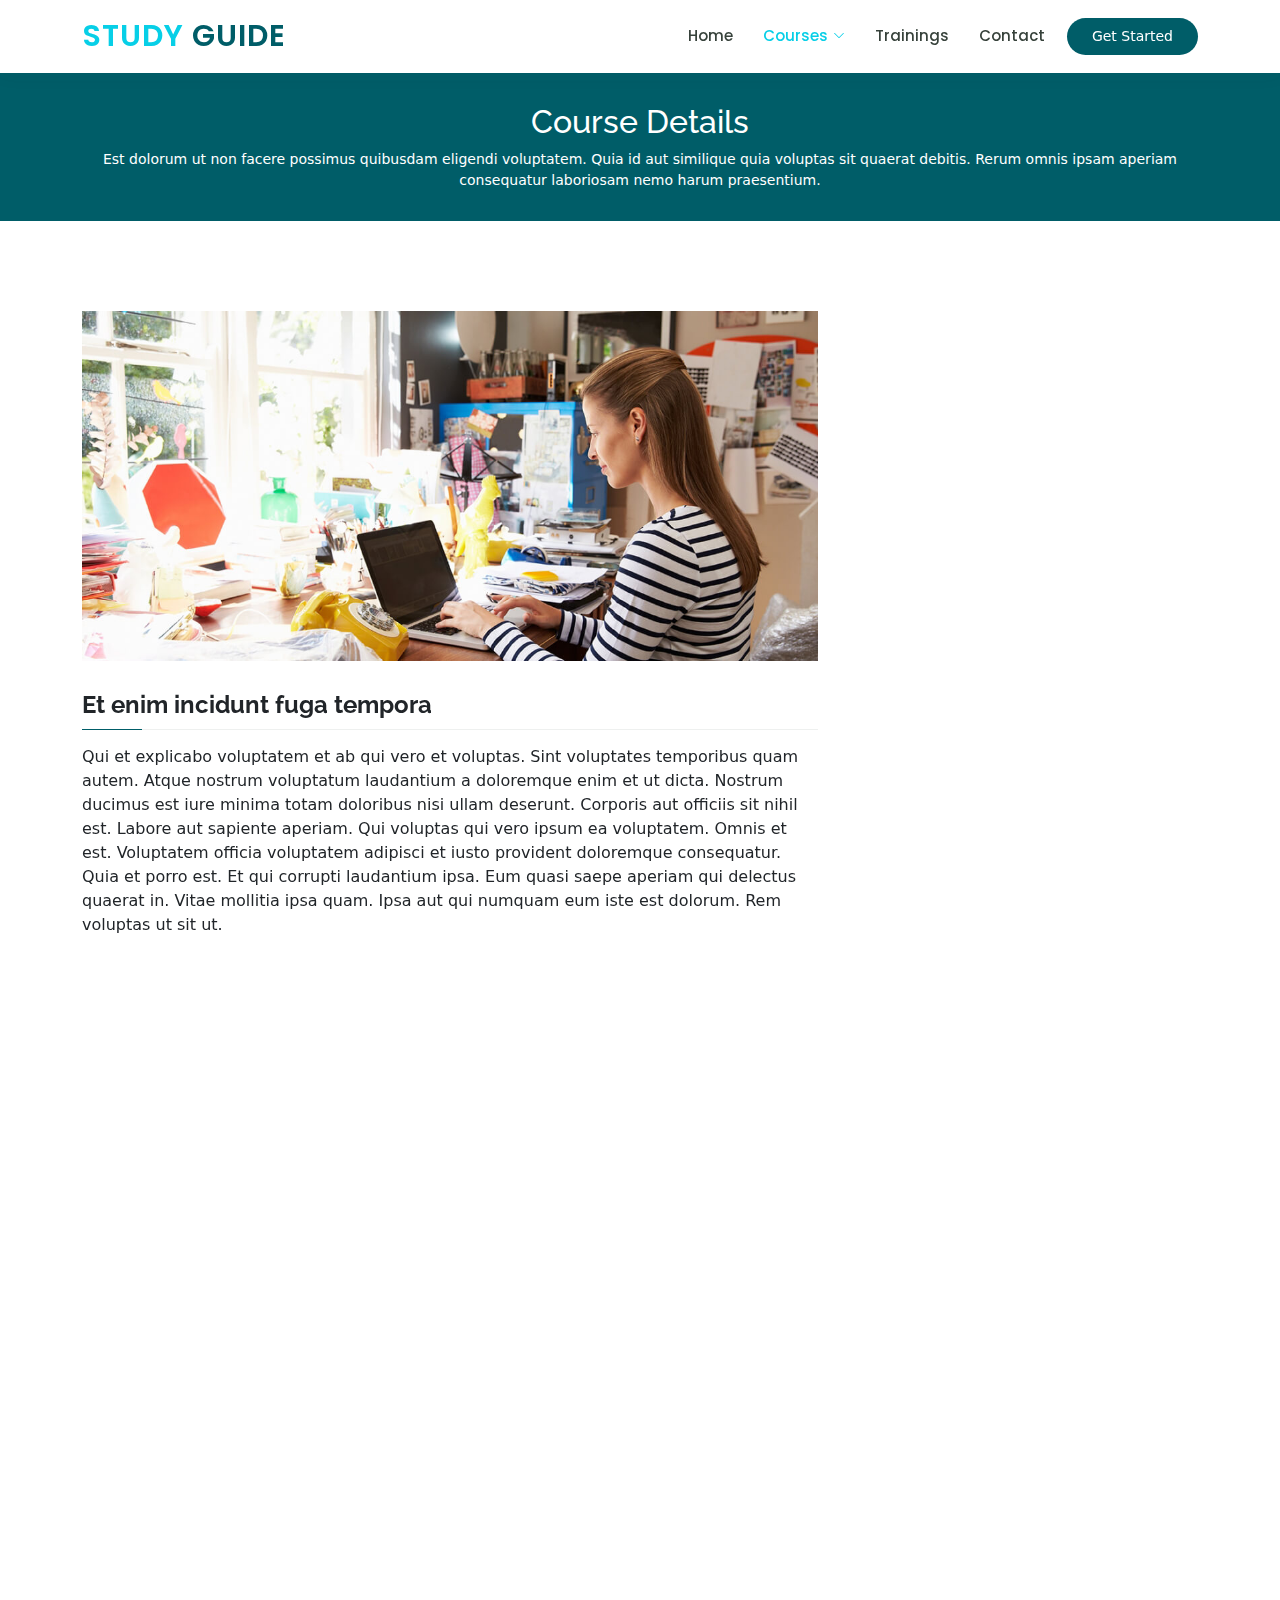
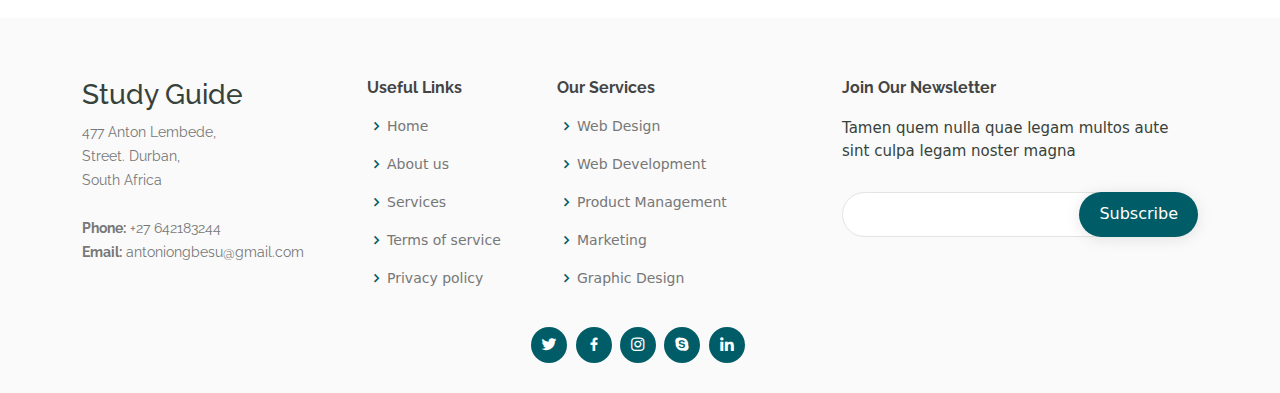
<file: Study Guide/assets/course/DIT.html>
<!DOCTYPE html>
<html lang="en">
  <head>
    <meta charset="utf-8" />
    <meta content="width=device-width, initial-scale=1.0" name="viewport" />

    <title>Study Guide</title>
    <meta content="" name="description" />
    <meta content="" name="keywords" />

    <!-- Favicons -->
    <link href="../../assets/img/favicon.png" rel="icon" />
    <link href="../../assets/img/apple-touch-icon.png" rel="apple-touch-icon" />

    <!-- Google Fonts -->
    <link
      href="https://fonts.googleapis.com/css?family=Open+Sans:300,300i,400,400i,600,600i,700,700i|Raleway:300,300i,400,400i,500,500i,600,600i,700,700i|Poppins:300,300i,400,400i,500,500i,600,600i,700,700i"
      rel="stylesheet"
    />

    <!-- Vendor CSS Files -->
    <link
      href="../../assets/vendor/animate.css/animate.min.css"
      rel="stylesheet"
    />
    <link href="../../assets/vendor/aos/aos.css" rel="stylesheet" />
    <link
      href="../../assets/vendor/bootstrap/css/bootstrap.min.css"
      rel="stylesheet"
    />
    <link
      href="../../assets/vendor/bootstrap-icons/bootstrap-icons.css"
      rel="stylesheet"
    />
    <link
      href="../../assets/vendor/boxicons/css/boxicons.min.css"
      rel="stylesheet"
    />
    <link href="../../assets/vendor/remixicon/remixicon.css" rel="stylesheet" />
    <link
      href="../../assets/vendor/swiper/swiper-bundle.min.css"
      rel="stylesheet"
    />

    <!-- Template Main CSS File -->
    <link href="../../assets/css/style.css" rel="stylesheet" />

    <!-- =======================================================
  * Template Name: Mentor - v4.6.0
  * Template URL: https://bootstrapmade.com/mentor-free-education-bootstrap-theme/
  * Author: BootstrapMade.com
  * License: https://bootstrapmade.com/license/
  ======================================================== -->
  </head>

  <body>
    <!-- ======= Header ======= -->
    <header id="header" class="fixed-top">
      <div class="container d-flex align-items-center">
        <h1 class="logo me-auto">
          <a href="../../index.html"
            ><span style="color: #07cfe7">Study</span> Guide</a
          >
        </h1>
        <!-- Uncomment below if you prefer to use an image logo -->
        <!-- <a href="index.html" class="logo me-auto"><img src="assets/img/logo.png" alt="" class="img-fluid"></a>-->

        <nav id="navbar" class="navbar order-last order-lg-0">
          <ul>
            <li><a href="../../index.html">Home</a></li>
            <li class="dropdown">
              <a class="active" href="../../courses.html"
                ><span>Courses</span> <i class="bi bi-chevron-down"></i
              ></a>
              <ul>
                <li><a href="BSc_IT.html">BSc IT</a></li>
                <li><a class="active" href="DIT.html">DIT</a></li>
                <li><a href="BCom.html">BCom</a></li>
                <li><a href="BBA.html">BBA</a></li>
                <li><a href="DBA.html">DBA</a></li>
                <li class="dropdown">
                  <a href="../../index.html" target="#trainers"
                    ><span>Suggestion</span>
                    <i class="bi bi-chevron-right"></i
                  ></a>
                </li>
              </ul>
            </li>
            <li><a href="../../training.html">Trainings</a></li>

            <li><a href="../../contact.html">Contact</a></li>
          </ul>
          <i class="bi bi-list mobile-nav-toggle"></i>
        </nav>
        <!-- .navbar -->

        <a href="../../courses.html" class="get-started-btn">Get Started</a>
      </div>
    </header>
    <!-- End Header -->

    <main id="main">
      <!-- ======= Breadcrumbs ======= -->
      <div class="breadcrumbs" data-aos="fade-in">
        <div class="container">
          <h2>Course Details</h2>
          <p>
            Est dolorum ut non facere possimus quibusdam eligendi voluptatem.
            Quia id aut similique quia voluptas sit quaerat debitis. Rerum omnis
            ipsam aperiam consequatur laboriosam nemo harum praesentium.
          </p>
        </div>
      </div>
      <!-- End Breadcrumbs -->

      <!-- ======= Cource Details Section ======= -->
      <section id="course-details" class="course-details">
        <div class="container" data-aos="fade-up">
          <div class="row">
            <div class="col-lg-8">
              <img
                src="../../assets/img/course-details.jpg"
                class="img-fluid"
                alt=""
              />
              <h3>Et enim incidunt fuga tempora</h3>
              <p>
                Qui et explicabo voluptatem et ab qui vero et voluptas. Sint
                voluptates temporibus quam autem. Atque nostrum voluptatum
                laudantium a doloremque enim et ut dicta. Nostrum ducimus est
                iure minima totam doloribus nisi ullam deserunt. Corporis aut
                officiis sit nihil est. Labore aut sapiente aperiam. Qui
                voluptas qui vero ipsum ea voluptatem. Omnis et est. Voluptatem
                officia voluptatem adipisci et iusto provident doloremque
                consequatur. Quia et porro est. Et qui corrupti laudantium ipsa.
                Eum quasi saepe aperiam qui delectus quaerat in. Vitae mollitia
                ipsa quam. Ipsa aut qui numquam eum iste est dolorum. Rem
                voluptas ut sit ut.
              </p>
            </div>
            <div class="col-lg-4">
              
            </div>
          </div>
        </div>
      </section>
      <!-- End Cource Details Section -->

      <!-- ======= Cource Details Tabs Section ======= -->
      <section id="cource-details-tabs" class="cource-details-tabs">
        <div class="container" data-aos="fade-up">
          <div class="row" style="display: flex; align-items: center">
            <div class="col-lg-3">
              <ul class="nav nav-tabs flex-column">
                <li class="les-item">
                  <a class="nav-link active show" data-toggle="tab" href="#less1"
                    >Visual Basic</a
                  >
                </li>
                <li class="nav-item">
                  <a class="nav-link" data-toggle="tab" href="#less2"
                    >Web Technology</a
                  >
                </li>
                <li class="nav-item">
                  <a class="nav-link" data-toggle="tab" href="#less3"
                    >Networks</a
                  >
                </li>
                <li class="nav-item">
                  <a class="nav-link" data-toggle="tab" href="#less4"
                    >Mathematics</a
                  >
                </li>
              </ul>
            </div>
            <div class="col-lg-9 mt-4 mt-lg-0">
              <div class="tab-content" style="display: block; overflow: hidden; height: 56vh;">
                <div class="tab-pane" id="less1" style="display: block;">
                  <div class="row">
                    <div
                      class="col-lg-10 details order-2 order-lg-1"
                      style="height: 56vh; width: 100%"
                    >
                    <iframe 
                      width="100%" 
                      height="100%" 
                      src="https://www.youtube.com/embed/3FkWddODLno" 
                      title="YouTube video player" 
                      frameborder="0" 
                      allow="accelerometer; autoplay; clipboard-write; encrypted-media; gyroscope; picture-in-picture" 
                      allowfullscreen>
                    </iframe>
                    </div>
                  </div>
                </div>
                <div class="tab-pane active show" id="less2" style="display: block;">
                  <div class="row">
                    <div
                      class="col-lg-10 details order-2 order-lg-1"
                      style="height: 56vh; width: 100%"
                    >
                    <iframe 
                      width="100%" 
                      height="100%" 
                      src="https://www.youtube.com/embed/qz0aGYrrlhU" 
                      title="YouTube video player" 
                      frameborder="0" 
                      allow="accelerometer; autoplay; clipboard-write; encrypted-media; gyroscope; picture-in-picture" 
                      allowfullscreen>
                    </iframe>
                    </div>
                  </div>
                </div>
                <div class="tab-pane" id="less3" style="display: block;">
                  <div class="row">
                    <div
                      class="col-lg-10 details order-2 order-lg-1"
                      style="height: 56vh; width: 100%"
                    >
                    <iframe 
                      width="100%" 
                      height="100%" 
                      src="https://www.youtube.com/embed/WO6P92v61y4" 
                      title="YouTube video player" 
                      frameborder="0" 
                      allow="accelerometer; autoplay; clipboard-write; encrypted-media; gyroscope; picture-in-picture" 
                      allowfullscreen>
                    </iframe>
                    </div>
                  </div>
                </div>
                <div class="tab-pane" id="less4" style="display: block;">
                  <div class="row">
                    <div
                      class="col-lg-10 details order-2 order-lg-1"
                      style="height: 56vh; width: 100%"
                    >
                    <iframe 
                      width="100%" 
                      height="100%" 
                      src="https://www.youtube.com/embed/2SpuBqvNjHI" 
                      title="YouTube video player" 
                      frameborder="0" 
                      allow="accelerometer; autoplay; clipboard-write; encrypted-media; gyroscope; picture-in-picture" 
                      allowfullscreen>
                    </iframe>
                    </div>
                  </div>
                </div>
              </div>

            </div>
          </div>
          
          <div class="d-flex justify-content-end mt-4">
            <a href="../../courses.html" class="get-started-btn">See more</a>
          </div>
        </div>
      </section>
      <!-- End Cource Details Tabs Section -->
    </main>
    <!-- End #main -->

    <!-- ======= Footer ======= -->
    <footer id="footer">
      <div class="footer-top">
        <div class="container">
          <div class="row">
            <div class="col-lg-3 col-md-6 footer-contact">
              <h3>Study Guide</h3>
              <p>
                477 Anton Lembede,  <br />
                Street. Durban, <br />
                South Africa <br /><br />
                <strong>Phone:</strong> +27 642183244<br />
                <strong>Email:</strong> antoniongbesu@gmail.com<br />
              </p>
            </div>

            <div class="col-lg-2 col-md-6 footer-links">
              <h4>Useful Links</h4>
              <ul>
                <li>
                  <i class="bx bx-chevron-right"></i> <a href="#">Home</a>
                </li>
                <li>
                  <i class="bx bx-chevron-right"></i> <a href="#">About us</a>
                </li>
                <li>
                  <i class="bx bx-chevron-right"></i> <a href="#">Services</a>
                </li>
                <li>
                  <i class="bx bx-chevron-right"></i>
                  <a href="#">Terms of service</a>
                </li>
                <li>
                  <i class="bx bx-chevron-right"></i>
                  <a href="#">Privacy policy</a>
                </li>
              </ul>
            </div>

            <div class="col-lg-3 col-md-6 footer-links">
              <h4>Our Services</h4>
              <ul>
                <li>
                  <i class="bx bx-chevron-right"></i> <a href="#">Web Design</a>
                </li>
                <li>
                  <i class="bx bx-chevron-right"></i>
                  <a href="#">Web Development</a>
                </li>
                <li>
                  <i class="bx bx-chevron-right"></i>
                  <a href="#">Product Management</a>
                </li>
                <li>
                  <i class="bx bx-chevron-right"></i> <a href="#">Marketing</a>
                </li>
                <li>
                  <i class="bx bx-chevron-right"></i>
                  <a href="#">Graphic Design</a>
                </li>
              </ul>
            </div>

            <div class="col-lg-4 col-md-6 footer-newsletter">
              <h4>Join Our Newsletter</h4>
              <p>
                Tamen quem nulla quae legam multos aute sint culpa legam noster
                magna
              </p>
              <form action="" method="post">
                <input type="email" name="email" /><input
                  type="submit"
                  value="Subscribe"
                />
              </form>
            </div>
            <div class="social-links text-center text-md-right pt-3 pt-md-0">
              <a href="#" class="twitter"><i class="bx bxl-twitter"></i></a>
              <a href="#" class="facebook"><i class="bx bxl-facebook"></i></a>
              <a href="#" class="instagram"><i class="bx bxl-instagram"></i></a>
              <a href="#" class="google-plus"><i class="bx bxl-skype"></i></a>
              <a href="#" class="linkedin"><i class="bx bxl-linkedin"></i></a>
            </div>
          </div>
        </div>
      </div>
    </footer>
    <!-- End Footer -->

    <div id="preloader"></div>
    <a
      href="#"
      class="back-to-top d-flex align-items-center justify-content-center"
      ><i class="bi bi-arrow-up-short"></i
    ></a>

    <!-- Vendor JS Files -->
    <script src="../../assets/vendor/aos/aos.js"></script>
    <script src="../../assets/vendor/bootstrap/js/bootstrap.bundle.min.js"></script>
    <script src="../../assets/vendor/php-email-form/validate.js"></script>
    <script src="../../assets/vendor/purecounter/purecounter.js"></script>
    <script src="../../assets/vendor/swiper/swiper-bundle.min.js"></script>

    <!-- Template Main JS File -->
    <script src="../../assets/js/main.js"></script>
  </body>
</html>
</file>
<file: Study Guide/assets/css/style.css>
/**
* Template Name: Mentor - v4.6.0
* Template URL: https://bootstrapmade.com/mentor-free-education-bootstrap-theme/
* Author: BootstrapMade.com
* License: https://bootstrapmade.com/license/
*/
#005d68
/*--------------------------------------------------------------
# General
--------------------------------------------------------------*/
body {
  font-family: "Open Sans", sans-serif;
  color: #444444;
}

a {
  color: #005d68;
  text-decoration: none;
}

a:hover {
  text-decoration: none;
  color: #07cfe7;
}

h1, h2, h3, h4, h5, h6 {
  font-family: "Raleway", sans-serif;
}

/*--------------------------------------------------------------
# Back to top button
--------------------------------------------------------------*/
.back-to-top {
  position: fixed;
  visibility: hidden;
  opacity: 0;
  right: 15px;
  bottom: 15px;
  z-index: 996;
  background: #005d68;
  width: 40px;
  height: 40px;
  border-radius: 50px;
  transition: all 0.4s;
}
.back-to-top i {
  font-size: 28px;
  color: #fff;
  line-height: 0;
}
.back-to-top:hover {
  background: #07cfe7;
  color: #fff;
}
.back-to-top.active {
  visibility: visible;
  opacity: 1;
}

/*--------------------------------------------------------------
# Preloader
--------------------------------------------------------------*/
#preloader {
  position: fixed;
  top: 0;
  left: 0;
  right: 0;
  bottom: 0;
  z-index: 9999;
  overflow: hidden;
  background: #fff;
}

#preloader:before {
  content: "";
  position: fixed;
  top: calc(50% - 30px);
  left: calc(50% - 30px);
  border: 6px solid #005d68;
  border-top-color: #fff;
  border-bottom-color: #fff;
  border-radius: 50%;
  width: 60px;
  height: 60px;
  -webkit-animation: animate-preloader 1s linear infinite;
  animation: animate-preloader 1s linear infinite;
}

@-webkit-keyframes animate-preloader {
  0% {
    transform: rotate(0deg);
  }
  100% {
    transform: rotate(360deg);
  }
}

@keyframes animate-preloader {
  0% {
    transform: rotate(0deg);
  }
  100% {
    transform: rotate(360deg);
  }
}
/*--------------------------------------------------------------
# Disable aos animation delay on mobile devices
--------------------------------------------------------------*/
@media screen and (max-width: 768px) {
  [data-aos-delay] {
    transition-delay: 0 !important;
  }
}
/*--------------------------------------------------------------
# Header
--------------------------------------------------------------*/
#header {
  background: #fff;
  transition: all 0.5s;
  z-index: 997;
  padding: 15px 0;
  box-shadow: 0px 0 18px rgba(55, 66, 59, 0.08);
}
#header .logo {
  font-size: 30px;
  margin: 0;
  padding: 0;
  line-height: 1;
  font-weight: 600;
  letter-spacing: 1px;
  text-transform: uppercase;
  font-family: "Poppins", sans-serif;
}
#header .logo a {
  color: #005d68;
}
#header .logo img {
  max-height: 40px;
}

/**
* Get Startet Button 
*/
.get-started-btn {
  margin-left: 22px;
  background: #005d68;
  color: #fff;
  border-radius: 50px;
  padding: 8px 25px;
  white-space: nowrap;
  transition: 0.3s;
  font-size: 14px;
  display: inline-block;
}
.get-started-btn:hover {
  background: #07cfe7;
  color: #fff;
}
@media (max-width: 768px) {
  .get-started-btn {
    margin: 0 15px 0 0;
    padding: 6px 18px;
  }
}

/*--------------------------------------------------------------
# Navigation Menu
--------------------------------------------------------------*/
/**
* Desktop Navigation 
*/
.navbar {
  padding: 0;
}
.navbar ul {
  margin: 0;
  padding: 0;
  display: flex;
  list-style: none;
  align-items: center;
}
.navbar li {
  position: relative;
}
.navbar a, .navbar a:focus {
  display: flex;
  align-items: center;
  justify-content: space-between;
  padding: 10px 0 10px 30px;
  font-family: "Poppins", sans-serif;
  font-size: 15px;
  font-weight: 500;
  color: #37423b;
  white-space: nowrap;
  transition: 0.3s;
}
.navbar a i, .navbar a:focus i {
  font-size: 12px;
  line-height: 0;
  margin-left: 5px;
}
.navbar a:hover, .navbar .active, .navbar .active:focus, .navbar li:hover > a {
  color: #07cfe7;
}
.navbar .dropdown ul {
  display: block;
  position: absolute;
  left: 30px;
  top: calc(100% + 30px);
  margin: 0;
  padding: 10px 0;
  z-index: 99;
  opacity: 0;
  visibility: hidden;
  background: #fff;
  box-shadow: 0px 0px 30px rgba(127, 137, 161, 0.25);
  transition: 0.3s;
  border-radius: 4px;
}
.navbar .dropdown ul li {
  min-width: 200px;
}
.navbar .dropdown ul a {
  padding: 10px 20px;
  font-size: 14px;
  text-transform: none;
  font-weight: 500;
}
.navbar .dropdown ul a i {
  font-size: 12px;
}
.navbar .dropdown ul a:hover, .navbar .dropdown ul .active:hover, .navbar .dropdown ul li:hover > a {
  color: #07cfe7;
}
.navbar .dropdown:hover > ul {
  opacity: 1;
  top: 100%;
  visibility: visible;
}
.navbar .dropdown .dropdown ul {
  top: 0;
  left: calc(100% - 30px);
  visibility: hidden;
}
.navbar .dropdown .dropdown:hover > ul {
  opacity: 1;
  top: 0;
  left: 100%;
  visibility: visible;
}
@media (max-width: 1366px) {
  .navbar .dropdown .dropdown ul {
    left: -90%;
  }
  .navbar .dropdown .dropdown:hover > ul {
    left: -100%;
  }
}

/**
* Mobile Navigation 
*/
.mobile-nav-toggle {
  color: #37423b;
  font-size: 28px;
  cursor: pointer;
  display: none;
  line-height: 0;
  transition: 0.5s;
}
.mobile-nav-toggle.bi-x {
  color: #fff;
}

@media (max-width: 991px) {
  .mobile-nav-toggle {
    display: block;
  }

  .navbar ul {
    display: none;
  }
}
.navbar-mobile {
  position: fixed;
  overflow: hidden;
  top: 0;
  right: 0;
  left: 0;
  bottom: 0;
  background: rgba(32, 38, 34, 0.9);
  transition: 0.3s;
  z-index: 999;
}
.navbar-mobile .mobile-nav-toggle {
  position: absolute;
  top: 15px;
  right: 15px;
}
.navbar-mobile ul {
  display: block;
  position: absolute;
  top: 55px;
  right: 15px;
  bottom: 15px;
  left: 15px;
  padding: 10px 0;
  border-radius: 6px;
  background-color: #fff;
  overflow-y: auto;
  transition: 0.3s;
}
.navbar-mobile a, .navbar-mobile a:focus {
  padding: 10px 20px;
  font-size: 15px;
  color: #37423b;
}
.navbar-mobile a:hover, .navbar-mobile .active, .navbar-mobile li:hover > a {
  color: #07cfe7;
}
.navbar-mobile .getstarted, .navbar-mobile .getstarted:focus {
  margin: 15px;
}
.navbar-mobile .dropdown ul {
  position: static;
  display: none;
  margin: 10px 20px;
  padding: 10px 0;
  z-index: 99;
  opacity: 1;
  visibility: visible;
  background: #fff;
  box-shadow: 0px 0px 30px rgba(127, 137, 161, 0.25);
}
.navbar-mobile .dropdown ul li {
  min-width: 200px;
}
.navbar-mobile .dropdown ul a {
  padding: 10px 20px;
}
.navbar-mobile .dropdown ul a i {
  font-size: 12px;
}
.navbar-mobile .dropdown ul a:hover, .navbar-mobile .dropdown ul .active:hover, .navbar-mobile .dropdown ul li:hover > a {
  color: #07cfe7;
}
.navbar-mobile .dropdown > .dropdown-active {
  display: block;
}

/*--------------------------------------------------------------
# Hero Section
--------------------------------------------------------------*/
#hero {
  width: 100%;
  height: 80vh;
  background: url("../img/hero-bg.jpg") top center;
  background-size: cover;
  position: relative;
}
#hero:before {
  content: "";
  background: rgba(0, 0, 0, 0.4);
  position: absolute;
  bottom: 0;
  top: 0;
  left: 0;
  right: 0;
}
#hero .container {
  padding-top: 72px;
}
@media (max-width: 992px) {
  #hero .container {
    padding-top: 62px;
  }
}
#hero h1 {
  margin: 0;
  font-size: 48px;
  font-weight: 700;
  line-height: 56px;
  color: #fff;
  font-family: "Poppins", sans-serif;
}
#hero h2 {
  color: #eee;
  margin: 10px 0 0 0;
  font-size: 24px;
}
#hero .btn-get-started {
  font-family: "Raleway", sans-serif;
  font-weight: 500;
  font-size: 15px;
  letter-spacing: 1px;
  display: inline-block;
  padding: 10px 35px;
  border-radius: 50px;
  transition: 0.5s;
  margin-top: 30px;
  border: 2px solid #fff;
  color: #fff;
}
#hero .btn-get-started:hover {
  background: #07cfe7;
  border: 2px solid #07cfe7;
}
@media (min-width: 1024px) {
  #hero {
    background-attachment: fixed;
    background-size: cover;
    background-position: center;
}
}
@media (max-width: 768px) {
  #hero {
    height: 100vh;
  }
  #hero h1 {
    font-size: 28px;
    line-height: 36px;
  }
  #hero h2 {
    font-size: 18px;
    line-height: 24px;
  }
}

/*--------------------------------------------------------------
# Sections General
--------------------------------------------------------------*/
section {
  padding: 90px 0;
  padding-bottom: 10px;
  overflow: hidden;
}

.section-bg {
  background-color: #f6f7f6;
}

.section-title {
  padding-bottom: 40px;
}
.section-title h2 {
  font-size: 14px;
  font-weight: 500;
  padding: 0;
  line-height: 1px;
  margin: 0 0 5px 0;
  letter-spacing: 2px;
  text-transform: uppercase;
  color: #aaaaaa;
  font-family: "Poppins", sans-serif;
}
.section-title h2::after {
  content: "";
  width: 120px;
  height: 1px;
  display: inline-block;
  background: #9ae1af;
  margin: 4px 10px;
}
.section-title p {
  margin: 0;
  margin: 0;
  font-size: 36px;
  font-weight: 700;
  text-transform: uppercase;
  font-family: "Poppins", sans-serif;
  color: #37423b;
}

.breadcrumbs {
  margin-top: 73px;
  text-align: center;
  background: #005d68;
  padding: 30px 0;
  color: #fff;
}
@media (max-width: 992px) {
  .breadcrumbs {
    margin-top: 63px;
  }
}
.breadcrumbs h2 {
  font-size: 32px;
  font-weight: 500;
}
.breadcrumbs p {
  font-size: 14px;
  margin-bottom: 0;
}

/*--------------------------------------------------------------
# About
--------------------------------------------------------------*/
.about .content h3 {
  font-weight: 600;
  font-size: 26px;
}
.about .content ul {
  list-style: none;
  padding: 0;
}
.about .content ul li {
  padding-bottom: 10px;
}
.about .content ul i {
  font-size: 20px;
  padding-right: 4px;
  color: #005d68;
}
.about .content .learn-more-btn {
  background: #005d68;
  color: #fff;
  border-radius: 50px;
  padding: 8px 25px 9px 25px;
  white-space: nowrap;
  transition: 0.3s;
  font-size: 14px;
  display: inline-block;
}
.about .content .learn-more-btn:hover {
  background: #07cfe7;
  color: #fff;
}
@media (max-width: 768px) {
  .about .content .learn-more-btn {
    margin: 0 48px 0 0;
    padding: 6px 18px;
  }
}

/*--------------------------------------------------------------
# Counts
--------------------------------------------------------------*/
.counts {
  padding: 30px 0;
}
.counts .counters span {
  font-size: 48px;
  display: block;
  color: #005d68;
  font-weight: 700;
}
.counts .counters p {
  padding: 0;
  margin: 0 0 20px 0;
  font-family: "Raleway", sans-serif;
  font-size: 15px;
  font-weight: 600;
  color: #37423b;
}

/*--------------------------------------------------------------
# Why Us
--------------------------------------------------------------*/
.why-us .content {
  padding: 30px;
  background: #005d68;
  border-radius: 4px;
  color: #fff;
}
.why-us .content h3 {
  font-weight: 700;
  font-size: 34px;
  margin-bottom: 30px;
}
.why-us .content p {
  margin-bottom: 30px;
}
.why-us .content .more-btn {
  display: inline-block;
  background: rgba(255, 255, 255, 0.2);
  padding: 6px 30px 8px 30px;
  color: #fff;
  border-radius: 50px;
  transition: all ease-in-out 0.4s;
}
.why-us .content .more-btn i {
  font-size: 14px;
}
.why-us .content .more-btn:hover {
  color: #07cfe7;
  background: #fff;
}
.why-us .icon-boxes .icon-box {
  text-align: center;
  background: #fff;
  padding: 40px 30px;
  width: 100%;
  border: 1px solid #eef0ef;
}
.why-us .icon-boxes .icon-box i {
  font-size: 32px;
  padding: 18px;
  color: #005d68;
  margin-bottom: 30px;
  background: #ecf9f0;
  border-radius: 50px;
}
.why-us .icon-boxes .icon-box h4 {
  font-size: 20px;
  font-weight: 700;
  margin: 0 0 30px 0;
}
.why-us .icon-boxes .icon-box p {
  font-size: 15px;
  color: #848484;
}

/*--------------------------------------------------------------
# Features
--------------------------------------------------------------*/
.features {
  padding-top: 0px;
}
.features .icon-box {
  display: flex;
  align-items: center;
  padding: 20px;
  transition: 0.3s;
  border: 1px solid #eef0ef;
}
.features .icon-box i {
  font-size: 32px;
  padding-right: 10px;
  line-height: 1;
}
.features .icon-box h3 {
  font-weight: 700;
  margin: 0;
  padding: 0;
  line-height: 1;
  font-size: 16px;
}
.features .icon-box h3 a {
  color: #37423b;
  transition: 0.3s;
}
.features .icon-box:hover {
  border-color: #07cfe7;
}
.features .icon-box:hover h3 a {
  color: #07cfe7;
}

/*--------------------------------------------------------------
# Courses
--------------------------------------------------------------*/
.courses .course-item {
  border-radius: 5px;
  border: 1px solid #eef0ef;
  margin-bottom: 40px;
}
.courses .course-content {
  padding: 15px;
}
.courses .course-content h3 {
  font-weight: 700;
  font-size: 20px;
}
.courses .course-content h3 a {
  color: #37423b;
  transition: 0.3s;
}
.courses .course-content h3 a:hover {
  color: #07cfe7;
}
.courses .course-content p {
  font-size: 14px;
  color: #777777;
}
.courses .course-content h4 {
  font-size: 14px;
  background: #005d68;
  padding: 7px 14px;
  color: #fff;
  margin: 0;
}
.courses .course-content .price {
  margin: 0;
  font-weight: 700;
  font-size: 18px;
  color: #37423b;
}
.courses .trainer {
  padding-top: 15px;
  border-top: 1px solid #eef0ef;
}
.courses .trainer .trainer-profile img {
  max-width: 50px;
  border-radius: 50px;
}
.courses .trainer .trainer-profile span {
  padding-left: 10px;
  font-weight: 600;
  font-size: 16px;
  color: #5a6c60;
}
.courses .trainer .trainer-rank {
  font-size: 18px;
  color: #657a6d;
}

/*--------------------------------------------------------------
# Trainers
--------------------------------------------------------------*/
.trainers .member {
  text-align: center;
  margin-bottom: 20px;
  background: #fff;
  border: 1px solid #eef0ef;
}
.trainers .member img {
  margin: -1px -1px 30px -1px;
}
.trainers .member .member-content {
  padding: 0 20px 30px 20px;
}
.trainers .member h4 {
  font-weight: 700;
  margin-bottom: 2px;
  font-size: 18px;
}
.trainers .member span {
  font-style: italic;
  display: block;
  font-size: 13px;
}
.trainers .member p {
  padding-top: 10px;
  font-size: 14px;
  font-style: italic;
  color: #aaaaaa;
}
.trainers .member .social {
  margin-top: 15px;
}
.trainers .member .social a {
  color: #7e9486;
  transition: 0.3s;
}
.trainers .member .social a:hover {
  color: #07cfe7;
}
.trainers .member .social i {
  font-size: 18px;
  margin: 0 2px;
}

/*--------------------------------------------------------------
# Testimonials
--------------------------------------------------------------*/
.testimonials .testimonial-wrap {
  padding-left: 50px;
}
.testimonials .testimonials-carousel, .testimonials .testimonials-slider {
  overflow: hidden;
}
.testimonials .testimonial-item {
  box-sizing: content-box;
  padding: 30px 30px 30px 60px;
  margin: 30px 15px;
  min-height: 200px;
  border: 1px solid #eef0ef;
  position: relative;
  background: #fff;
}
.testimonials .testimonial-item .testimonial-img {
  width: 90px;
  border-radius: 10px;
  border: 6px solid #fff;
  position: absolute;
  left: -45px;
}
.testimonials .testimonial-item h3 {
  font-size: 18px;
  font-weight: bold;
  margin: 10px 0 5px 0;
  color: #111;
}
.testimonials .testimonial-item h4 {
  font-size: 14px;
  color: #999;
  margin: 0;
}
.testimonials .testimonial-item .quote-icon-left, .testimonials .testimonial-item .quote-icon-right {
  color: #c1ecce;
  font-size: 26px;
}
.testimonials .testimonial-item .quote-icon-left {
  display: inline-block;
  left: -5px;
  position: relative;
}
.testimonials .testimonial-item .quote-icon-right {
  display: inline-block;
  right: -5px;
  position: relative;
  top: 10px;
}
.testimonials .testimonial-item p {
  font-style: italic;
  margin: 15px auto 15px auto;
}
.testimonials .swiper-pagination {
  margin-top: 20px;
  position: relative;
}
.testimonials .swiper-pagination .swiper-pagination-bullet {
  width: 12px;
  height: 12px;
  background-color: #fff;
  opacity: 1;
  border: 1px solid #005d68;
}
.testimonials .swiper-pagination .swiper-pagination-bullet-active {
  background-color: #005d68;
}
@media (max-width: 767px) {
  .testimonials .testimonial-wrap {
    padding-left: 0;
  }
  .testimonials .testimonials-carousel, .testimonials .testimonials-slider {
    overflow: hidden;
  }
  .testimonials .testimonial-item {
    padding: 30px;
    margin: 15px;
  }
  .testimonials .testimonial-item .testimonial-img {
    position: static;
    left: auto;
  }
}

/*--------------------------------------------------------------
# Cource Details
--------------------------------------------------------------*/
.course-details h3 {
  font-size: 24px;
  margin: 30px 0 15px 0;
  font-weight: 700;
  position: relative;
  padding-bottom: 10px;
}
.course-details h3:before {
  content: "";
  position: absolute;
  display: block;
  width: 100%;
  height: 1px;
  background: #eef0ef;
  bottom: 0;
  left: 0;
}
.course-details h3:after {
  content: "";
  position: absolute;
  display: block;
  width: 60px;
  height: 1px;
  background: #005d68;
  bottom: 0;
  left: 0;
}
.course-details .course-info {
  background: #f6f7f6;
  padding: 10px 15px;
  margin-bottom: 15px;
}
.course-details .course-info h5 {
  font-weight: 400;
  font-size: 16px;
  margin: 0;
  font-family: "Poppins", sans-serif;
}
.course-details .course-info p {
  margin: 0;
  font-weight: 600;
}
.course-details .course-info a {
  color: #657a6d;
}

/*--------------------------------------------------------------
# Cource Details Tabs
--------------------------------------------------------------*/
.cource-details-tabs {
  overflow: hidden;
  padding-top: 80px;
}
.cource-details-tabs .nav-tabs {
  border: 0;
}
.cource-details-tabs .nav-link {
  border: 0;
  padding: 12px 15px 12px 0;
  transition: 0.3s;
  color: #37423b;
  border-radius: 0;
  border-right: 2px solid #e2e7e4;
  font-weight: 600;
  font-size: 15px;
}
.cource-details-tabs .nav-link:hover {
  color: #07cfe7;
}
.cource-details-tabs .nav-link.active {
  color: #005d68;
  border-color: #005d68;
}
.tab-pane {
  display: block;
}
.cource-details-tabs .tab-pane.active {
  display: block;
  -webkit-animation: fadeIn 0.5s ease-out;
  animation: fadeIn 0.5s ease-out;
}
.cource-details-tabs .details h3 {
  font-size: 26px;
  font-weight: 600;
  margin-bottom: 20px;
  color: #37423b;
}
.cource-details-tabs .details p {
  color: #777777;
}
.cource-details-tabs .details p:last-child {
  margin-bottom: 0;
}
@media (max-width: 992px) {
  .cource-details-tabs .nav-link {
    border: 0;
    padding: 15px;
  }
  .cource-details-tabs .nav-link.active {
    color: #fff;
    background: #005d68;
  }
}

/*--------------------------------------------------------------
# Events
--------------------------------------------------------------*/
.events .card {
  border: 0;
  padding: 0 30px;
  margin-bottom: 60px;
  position: relative;
}
.events .card-img {
  width: calc(100% + 60px);
  margin-left: -30px;
  overflow: hidden;
  z-index: 9;
  border-radius: 0;
}
.events .card-img img {
  max-width: 100%;
  transition: all 0.3s ease-in-out;
}
.events .card-body {
  z-index: 10;
  background: #fff;
  border-top: 4px solid #fff;
  padding: 30px;
  box-shadow: 0px 2px 15px rgba(0, 0, 0, 0.1);
  margin-top: -60px;
  transition: 0.3s;
}
.events .card-title {
  font-weight: 700;
  text-align: center;
  margin-bottom: 20px;
}
.events .card-title a {
  color: #37423b;
  transition: 0.3s;
}
.events .card-text {
  color: #5e5e5e;
}
.events .read-more a {
  color: #777777;
  text-transform: uppercase;
  font-weight: 600;
  font-size: 12px;
  transition: 0.3s;
}
.events .read-more a:hover {
  color: #07cfe7;
}
.events .card:hover img {
  transform: scale(1.1);
}
.events .card:hover .card-body {
  border-color: #07cfe7;
}
.events .card:hover .card-body .card-title a {
  color: #07cfe7;
}

/*--------------------------------------------------------------
# Pricing
--------------------------------------------------------------*/
.pricing .box {
  padding: 20px;
  background: #fff;
  text-align: center;
  border: 1px solid #eef0ef;
  border-radius: 0;
  position: relative;
  overflow: hidden;
}
.pricing h3 {
  font-weight: 400;
  margin: -20px -20px 20px -20px;
  padding: 20px 15px;
  font-size: 16px;
  font-weight: 600;
  color: #777777;
  background: #f8f8f8;
}
.pricing h4 {
  font-size: 36px;
  color: #005d68;
  font-weight: 600;
  font-family: "Poppins", sans-serif;
  margin-bottom: 20px;
}
.pricing h4 sup {
  font-size: 20px;
  top: -15px;
  left: -3px;
}
.pricing h4 span {
  color: #bababa;
  font-size: 16px;
  font-weight: 300;
}
.pricing ul {
  padding: 0;
  list-style: none;
  color: #444444;
  text-align: center;
  line-height: 20px;
  font-size: 14px;
}
.pricing ul li {
  padding-bottom: 16px;
}
.pricing ul i {
  color: #005d68;
  font-size: 18px;
  padding-right: 4px;
}
.pricing ul .na {
  color: #ccc;
  text-decoration: line-through;
}
.pricing .btn-wrap {
  margin: 20px -20px -20px -20px;
  padding: 20px 15px;
  background: #f8f8f8;
  text-align: center;
}
.pricing .btn-buy {
  background: #005d68;
  display: inline-block;
  padding: 8px 35px;
  border-radius: 50px;
  color: #fff;
  transition: none;
  font-size: 14px;
  font-weight: 400;
  font-family: "Raleway", sans-serif;
  font-weight: 600;
  transition: 0.3s;
}
.pricing .btn-buy:hover {
  background: #07cfe7;
}
.pricing .featured h3 {
  color: #fff;
  background: #005d68;
}
.pricing .advanced {
  width: 200px;
  position: absolute;
  top: 18px;
  right: -68px;
  transform: rotate(45deg);
  z-index: 1;
  font-size: 14px;
  padding: 1px 0 3px 0;
  background: #005d68;
  color: #fff;
}

/*--------------------------------------------------------------
# Contact
--------------------------------------------------------------*/
.contact {
  padding-top: 5px;
}
.contact .info {
  width: 100%;
  background: #fff;
}
.contact .info i {
  font-size: 20px;
  color: #005d68;
  float: left;
  width: 44px;
  height: 44px;
  background: #ecf9f0;
  display: flex;
  justify-content: center;
  align-items: center;
  border-radius: 50px;
  transition: all 0.3s ease-in-out;
}
.contact .info h4 {
  padding: 0 0 0 60px;
  font-size: 22px;
  font-weight: 600;
  margin-bottom: 5px;
  color: #37423b;
}
.contact .info p {
  padding: 0 0 0 60px;
  margin-bottom: 0;
  font-size: 14px;
  color: #657a6d;
}
.contact .info .email, .contact .info .phone {
  margin-top: 40px;
}
.contact .info .email:hover i, .contact .info .address:hover i, .contact .info .phone:hover i {
  background: #07cfe7;
  color: #fff;
}
.contact .php-email-form {
  width: 100%;
  background: #fff;
}
.contact .php-email-form .form-group {
  padding-bottom: 8px;
}
.contact .php-email-form .error-message {
  display: none;
  color: #fff;
  background: #ed3c0d;
  text-align: left;
  padding: 15px;
  font-weight: 600;
}
.contact .php-email-form .error-message br + br {
  margin-top: 25px;
}
.contact .php-email-form .sent-message {
  display: none;
  color: #fff;
  background: #18d26e;
  text-align: center;
  padding: 15px;
  font-weight: 600;
}
.contact .php-email-form .loading {
  display: none;
  background: #fff;
  text-align: center;
  padding: 15px;
}
.contact .php-email-form .loading:before {
  content: "";
  display: inline-block;
  border-radius: 50%;
  width: 24px;
  height: 24px;
  margin: 0 10px -6px 0;
  border: 3px solid #18d26e;
  border-top-color: #eee;
  -webkit-animation: animate-loading 1s linear infinite;
  animation: animate-loading 1s linear infinite;
}
.contact .php-email-form input, .contact .php-email-form textarea {
  border-radius: 4px;
  box-shadow: none;
  font-size: 14px;
}
.contact .php-email-form input:focus, .contact .php-email-form textarea:focus {
  border-color: #005d68;
}
.contact .php-email-form input {
  height: 44px;
}
.contact .php-email-form textarea {
  padding: 10px 12px;
}
.contact .php-email-form button[type=submit] {
  background: #005d68;
  border: 0;
  padding: 10px 35px;
  color: #fff;
  transition: 0.4s;
  border-radius: 50px;
}
.contact .php-email-form button[type=submit]:hover {
  background: #07cfe7;
}
@-webkit-keyframes animate-loading {
  0% {
    transform: rotate(0deg);
  }
  100% {
    transform: rotate(360deg);
  }
}
@keyframes animate-loading {
  0% {
    transform: rotate(0deg);
  }
  100% {
    transform: rotate(360deg);
  }
}

/*--------------------------------------------------------------
# Footer
--------------------------------------------------------------*/
#footer {
  color: #37423b;
  font-size: 14px;
  background: #eef0ef;
}
#footer .footer-top {
  padding: 60px 0 30px 0;
  background: #f9faf9;
}
#footer .footer-top .footer-contact {
  margin-bottom: 30px;
}
#footer .footer-top .footer-contact h4 {
  font-size: 22px;
  margin: 0 0 30px 0;
  padding: 2px 0 2px 0;
  line-height: 1;
  font-weight: 700;
}
#footer .footer-top .footer-contact p {
  font-size: 14px;
  line-height: 24px;
  margin-bottom: 0;
  font-family: "Raleway", sans-serif;
  color: #777777;
}
#footer .footer-top h4 {
  font-size: 16px;
  font-weight: bold;
  color: #444444;
  position: relative;
  padding-bottom: 12px;
}
#footer .footer-top .footer-links {
  margin-bottom: 30px;
}
#footer .footer-top .footer-links ul {
  list-style: none;
  padding: 0;
  margin: 0;
}
#footer .footer-top .footer-links ul i {
  padding-right: 2px;
  color: #005d68;
  font-size: 18px;
  line-height: 1;
}
#footer .footer-top .footer-links ul li {
  padding: 10px 0;
  display: flex;
  align-items: center;
}
#footer .footer-top .footer-links ul li:first-child {
  padding-top: 0;
}
#footer .footer-top .footer-links ul a {
  color: #777777;
  transition: 0.3s;
  display: inline-block;
  line-height: 1;
}
#footer .footer-top .footer-links ul a:hover {
  text-decoration: none;
  color: #07cfe7;
}
#footer .footer-newsletter {
  font-size: 15px;
}
#footer .footer-newsletter h4 {
  font-size: 16px;
  font-weight: bold;
  color: #444444;
  position: relative;
  padding-bottom: 12px;
}
#footer .footer-newsletter form {
  margin-top: 30px;
  background: #fff;
  padding: 6px 10px;
  position: relative;
  border-radius: 50px;
  text-align: left;
  border: 1px solid #e0e5e2;
}
#footer .footer-newsletter form input[type=email] {
  border: 0;
  padding: 4px 8px;
  width: calc(100% - 100px);
}
#footer .footer-newsletter form input[type=submit] {
  position: absolute;
  top: -1px;
  right: -1px;
  bottom: -1px;
  border: 0;
  background: none;
  font-size: 16px;
  padding: 0 20px 2px 20px;
  background: #005d68;
  color: #fff;
  transition: 0.3s;
  border-radius: 50px;
  box-shadow: 0px 2px 15px rgba(0, 0, 0, 0.1);
}
#footer .footer-newsletter form input[type=submit]:hover {
  background: #07cfe7;
}
#footer .credits {
  padding-top: 5px;
  font-size: 13px;
}
#footer .credits a {
  color: #3ac162;
  transition: 0.3s;
}
#footer .credits a:hover {
  color: #07cfe7;
}
#footer .social-links a {
  font-size: 18px;
  display: inline-block;
  background: #005d68;
  color: #fff;
  line-height: 1;
  padding: 8px 0;
  margin-right: 4px;
  border-radius: 50%;
  text-align: center;
  width: 36px;
  height: 36px;
  transition: 0.3s;
}
#footer .social-links a:hover {
  background: #07cfe7;
  color: #fff;
  text-decoration: none;
}
</file>
